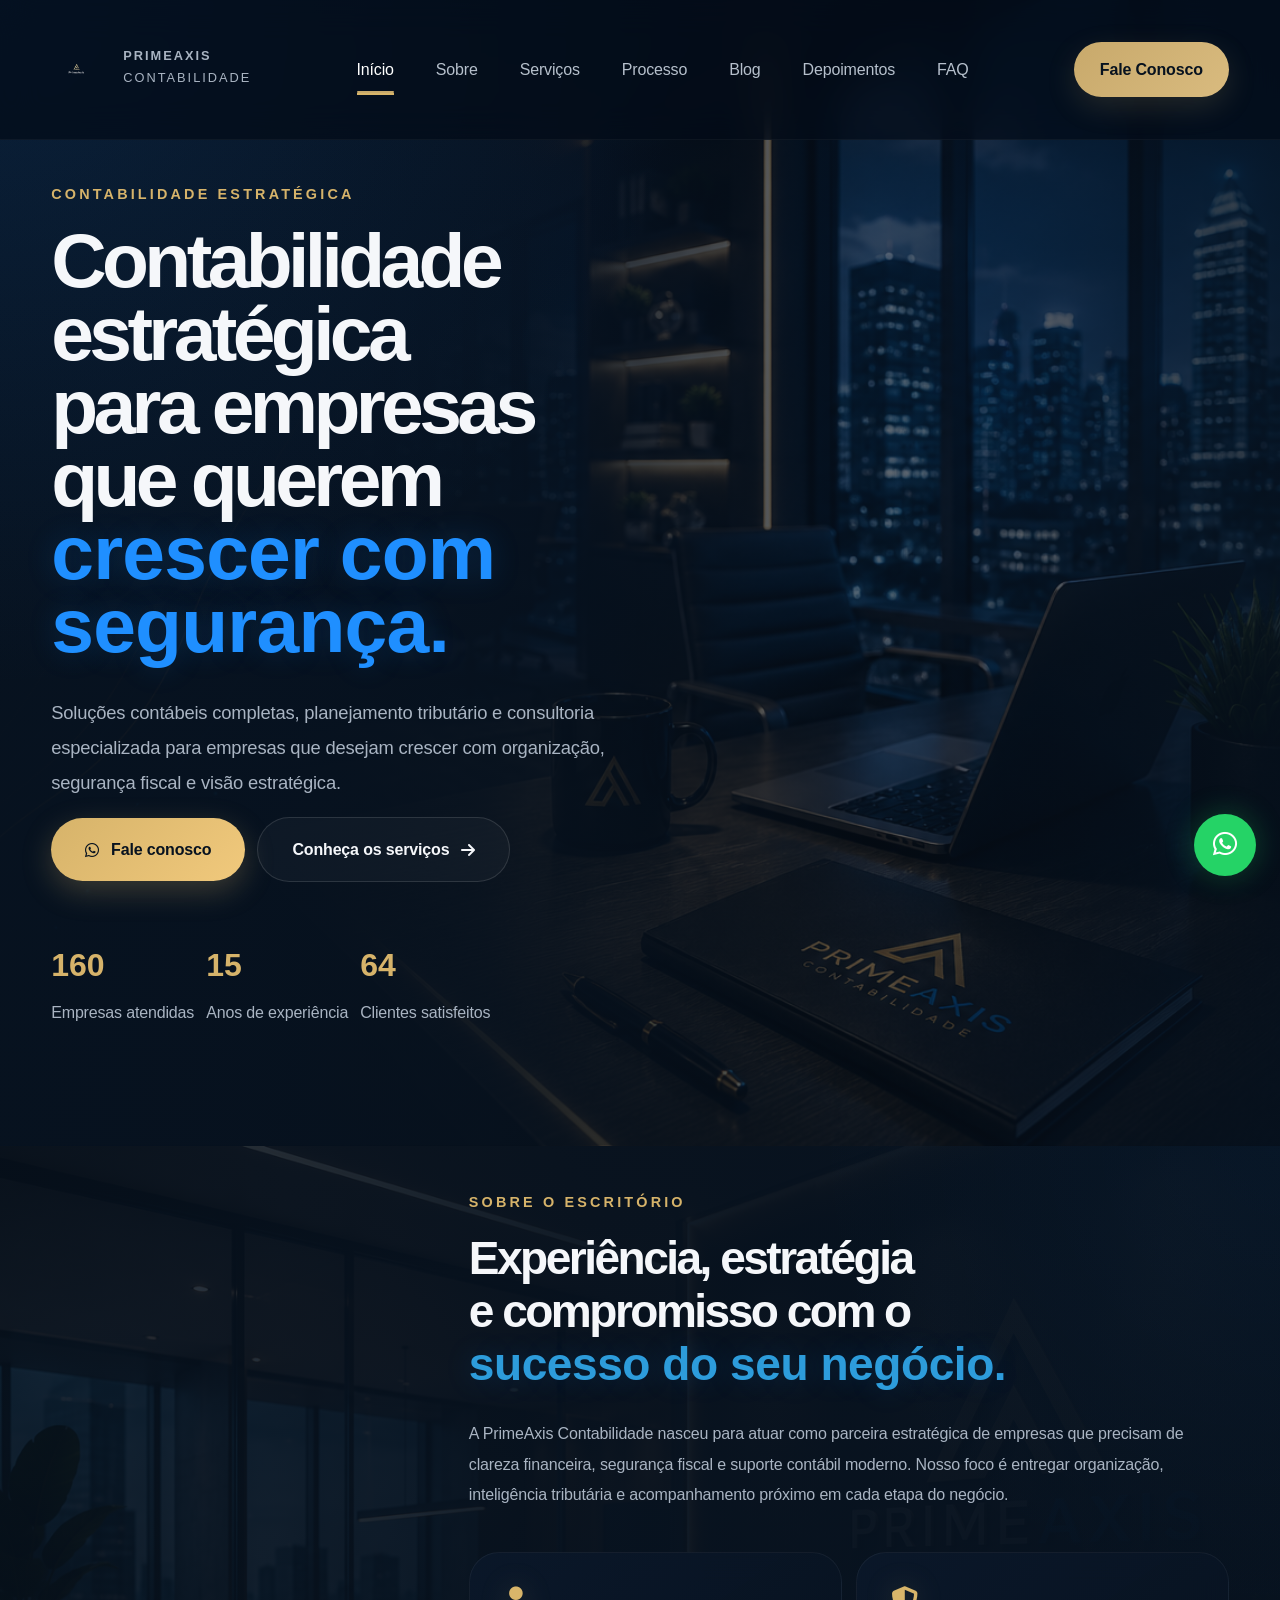
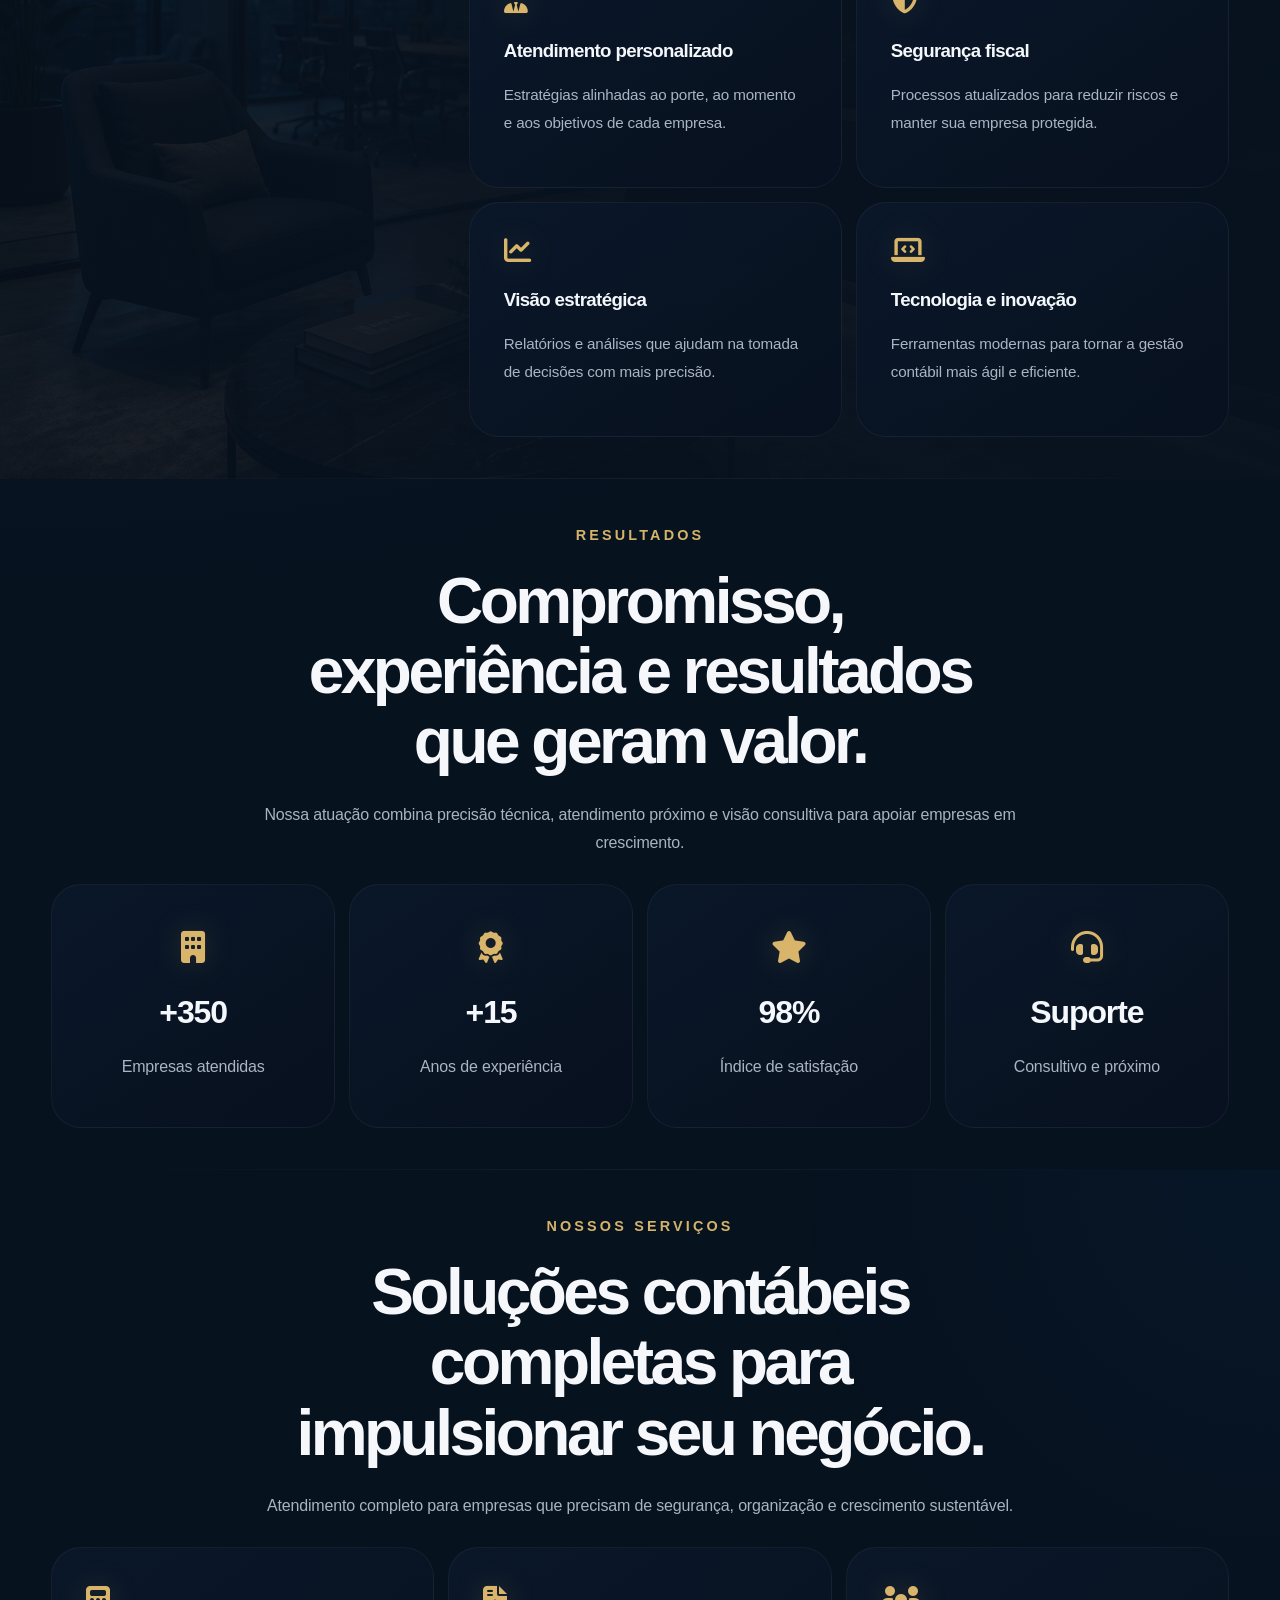
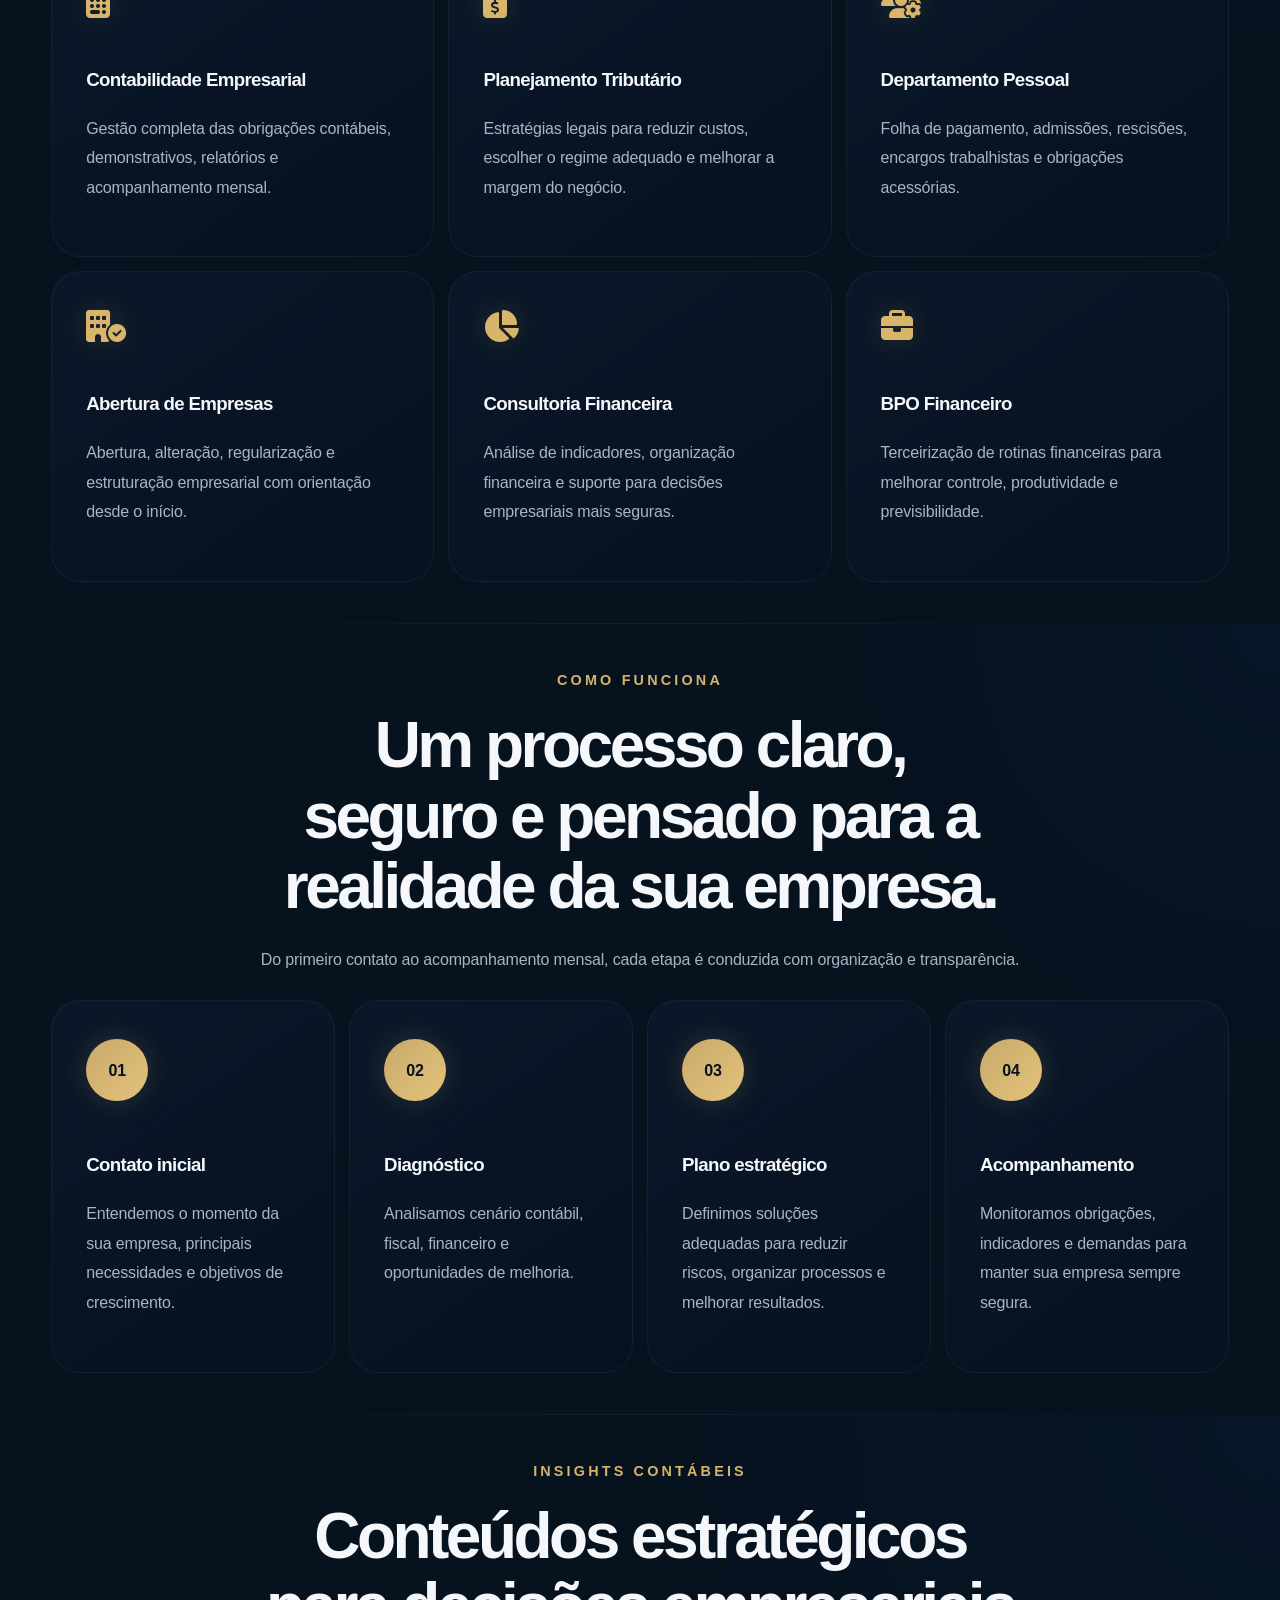
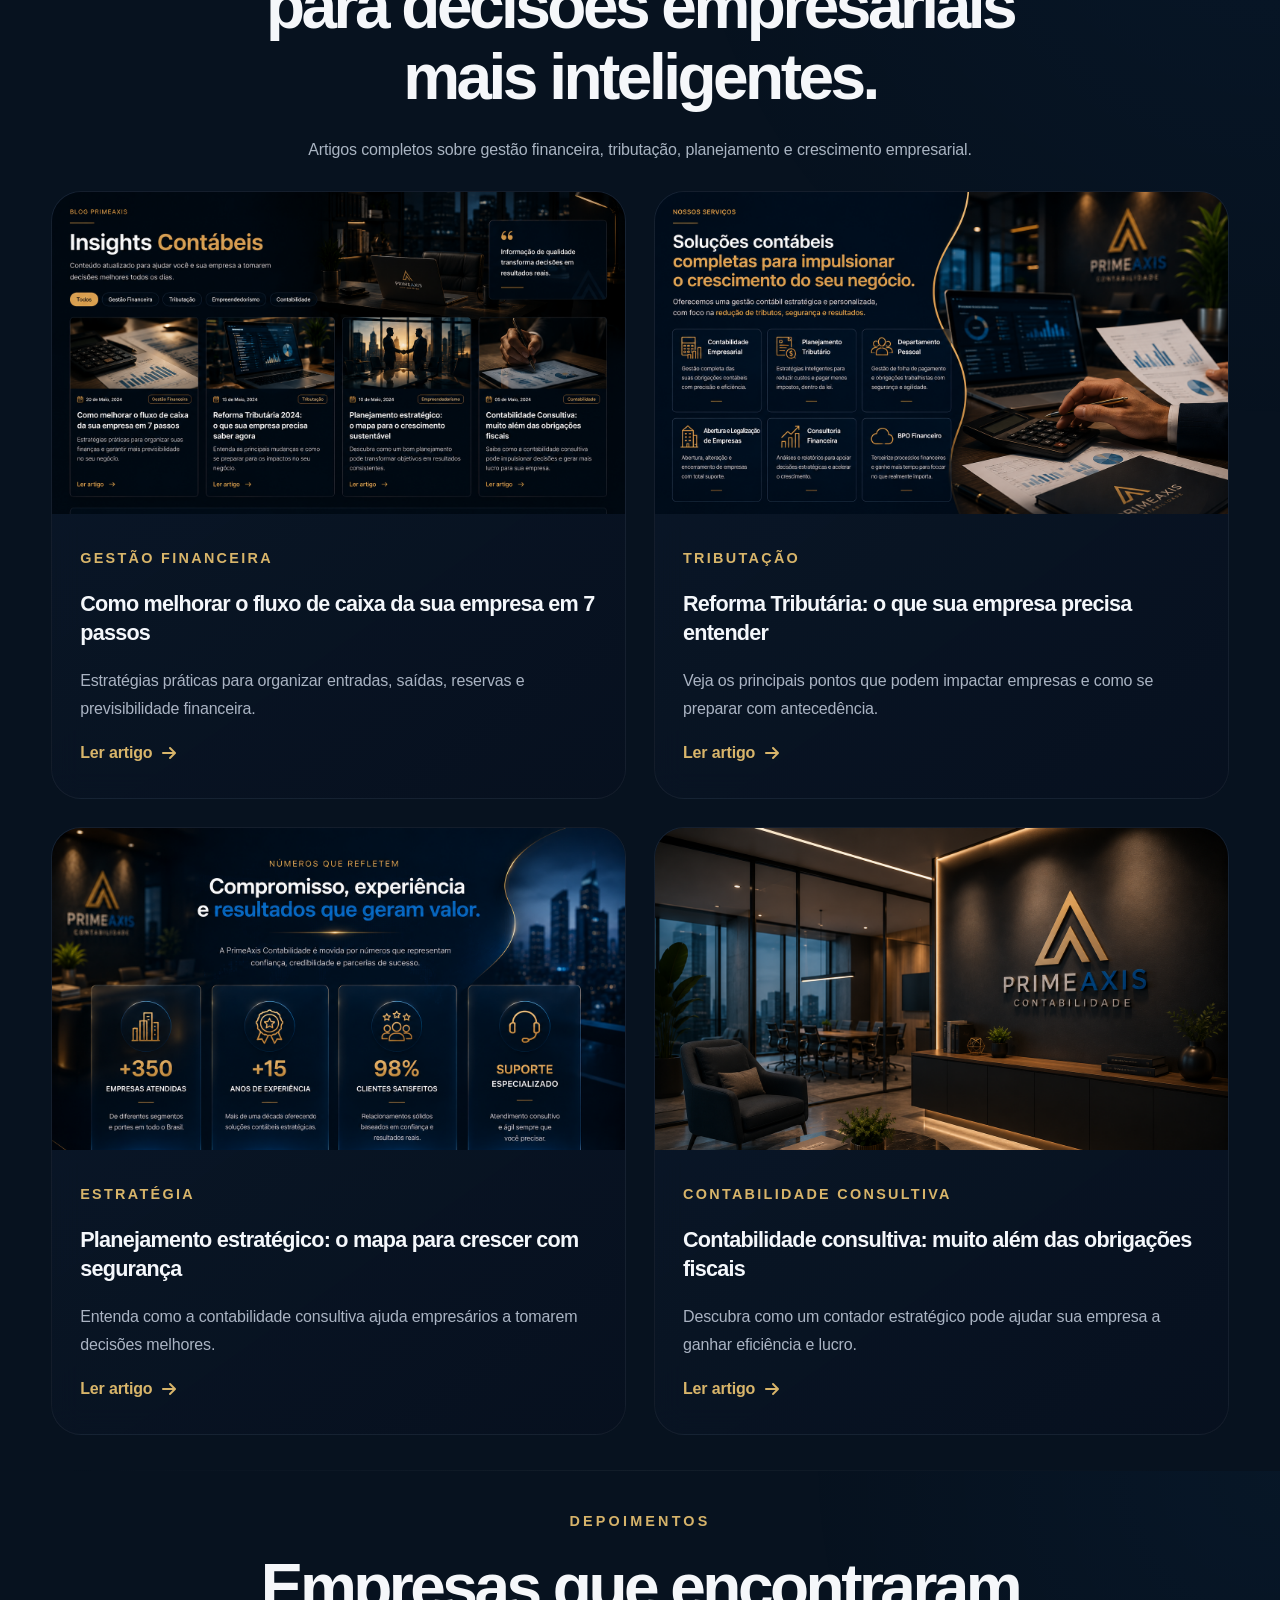
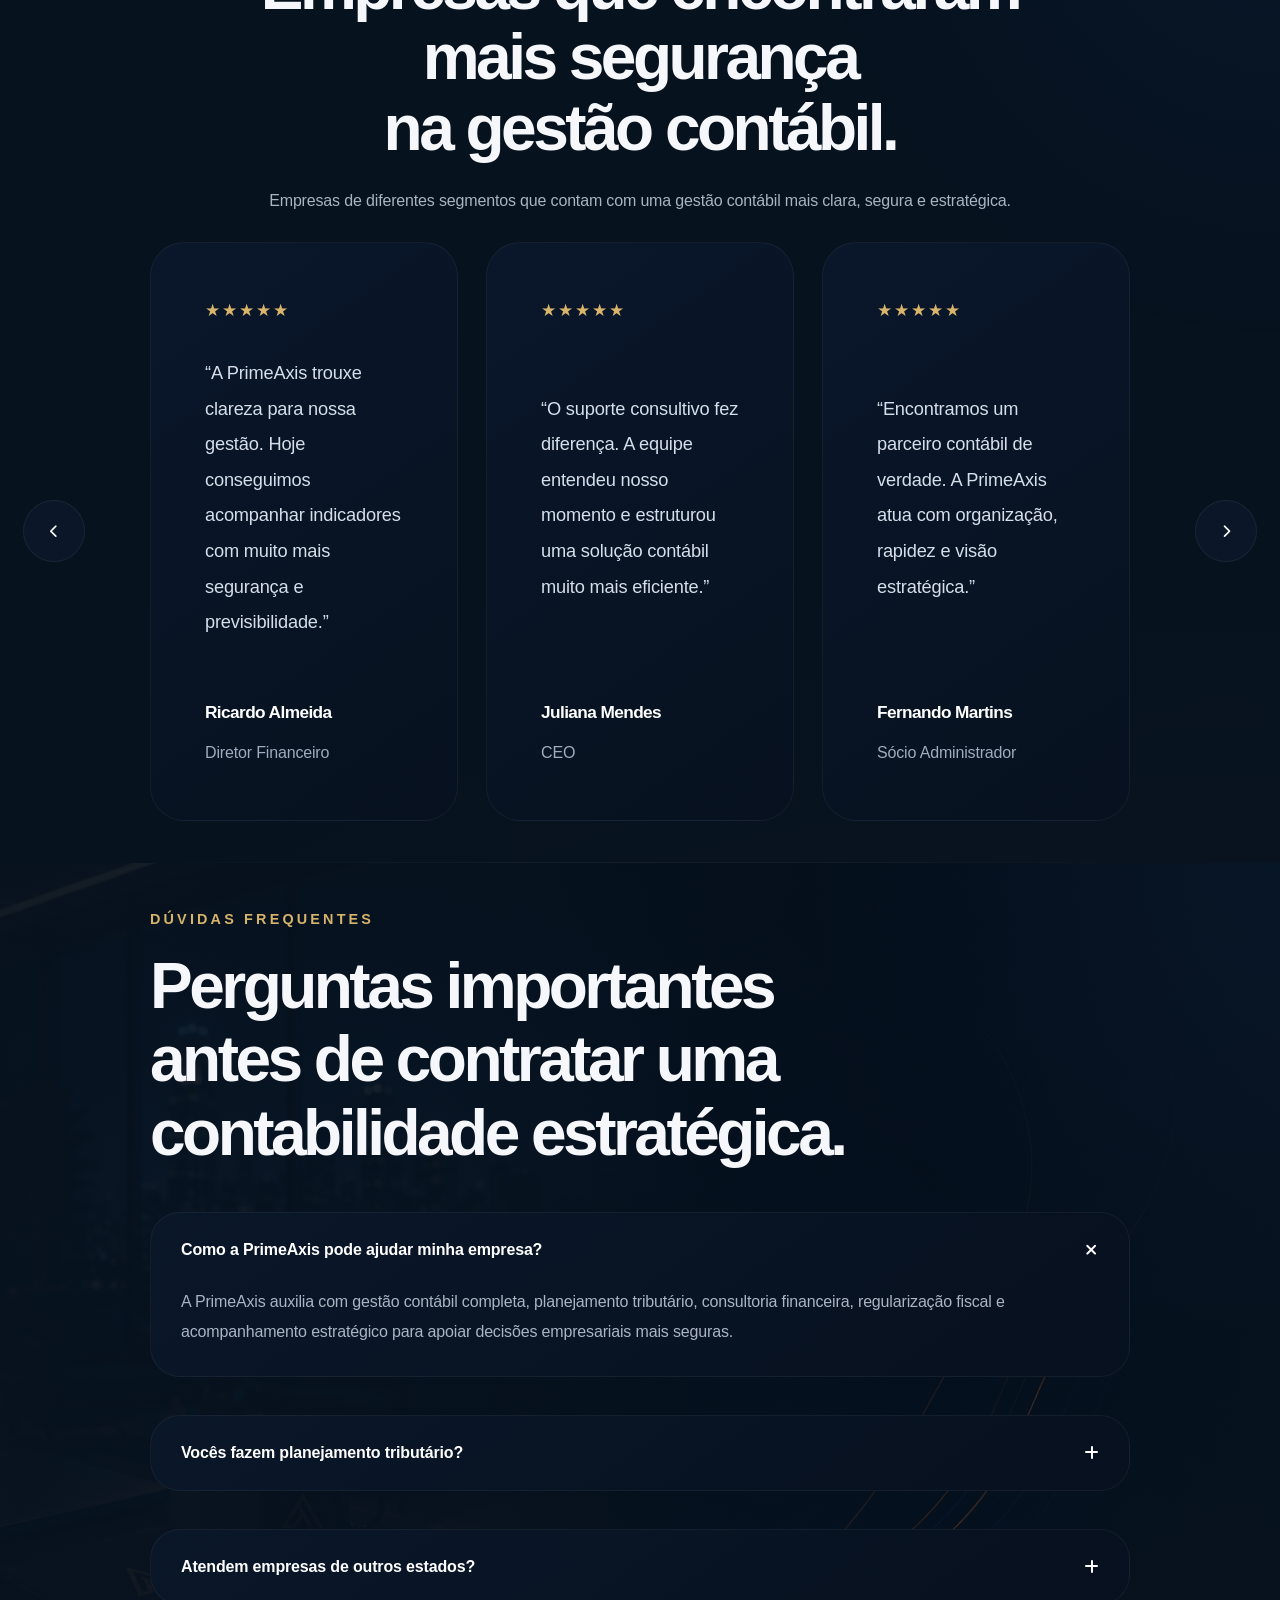
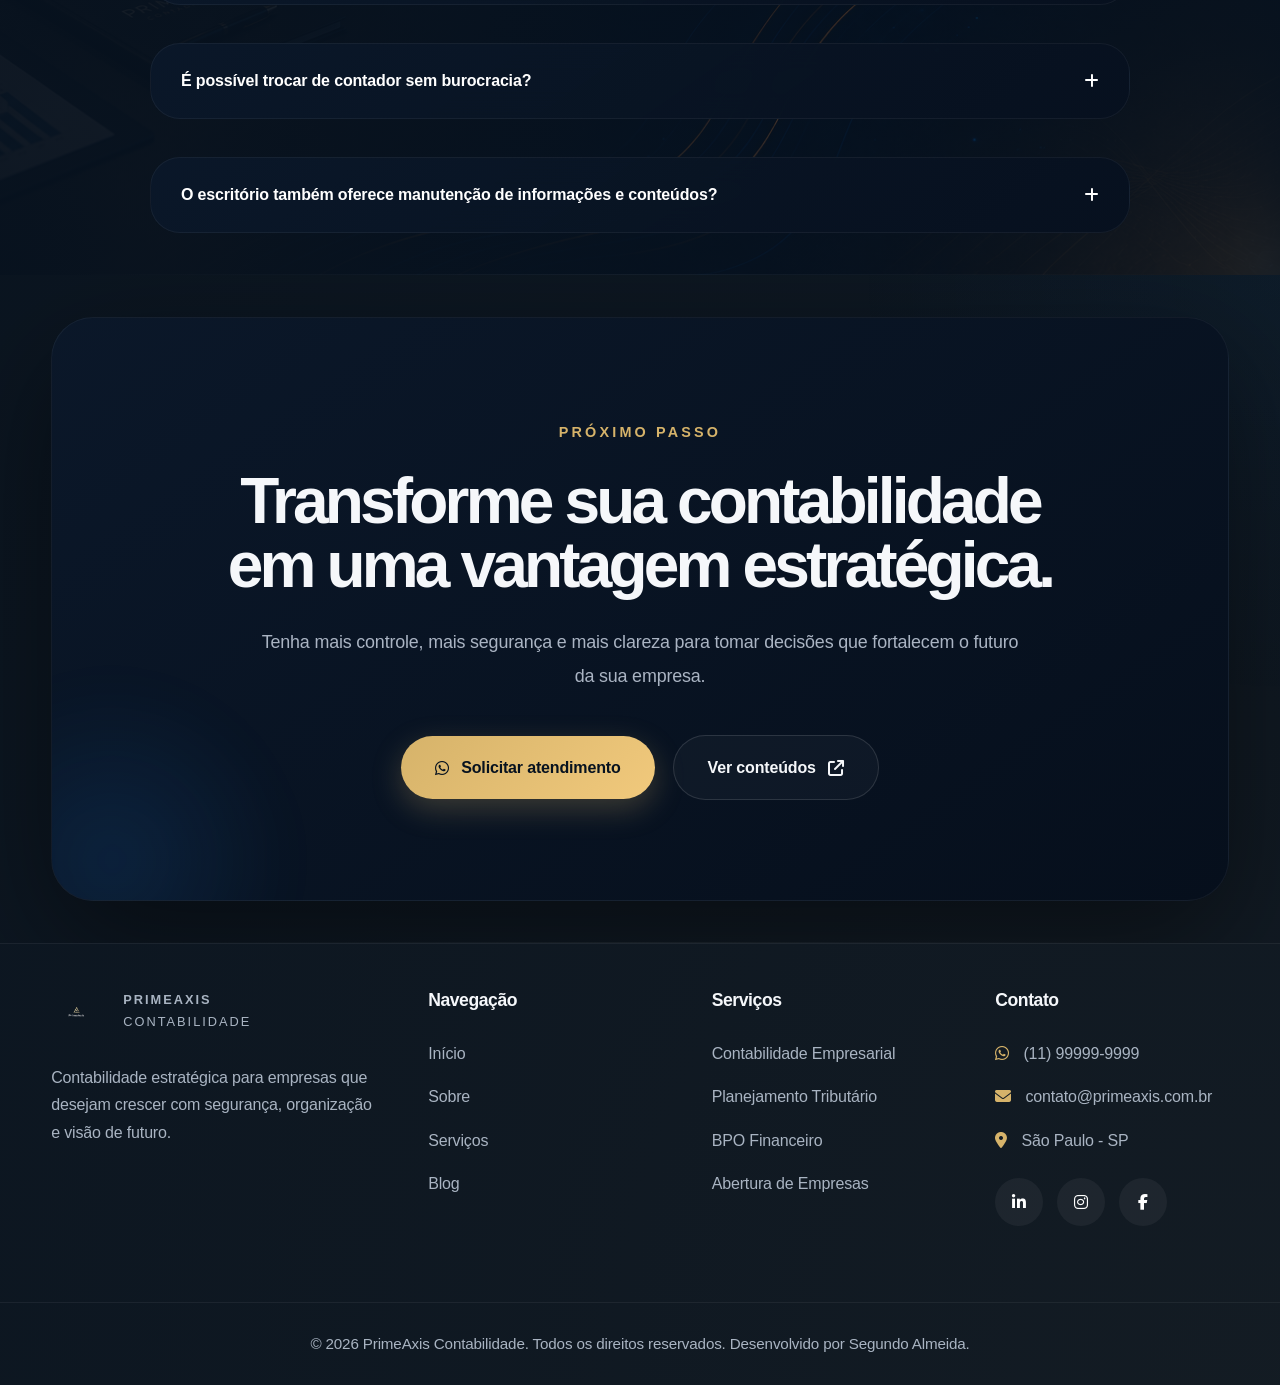
<file: index.html>
<!doctype html>
<html lang="pt-BR">
  <head>
    <meta charset="UTF-8" />
    <meta name="viewport" content="width=device-width, initial-scale=1.0" />

    <title>PrimeAxis Contabilidade | Contabilidade Estratégica</title>

    <meta
      name="description"
      content="PrimeAxis Contabilidade: soluções contábeis estratégicas, planejamento tributário, consultoria financeira, abertura de empresas e gestão empresarial."
    />

    <meta
      name="keywords"
      content="contabilidade, escritório contábil, planejamento tributário, consultoria contábil, abertura de empresa, BPO financeiro"
    />
    <link
      rel="icon"
      type="image/webp"
      href="assets/favicon/favicon-primeaxis.webp"
    />
    <link rel="stylesheet" href="css/style.css" />

    <link
      rel="stylesheet"
      href="https://cdnjs.cloudflare.com/ajax/libs/font-awesome/6.5.1/css/all.min.css"
    />

    <script defer src="js/script.js"></script>
  </head>

  <body>
    <div class="loader" id="loader">
      <div class="loader-content">
        <div class="loader-logo">A</div>
        <h2>PrimeAxis Contabilidade</h2>
        <div class="loader-bar">
          <span></span>
        </div>
      </div>
    </div>

    <header class="header" id="header">
      <div class="header-container">
        <a href="#home" class="logo" aria-label="PrimeAxis Contabilidade">
          <img
            src="assets/logo/logo-primeaxis-premium.webp"
            alt="PrimeAxis Contabilidade"
            class="logo-image"
          />

          <div class="logo-text">
            <span class="logo-title">PrimeAxis</span>
            <span class="logo-subtitle">CONTABILIDADE</span>
          </div>
        </a>

        <nav class="nav" id="nav">
          <a href="#home" class="nav-link active">Início</a>
          <a href="#about" class="nav-link">Sobre</a>
          <a href="#services" class="nav-link">Serviços</a>
          <a href="#process" class="nav-link">Processo</a>
          <a href="#blog" class="nav-link">Blog</a>
          <a href="#testimonials" class="nav-link">Depoimentos</a>
          <a href="#faq" class="nav-link">FAQ</a>
        </nav>

        <div class="header-cta">
          <a
            href="https://wa.me/5511999999999"
            target="_blank"
            class="header-button"
          >
            Fale Conosco
          </a>
        </div>

        <button class="mobile-menu-btn" id="menuToggle" aria-label="Abrir menu">
          <span></span>
        </button>
      </div>
    </header>

    <main>
      <section class="hero section" id="home">
        <div class="container hero-container">
          <div class="hero-content reveal">
            <span class="section-label">Contabilidade estratégica</span>

            <h1>
              Contabilidade estratégica para empresas que querem
              <span>crescer com segurança.</span>
            </h1>

            <p>
              Soluções contábeis completas, planejamento tributário e
              consultoria especializada para empresas que desejam crescer com
              organização, segurança fiscal e visão estratégica.
            </p>

            <div class="hero-buttons">
              <a
                href="https://wa.me/5511999999999"
                target="_blank"
                class="btn btn-primary"
              >
                <i class="fa-brands fa-whatsapp"></i>
                Fale conosco
              </a>

              <a href="#services" class="btn btn-outline">
                Conheça os serviços
                <i class="fa-solid fa-arrow-right"></i>
              </a>
            </div>

            <div class="hero-stats">
              <div class="stat-item">
                <strong data-counter="350">0</strong>
                <span>Empresas atendidas</span>
              </div>

              <div class="stat-item">
                <strong data-counter="15">0</strong>
                <span>Anos de experiência</span>
              </div>

              <div class="stat-item">
                <strong data-counter="98">0</strong>
                <span>Clientes satisfeitos</span>
              </div>
            </div>
          </div>

          <div class="hero-image reveal">
            <img
              src="assets/hero/hero-primeaxis-clean.webp"
              alt="Ambiente corporativo moderno da PrimeAxis Contabilidade"
            />
          </div>
        </div>
      </section>

      <section class="about section" id="about">
        <div class="container about-container">
          <div class="about-image reveal">
            <img
              src="assets/about/about-primeaxis-clean.webp"
              alt="Escritório premium da PrimeAxis Contabilidade"
            />
          </div>

          <div class="about-content reveal">
            <span class="section-label">Sobre o escritório</span>

            <h2>
              Experiência, estratégia e compromisso com o
              <span>sucesso do seu negócio.</span>
            </h2>

            <p>
              A PrimeAxis Contabilidade nasceu para atuar como parceira
              estratégica de empresas que precisam de clareza financeira,
              segurança fiscal e suporte contábil moderno. Nosso foco é entregar
              organização, inteligência tributária e acompanhamento próximo em
              cada etapa do negócio.
            </p>

            <div class="about-grid">
              <article class="info-card">
                <i class="fa-solid fa-user-tie"></i>
                <h3>Atendimento personalizado</h3>
                <p>
                  Estratégias alinhadas ao porte, ao momento e aos objetivos de
                  cada empresa.
                </p>
              </article>

              <article class="info-card">
                <i class="fa-solid fa-shield-halved"></i>
                <h3>Segurança fiscal</h3>
                <p>
                  Processos atualizados para reduzir riscos e manter sua empresa
                  protegida.
                </p>
              </article>

              <article class="info-card">
                <i class="fa-solid fa-chart-line"></i>
                <h3>Visão estratégica</h3>
                <p>
                  Relatórios e análises que ajudam na tomada de decisões com
                  mais precisão.
                </p>
              </article>

              <article class="info-card">
                <i class="fa-solid fa-laptop-code"></i>
                <h3>Tecnologia e inovação</h3>
                <p>
                  Ferramentas modernas para tornar a gestão contábil mais ágil e
                  eficiente.
                </p>
              </article>
            </div>
          </div>
        </div>
      </section>

      <section class="numbers section">
        <div class="container">
          <div class="section-header reveal">
            <span class="section-label">Resultados</span>

            <h2>Compromisso, experiência e resultados que geram valor.</h2>

            <p>
              Nossa atuação combina precisão técnica, atendimento próximo e
              visão consultiva para apoiar empresas em crescimento.
            </p>
          </div>

          <div class="numbers-grid">
            <article class="number-card reveal">
              <i class="fa-solid fa-building"></i>
              <strong>+350</strong>
              <span>Empresas atendidas</span>
            </article>

            <article class="number-card reveal">
              <i class="fa-solid fa-award"></i>
              <strong>+15</strong>
              <span>Anos de experiência</span>
            </article>

            <article class="number-card reveal">
              <i class="fa-solid fa-star"></i>
              <strong>98%</strong>
              <span>Índice de satisfação</span>
            </article>

            <article class="number-card reveal">
              <i class="fa-solid fa-headset"></i>
              <strong>Suporte</strong>
              <span>Consultivo e próximo</span>
            </article>
          </div>
        </div>
      </section>

      <section class="services section" id="services">
        <div class="container">
          <div class="section-header reveal">
            <span class="section-label">Nossos serviços</span>

            <h2>Soluções contábeis completas para impulsionar seu negócio.</h2>

            <p>
              Atendimento completo para empresas que precisam de segurança,
              organização e crescimento sustentável.
            </p>
          </div>

          <div class="services-grid">
            <article class="service-card reveal">
              <i class="fa-solid fa-calculator"></i>
              <h3>Contabilidade Empresarial</h3>
              <p>
                Gestão completa das obrigações contábeis, demonstrativos,
                relatórios e acompanhamento mensal.
              </p>
            </article>

            <article class="service-card reveal">
              <i class="fa-solid fa-file-invoice-dollar"></i>
              <h3>Planejamento Tributário</h3>
              <p>
                Estratégias legais para reduzir custos, escolher o regime
                adequado e melhorar a margem do negócio.
              </p>
            </article>

            <article class="service-card reveal">
              <i class="fa-solid fa-users-gear"></i>
              <h3>Departamento Pessoal</h3>
              <p>
                Folha de pagamento, admissões, rescisões, encargos trabalhistas
                e obrigações acessórias.
              </p>
            </article>

            <article class="service-card reveal">
              <i class="fa-solid fa-building-circle-check"></i>
              <h3>Abertura de Empresas</h3>
              <p>
                Abertura, alteração, regularização e estruturação empresarial
                com orientação desde o início.
              </p>
            </article>

            <article class="service-card reveal">
              <i class="fa-solid fa-chart-pie"></i>
              <h3>Consultoria Financeira</h3>
              <p>
                Análise de indicadores, organização financeira e suporte para
                decisões empresariais mais seguras.
              </p>
            </article>

            <article class="service-card reveal">
              <i class="fa-solid fa-briefcase"></i>
              <h3>BPO Financeiro</h3>
              <p>
                Terceirização de rotinas financeiras para melhorar controle,
                produtividade e previsibilidade.
              </p>
            </article>
          </div>
        </div>
      </section>

      <section class="process section" id="process">
        <div class="container">
          <div class="section-header reveal">
            <span class="section-label">Como funciona</span>

            <h2>
              Um processo claro, seguro e pensado para a realidade da sua
              empresa.
            </h2>

            <p>
              Do primeiro contato ao acompanhamento mensal, cada etapa é
              conduzida com organização e transparência.
            </p>
          </div>

          <div class="process-grid">
            <article class="process-card reveal">
              <span>01</span>
              <h3>Contato inicial</h3>
              <p>
                Entendemos o momento da sua empresa, principais necessidades e
                objetivos de crescimento.
              </p>
            </article>

            <article class="process-card reveal">
              <span>02</span>
              <h3>Diagnóstico</h3>
              <p>
                Analisamos cenário contábil, fiscal, financeiro e oportunidades
                de melhoria.
              </p>
            </article>

            <article class="process-card reveal">
              <span>03</span>
              <h3>Plano estratégico</h3>
              <p>
                Definimos soluções adequadas para reduzir riscos, organizar
                processos e melhorar resultados.
              </p>
            </article>

            <article class="process-card reveal">
              <span>04</span>
              <h3>Acompanhamento</h3>
              <p>
                Monitoramos obrigações, indicadores e demandas para manter sua
                empresa sempre segura.
              </p>
            </article>
          </div>
        </div>
      </section>

      <section class="blog section" id="blog">
        <div class="container">
          <div class="section-header reveal">
            <span class="section-label">Insights Contábeis</span>

            <h2>
              Conteúdos estratégicos para decisões empresariais mais
              inteligentes.
            </h2>

            <p>
              Artigos completos sobre gestão financeira, tributação,
              planejamento e crescimento empresarial.
            </p>
          </div>

          <div class="blog-grid">
            <article class="blog-card reveal">
              <a
                href="blog/artigo-fluxo-de-caixa.html"
                class="blog-image-link"
                aria-label="Ler artigo sobre fluxo de caixa"
              >
                <img
                  src="assets/blog/blog-insights-primeaxis.webp"
                  alt="Artigo sobre fluxo de caixa empresarial"
                />
              </a>

              <div class="blog-content">
                <span>Gestão Financeira</span>
                <h3>
                  Como melhorar o fluxo de caixa da sua empresa em 7 passos
                </h3>
                <p>
                  Estratégias práticas para organizar entradas, saídas, reservas
                  e previsibilidade financeira.
                </p>
                <a href="blog/artigo-fluxo-de-caixa.html" class="blog-link">
                  Ler artigo
                  <i class="fa-solid fa-arrow-right"></i>
                </a>
              </div>
            </article>

            <article class="blog-card reveal">
              <a
                href="blog/reforma-tributaria-2024.html"
                class="blog-image-link"
                aria-label="Ler artigo sobre reforma tributária"
              >
                <img
                  src="assets/services/services-primeaxis-premium.webp"
                  alt="Artigo sobre reforma tributária"
                />
              </a>

              <div class="blog-content">
                <span>Tributação</span>
                <h3>Reforma Tributária: o que sua empresa precisa entender</h3>
                <p>
                  Veja os principais pontos que podem impactar empresas e como
                  se preparar com antecedência.
                </p>
                <a href="blog/reforma-tributaria-2024.html" class="blog-link">
                  Ler artigo
                  <i class="fa-solid fa-arrow-right"></i>
                </a>
              </div>
            </article>

            <article class="blog-card reveal">
              <a
                href="blog/planejamento-estrategico.html"
                class="blog-image-link"
                aria-label="Ler artigo sobre planejamento estratégico"
              >
                <img
                  src="assets/about/stats-primeaxis-premium.webp"
                  alt="Artigo sobre planejamento estratégico contábil"
                />
              </a>

              <div class="blog-content">
                <span>Estratégia</span>
                <h3>
                  Planejamento estratégico: o mapa para crescer com segurança
                </h3>
                <p>
                  Entenda como a contabilidade consultiva ajuda empresários a
                  tomarem decisões melhores.
                </p>
                <a href="blog/planejamento-estrategico.html" class="blog-link">
                  Ler artigo
                  <i class="fa-solid fa-arrow-right"></i>
                </a>
              </div>
            </article>

            <article class="blog-card reveal">
              <a
                href="blog/contabilidade-consultiva.html"
                class="blog-image-link"
                aria-label="Ler artigo sobre contabilidade consultiva"
              >
                <img
                  src="assets/about/about-primeaxis-clean.webp"
                  alt="Artigo sobre contabilidade consultiva"
                />
              </a>

              <div class="blog-content">
                <span>Contabilidade Consultiva</span>
                <h3>
                  Contabilidade consultiva: muito além das obrigações fiscais
                </h3>
                <p>
                  Descubra como um contador estratégico pode ajudar sua empresa
                  a ganhar eficiência e lucro.
                </p>
                <a href="blog/contabilidade-consultiva.html" class="blog-link">
                  Ler artigo
                  <i class="fa-solid fa-arrow-right"></i>
                </a>
              </div>
            </article>
          </div>
        </div>
      </section>

      <section class="testimonials section" id="testimonials">
        <div class="container">
          <div class="section-header reveal">
            <span class="section-label">Depoimentos</span>

            <h2>Empresas que encontraram mais segurança na gestão contábil.</h2>

            <p>
              Empresas de diferentes segmentos que contam com uma gestão
              contábil mais clara, segura e estratégica.
            </p>
          </div>

          <div class="testimonial-wrapper reveal">
            <button
              class="testimonial-control prev"
              id="prevTestimonial"
              aria-label="Depoimento anterior"
            >
              <i class="fa-solid fa-chevron-left"></i>
            </button>

            <div class="testimonial-track" id="testimonialTrack">
              <article class="testimonial-card active">
                <div class="stars">★★★★★</div>
                <p>
                  “A PrimeAxis trouxe clareza para nossa gestão. Hoje
                  conseguimos acompanhar indicadores com muito mais segurança e
                  previsibilidade.”
                </p>
                <div class="testimonial-author">
                  <strong>Ricardo Almeida</strong>
                  <span>Diretor Financeiro</span>
                </div>
              </article>

              <article class="testimonial-card">
                <div class="stars">★★★★★</div>
                <p>
                  “O suporte consultivo fez diferença. A equipe entendeu nosso
                  momento e estruturou uma solução contábil muito mais
                  eficiente.”
                </p>
                <div class="testimonial-author">
                  <strong>Juliana Mendes</strong>
                  <span>CEO</span>
                </div>
              </article>

              <article class="testimonial-card">
                <div class="stars">★★★★★</div>
                <p>
                  “Encontramos um parceiro contábil de verdade. A PrimeAxis atua
                  com organização, rapidez e visão estratégica.”
                </p>
                <div class="testimonial-author">
                  <strong>Fernando Martins</strong>
                  <span>Sócio Administrador</span>
                </div>
              </article>
            </div>

            <button
              class="testimonial-control next"
              id="nextTestimonial"
              aria-label="Próximo depoimento"
            >
              <i class="fa-solid fa-chevron-right"></i>
            </button>
          </div>
        </div>
      </section>

      <section class="faq section" id="faq">
        <div class="container faq-container">
          <div class="faq-content reveal">
            <span class="section-label">Dúvidas frequentes</span>

            <h2>
              Perguntas importantes antes de contratar uma contabilidade
              estratégica.
            </h2>

            <div class="accordion">
              <article class="accordion-item active">
                <button class="accordion-header" type="button">
                  Como a PrimeAxis pode ajudar minha empresa?
                  <i class="fa-solid fa-plus"></i>
                </button>

                <div class="accordion-body">
                  <p>
                    A PrimeAxis auxilia com gestão contábil completa,
                    planejamento tributário, consultoria financeira,
                    regularização fiscal e acompanhamento estratégico para
                    apoiar decisões empresariais mais seguras.
                  </p>
                </div>
              </article>

              <article class="accordion-item">
                <button class="accordion-header" type="button">
                  Vocês fazem planejamento tributário?
                  <i class="fa-solid fa-plus"></i>
                </button>

                <div class="accordion-body">
                  <p>
                    Sim. Avaliamos regime tributário, faturamento, custos,
                    obrigações e oportunidades legais para reduzir riscos e
                    melhorar a eficiência tributária da empresa.
                  </p>
                </div>
              </article>

              <article class="accordion-item">
                <button class="accordion-header" type="button">
                  Atendem empresas de outros estados?
                  <i class="fa-solid fa-plus"></i>
                </button>

                <div class="accordion-body">
                  <p>
                    Sim. O atendimento pode ser feito de forma online, com
                    organização documental, reuniões estratégicas e suporte
                    contínuo pelos canais digitais.
                  </p>
                </div>
              </article>

              <article class="accordion-item">
                <button class="accordion-header" type="button">
                  É possível trocar de contador sem burocracia?
                  <i class="fa-solid fa-plus"></i>
                </button>

                <div class="accordion-body">
                  <p>
                    Sim. A transição pode ser conduzida com orientação técnica,
                    checklist de documentos e organização das informações para
                    evitar perda de dados ou falhas no processo.
                  </p>
                </div>
              </article>

              <article class="accordion-item">
                <button class="accordion-header" type="button">
                  O escritório também oferece manutenção de informações e
                  conteúdos?
                  <i class="fa-solid fa-plus"></i>
                </button>

                <div class="accordion-body">
                  <p>
                    Sim. Em um projeto real, o site pode receber manutenção
                    mensal para atualização de textos, serviços, conteúdos do
                    blog, melhorias visuais e ajustes pontuais conforme a
                    necessidade do cliente.
                  </p>
                </div>
              </article>
            </div>
          </div>

          <div class="faq-side reveal">
            <img
              src="assets/faq/faq-primeaxis-clean.webp"
              alt="Ambiente corporativo premium da PrimeAxis Contabilidade"
            />

            <div class="cta-box">
              <span>Atendimento consultivo</span>
              <h3>Sua empresa merece segurança, organização e crescimento.</h3>
              <p>
                Fale com um especialista e descubra como estruturar uma
                contabilidade mais estratégica para o seu negócio.
              </p>

              <a
                href="https://wa.me/5511999999999"
                target="_blank"
                class="btn btn-primary"
              >
                <i class="fa-brands fa-whatsapp"></i>
                Falar no WhatsApp
              </a>
            </div>
          </div>
        </div>
      </section>

      <section class="final-cta section">
        <div class="container">
          <div class="final-cta-box reveal">
            <span class="section-label">Próximo passo</span>

            <h2>Transforme sua contabilidade em uma vantagem estratégica.</h2>

            <p>
              Tenha mais controle, mais segurança e mais clareza para tomar
              decisões que fortalecem o futuro da sua empresa.
            </p>

            <div class="final-cta-buttons">
              <a
                href="https://wa.me/5511999999999"
                target="_blank"
                class="btn btn-primary"
              >
                <i class="fa-brands fa-whatsapp"></i>
                Solicitar atendimento
              </a>

              <a href="#blog" class="btn btn-outline">
                Ver conteúdos
                <i class="fa-solid fa-arrow-up-right-from-square"></i>
              </a>
            </div>
          </div>
        </div>
      </section>
    </main>

    <footer class="footer">
      <div class="container footer-container">
        <div class="footer-brand">
          <a href="#home" class="logo">
            <img
              src="assets/logo/logo-primeaxis-premium.webp"
              alt="PrimeAxis Contabilidade"
              class="logo-image"
            />

            <div class="logo-text">
              <span class="logo-title">PrimeAxis</span>
              <span class="logo-subtitle">CONTABILIDADE</span>
            </div>
          </a>

          <p>
            Contabilidade estratégica para empresas que desejam crescer com
            segurança, organização e visão de futuro.
          </p>
        </div>

        <div class="footer-column">
          <h3>Navegação</h3>
          <a href="#home">Início</a>
          <a href="#about">Sobre</a>
          <a href="#services">Serviços</a>
          <a href="#blog">Blog</a>
        </div>

        <div class="footer-column">
          <h3>Serviços</h3>
          <a href="#services">Contabilidade Empresarial</a>
          <a href="#services">Planejamento Tributário</a>
          <a href="#services">BPO Financeiro</a>
          <a href="#services">Abertura de Empresas</a>
        </div>

        <div class="footer-column">
          <h3>Contato</h3>
          <p><i class="fa-brands fa-whatsapp"></i> (11) 99999-9999</p>
          <p><i class="fa-solid fa-envelope"></i> contato@primeaxis.com.br</p>
          <p><i class="fa-solid fa-location-dot"></i> São Paulo - SP</p>

          <div class="social-links">
            <a href="#" aria-label="LinkedIn">
              <i class="fa-brands fa-linkedin-in"></i>
            </a>

            <a href="#" aria-label="Instagram">
              <i class="fa-brands fa-instagram"></i>
            </a>

            <a href="#" aria-label="Facebook">
              <i class="fa-brands fa-facebook-f"></i>
            </a>
          </div>
        </div>
      </div>

      <div class="footer-bottom">
        <p>
          © 2026 PrimeAxis Contabilidade. Todos os direitos reservados.
          Desenvolvido por Segundo Almeida.
        </p>
      </div>
    </footer>

    <a
      href="https://wa.me/5511999999999"
      target="_blank"
      class="whatsapp-float"
      aria-label="Chamar no WhatsApp"
    >
      <i class="fa-brands fa-whatsapp"></i>
    </a>

    <button class="back-to-top" id="backToTop" aria-label="Voltar ao topo">
      <i class="fa-solid fa-arrow-up"></i>
    </button>
  </body>
</html>
</file>
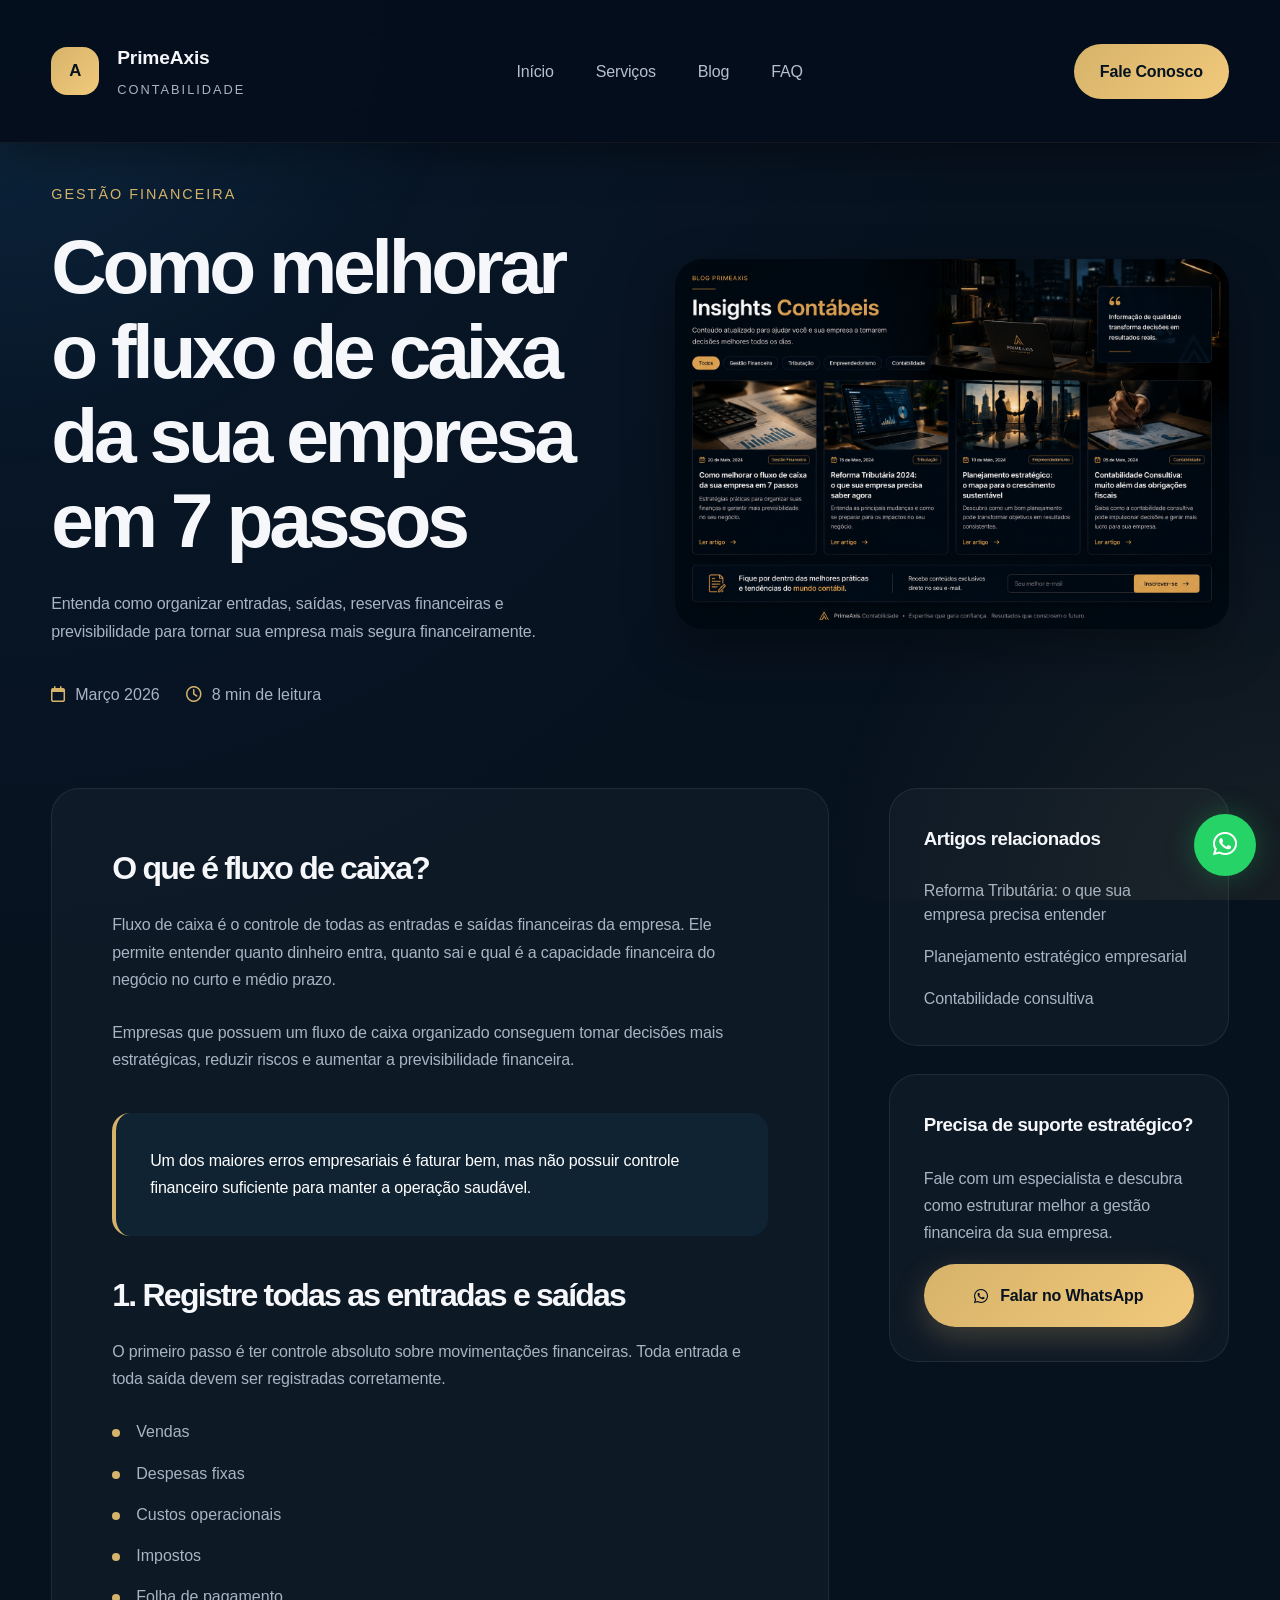
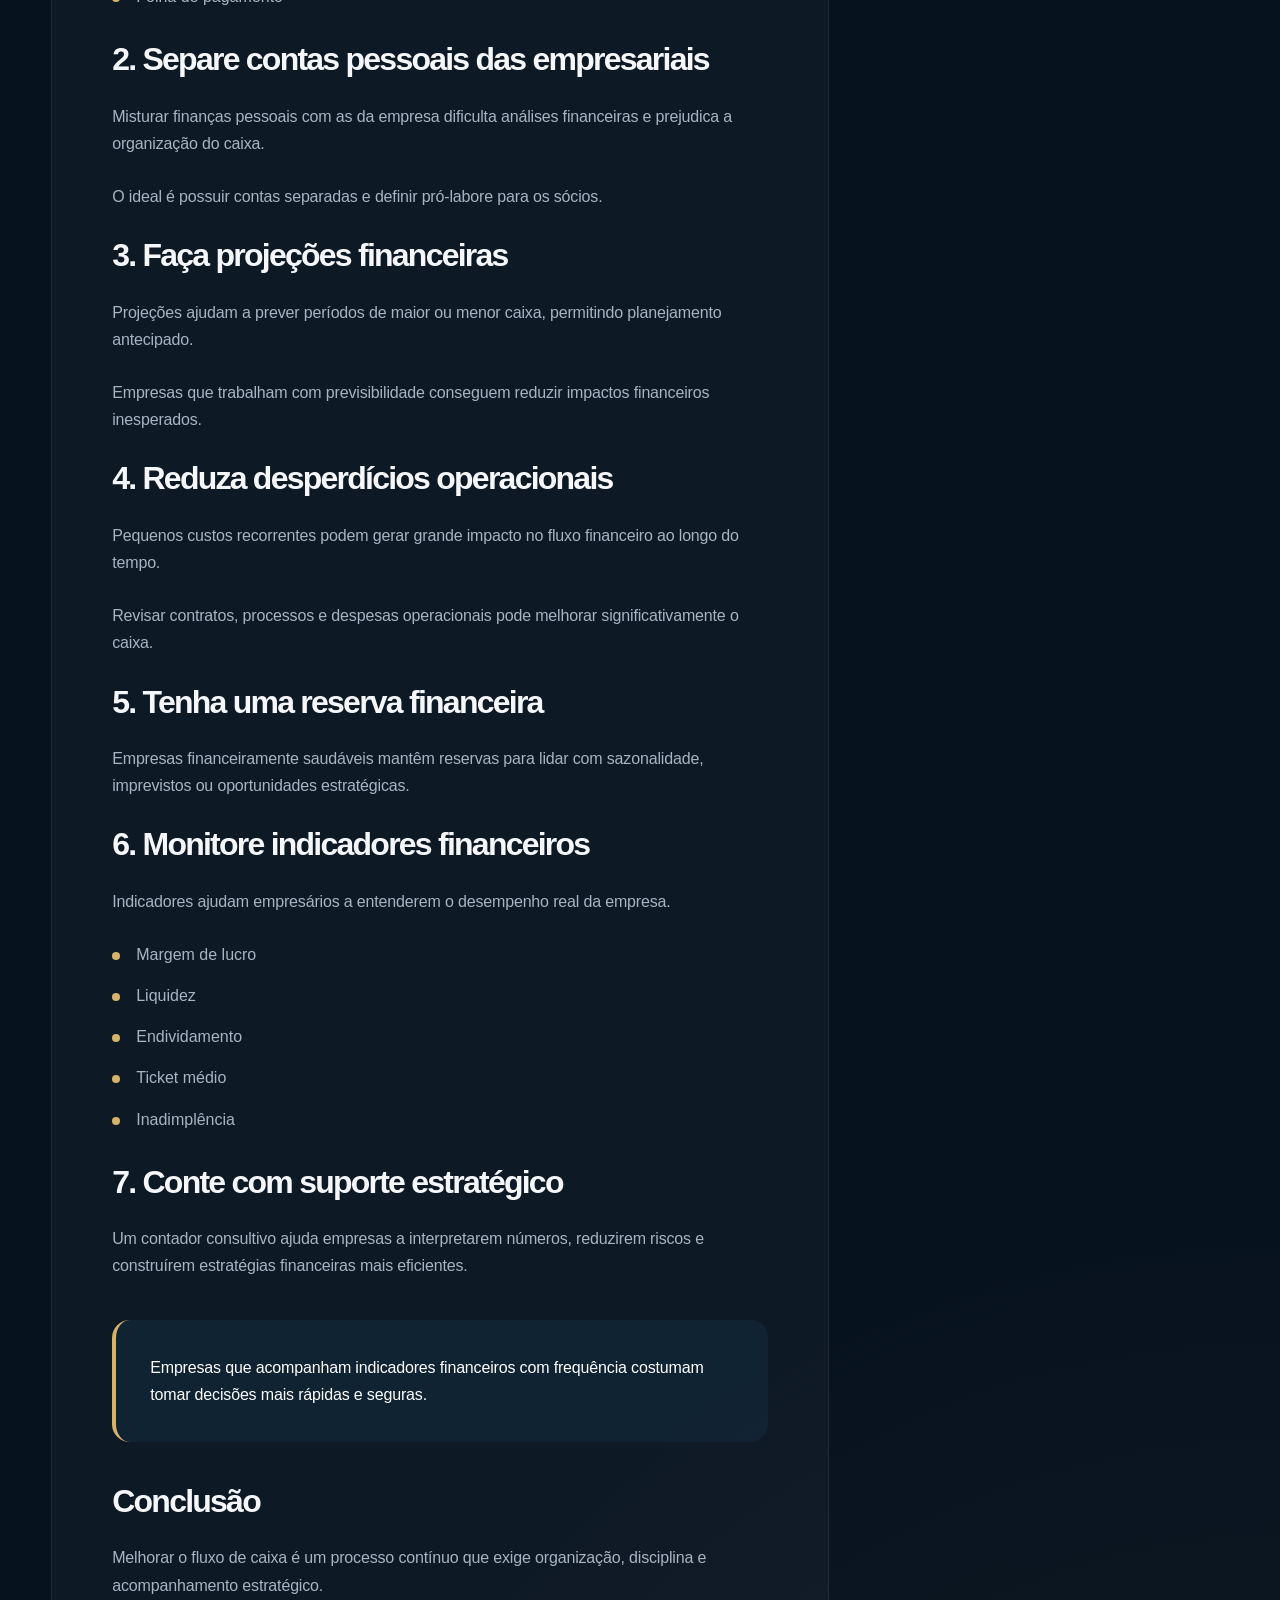
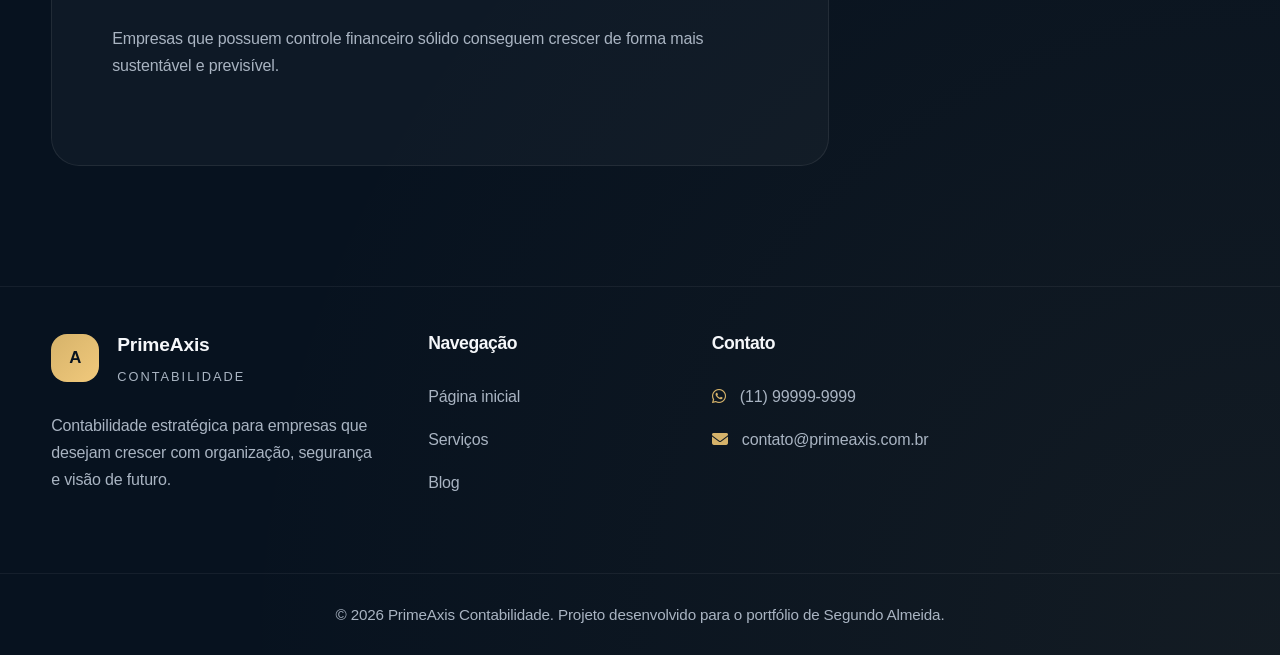
<file: blog/artigo-fluxo-de-caixa.html>
<!doctype html>
<html lang="pt-BR">
  <head>
    <meta charset="UTF-8" />

    <meta name="viewport" content="width=device-width, initial-scale=1.0" />

    <title>Como melhorar o fluxo de caixa da sua empresa | PrimeAxis</title>

    <meta
      name="description"
      content="Aprenda estratégias práticas para melhorar o fluxo de caixa da sua empresa e aumentar a previsibilidade financeira."
    />

    <link rel="stylesheet" href="../css/style.css" />
    <link rel="stylesheet" href="../css/blog.css" />

    <link
      rel="stylesheet"
      href="https://cdnjs.cloudflare.com/ajax/libs/font-awesome/6.5.1/css/all.min.css"
    />

    <script defer src="../js/blog.js"></script>
  </head>

  <body>
    <!-- PROGRESS BAR -->
    <div class="reading-progress"></div>

    <!-- HEADER -->
    <header class="header scrolled" id="header">
      <div class="container header-container">
        <a href="../index.html" class="logo">
          <div class="logo-icon">A</div>

          <div class="logo-text">
            <strong>PrimeAxis</strong>
            <span>Contabilidade</span>
          </div>
        </a>

        <nav class="nav" id="nav">
          <a href="../index.html#home" class="nav-link"> Início </a>

          <a href="../index.html#services" class="nav-link"> Serviços </a>

          <a href="../index.html#blog" class="nav-link active"> Blog </a>

          <a href="../index.html#faq" class="nav-link"> FAQ </a>
        </nav>

        <a
          href="https://wa.me/5511999999999"
          target="_blank"
          class="header-btn"
        >
          Fale Conosco
        </a>

        <button class="menu-toggle" id="menuToggle" aria-label="Abrir menu">
          <span></span>
          <span></span>
          <span></span>
        </button>
      </div>
    </header>

    <!-- MAIN -->
    <main class="blog-page">
      <!-- HERO -->
      <section class="blog-hero">
        <div class="container blog-hero-container">
          <div class="blog-hero-content reveal">
            <span> Gestão Financeira </span>

            <h1>Como melhorar o fluxo de caixa da sua empresa em 7 passos</h1>

            <p>
              Entenda como organizar entradas, saídas, reservas financeiras e
              previsibilidade para tornar sua empresa mais segura
              financeiramente.
            </p>

            <div class="blog-meta">
              <div>
                <i class="fa-regular fa-calendar"></i>
                Março 2026
              </div>

              <div>
                <i class="fa-regular fa-clock"></i>
                8 min de leitura
              </div>
            </div>
          </div>

          <div class="blog-hero-image reveal">
            <img
              src="../assets/blog/blog-insights-primeaxis.webp"
              alt="Fluxo de caixa empresarial"
            />
          </div>
        </div>
      </section>

      <!-- CONTENT -->
      <section class="blog-content-section">
        <div class="container blog-layout">
          <!-- ARTICLE -->
          <article class="blog-article reveal">
            <h2>O que é fluxo de caixa?</h2>

            <p>
              Fluxo de caixa é o controle de todas as entradas e saídas
              financeiras da empresa. Ele permite entender quanto dinheiro
              entra, quanto sai e qual é a capacidade financeira do negócio no
              curto e médio prazo.
            </p>

            <p>
              Empresas que possuem um fluxo de caixa organizado conseguem tomar
              decisões mais estratégicas, reduzir riscos e aumentar a
              previsibilidade financeira.
            </p>

            <div class="blog-highlight">
              <p>
                Um dos maiores erros empresariais é faturar bem, mas não possuir
                controle financeiro suficiente para manter a operação saudável.
              </p>
            </div>

            <h2>1. Registre todas as entradas e saídas</h2>

            <p>
              O primeiro passo é ter controle absoluto sobre movimentações
              financeiras. Toda entrada e toda saída devem ser registradas
              corretamente.
            </p>

            <ul>
              <li>Vendas</li>

              <li>Despesas fixas</li>

              <li>Custos operacionais</li>

              <li>Impostos</li>

              <li>Folha de pagamento</li>
            </ul>

            <h2>2. Separe contas pessoais das empresariais</h2>

            <p>
              Misturar finanças pessoais com as da empresa dificulta análises
              financeiras e prejudica a organização do caixa.
            </p>

            <p>
              O ideal é possuir contas separadas e definir pró-labore para os
              sócios.
            </p>

            <h2>3. Faça projeções financeiras</h2>

            <p>
              Projeções ajudam a prever períodos de maior ou menor caixa,
              permitindo planejamento antecipado.
            </p>

            <p>
              Empresas que trabalham com previsibilidade conseguem reduzir
              impactos financeiros inesperados.
            </p>

            <h2>4. Reduza desperdícios operacionais</h2>

            <p>
              Pequenos custos recorrentes podem gerar grande impacto no fluxo
              financeiro ao longo do tempo.
            </p>

            <p>
              Revisar contratos, processos e despesas operacionais pode melhorar
              significativamente o caixa.
            </p>

            <h2>5. Tenha uma reserva financeira</h2>

            <p>
              Empresas financeiramente saudáveis mantêm reservas para lidar com
              sazonalidade, imprevistos ou oportunidades estratégicas.
            </p>

            <h2>6. Monitore indicadores financeiros</h2>

            <p>
              Indicadores ajudam empresários a entenderem o desempenho real da
              empresa.
            </p>

            <ul>
              <li>Margem de lucro</li>

              <li>Liquidez</li>

              <li>Endividamento</li>

              <li>Ticket médio</li>

              <li>Inadimplência</li>
            </ul>

            <h2>7. Conte com suporte estratégico</h2>

            <p>
              Um contador consultivo ajuda empresas a interpretarem números,
              reduzirem riscos e construírem estratégias financeiras mais
              eficientes.
            </p>

            <div class="blog-highlight">
              <p>
                Empresas que acompanham indicadores financeiros com frequência
                costumam tomar decisões mais rápidas e seguras.
              </p>
            </div>

            <h2>Conclusão</h2>

            <p>
              Melhorar o fluxo de caixa é um processo contínuo que exige
              organização, disciplina e acompanhamento estratégico.
            </p>

            <p>
              Empresas que possuem controle financeiro sólido conseguem crescer
              de forma mais sustentável e previsível.
            </p>
          </article>

          <!-- SIDEBAR -->
          <aside class="blog-sidebar reveal">
            <div class="sidebar-card">
              <h3>Artigos relacionados</h3>

              <div class="sidebar-links">
                <a href="reforma-tributaria-2024.html">
                  Reforma Tributária: o que sua empresa precisa entender
                </a>

                <a href="planejamento-estrategico.html">
                  Planejamento estratégico empresarial
                </a>

                <a href="contabilidade-consultiva.html">
                  Contabilidade consultiva
                </a>
              </div>
            </div>

            <div class="sidebar-card sidebar-contact">
              <h3>Precisa de suporte estratégico?</h3>

              <p>
                Fale com um especialista e descubra como estruturar melhor a
                gestão financeira da sua empresa.
              </p>

              <a
                href="https://wa.me/5511999999999"
                target="_blank"
                class="btn btn-primary"
              >
                <i class="fa-brands fa-whatsapp"></i>

                Falar no WhatsApp
              </a>
            </div>
          </aside>
        </div>
      </section>
    </main>

    <!-- FOOTER -->
    <footer class="footer">
      <div class="container footer-container">
        <div class="footer-brand">
          <a href="../index.html" class="logo">
            <div class="logo-icon">A</div>

            <div class="logo-text">
              <strong>PrimeAxis</strong>
              <span>Contabilidade</span>
            </div>
          </a>

          <p>
            Contabilidade estratégica para empresas que desejam crescer com
            organização, segurança e visão de futuro.
          </p>
        </div>

        <div class="footer-column">
          <h3>Navegação</h3>

          <a href="../index.html"> Página inicial </a>

          <a href="../index.html#services"> Serviços </a>

          <a href="../index.html#blog"> Blog </a>
        </div>

        <div class="footer-column">
          <h3>Contato</h3>

          <p>
            <i class="fa-brands fa-whatsapp"></i>
            (11) 99999-9999
          </p>

          <p>
            <i class="fa-solid fa-envelope"></i>
            contato@primeaxis.com.br
          </p>
        </div>
      </div>

      <div class="footer-bottom">
        <p>
          © 2026 PrimeAxis Contabilidade. Projeto desenvolvido para o portfólio
          de Segundo Almeida.
        </p>
      </div>
    </footer>

    <!-- FLOATS -->
    <a
      href="https://wa.me/5511999999999"
      target="_blank"
      class="whatsapp-float"
    >
      <i class="fa-brands fa-whatsapp"></i>
    </a>

    <button class="back-to-top" id="backToTop">
      <i class="fa-solid fa-arrow-up"></i>
    </button>
  </body>
</html>
</file>
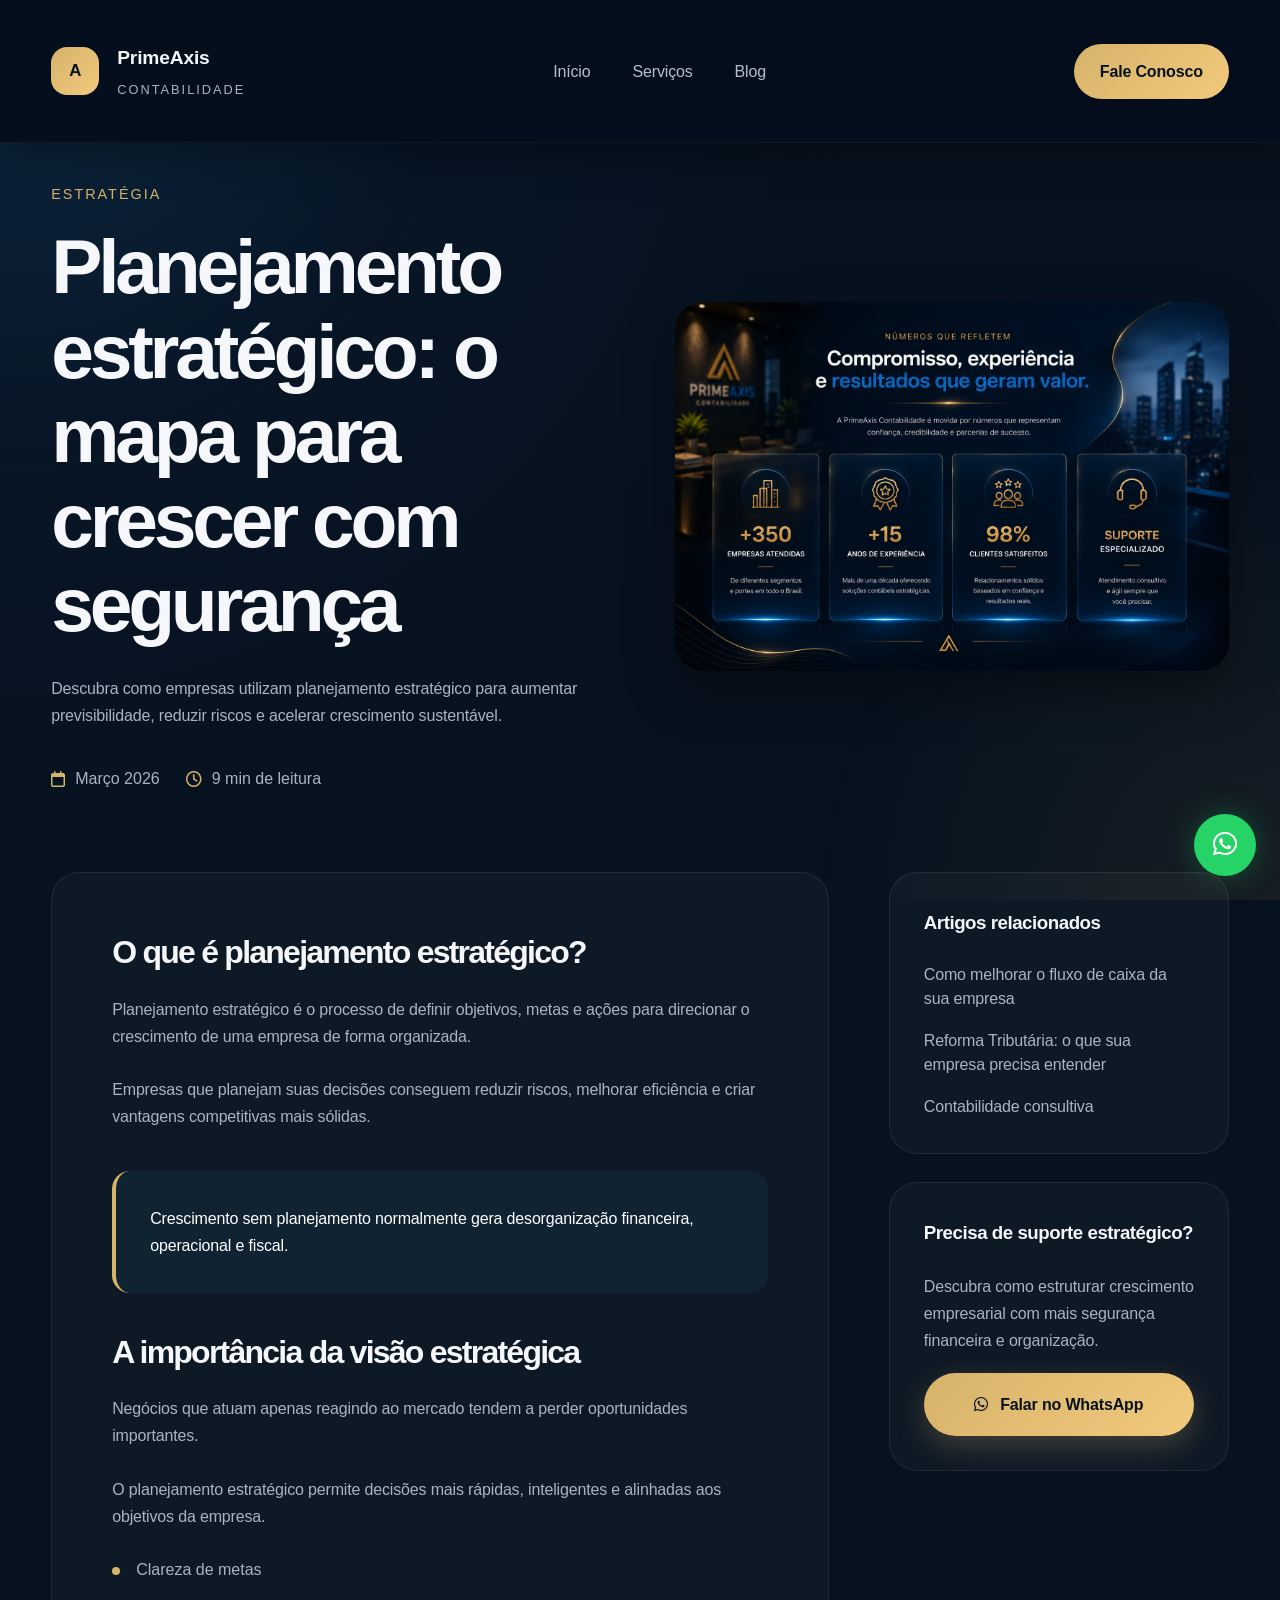
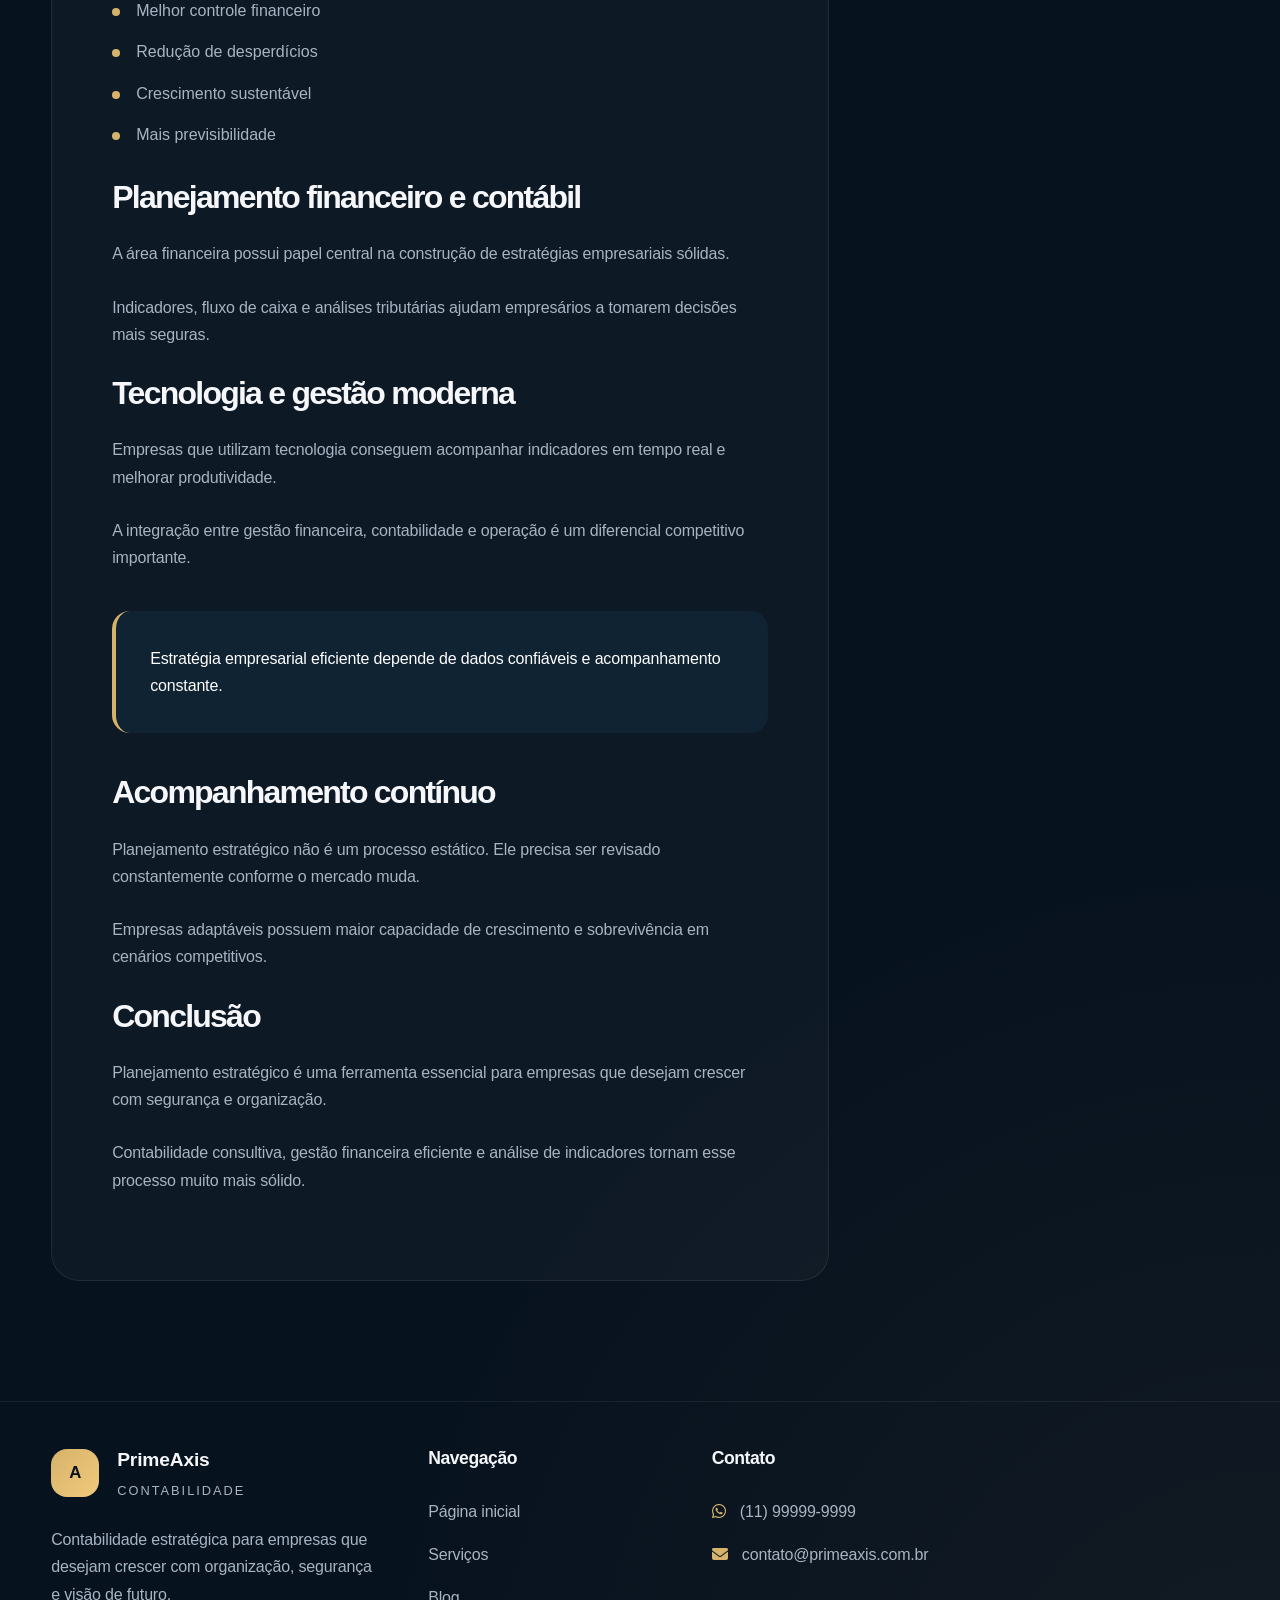
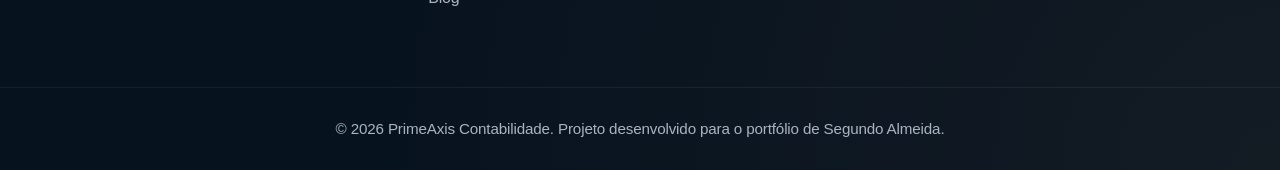
<file: blog/planejamento-estrategico.html>
<!doctype html>
<html lang="pt-BR">
  <head>
    <meta charset="UTF-8" />

    <meta name="viewport" content="width=device-width, initial-scale=1.0" />

    <title>Planejamento estratégico empresarial | PrimeAxis</title>

    <meta
      name="description"
      content="Entenda como o planejamento estratégico ajuda empresas a crescerem com mais segurança, organização e previsibilidade."
    />

    <link rel="stylesheet" href="../css/style.css" />
    <link rel="stylesheet" href="../css/blog.css" />

    <link
      rel="stylesheet"
      href="https://cdnjs.cloudflare.com/ajax/libs/font-awesome/6.5.1/css/all.min.css"
    />

    <script defer src="../js/blog.js"></script>
  </head>

  <body>
    <div class="reading-progress"></div>

    <!-- HEADER -->
    <header class="header scrolled" id="header">
      <div class="container header-container">
        <a href="../index.html" class="logo">
          <div class="logo-icon">A</div>

          <div class="logo-text">
            <strong>PrimeAxis</strong>
            <span>Contabilidade</span>
          </div>
        </a>

        <nav class="nav" id="nav">
          <a href="../index.html#home" class="nav-link"> Início </a>

          <a href="../index.html#services" class="nav-link"> Serviços </a>

          <a href="../index.html#blog" class="nav-link active"> Blog </a>
        </nav>

        <a
          href="https://wa.me/5511999999999"
          target="_blank"
          class="header-btn"
        >
          Fale Conosco
        </a>

        <button class="menu-toggle" id="menuToggle" aria-label="Abrir menu">
          <span></span>
          <span></span>
          <span></span>
        </button>
      </div>
    </header>

    <!-- MAIN -->
    <main class="blog-page">
      <!-- HERO -->
      <section class="blog-hero">
        <div class="container blog-hero-container">
          <div class="blog-hero-content reveal">
            <span> Estratégia </span>

            <h1>Planejamento estratégico: o mapa para crescer com segurança</h1>

            <p>
              Descubra como empresas utilizam planejamento estratégico para
              aumentar previsibilidade, reduzir riscos e acelerar crescimento
              sustentável.
            </p>

            <div class="blog-meta">
              <div>
                <i class="fa-regular fa-calendar"></i>
                Março 2026
              </div>

              <div>
                <i class="fa-regular fa-clock"></i>
                9 min de leitura
              </div>
            </div>
          </div>

          <div class="blog-hero-image reveal">
            <img
              src="../assets/about/stats-primeaxis-premium.webp"
              alt="Planejamento estratégico empresarial"
            />
          </div>
        </div>
      </section>

      <!-- CONTENT -->
      <section class="blog-content-section">
        <div class="container blog-layout">
          <!-- ARTICLE -->
          <article class="blog-article reveal">
            <h2>O que é planejamento estratégico?</h2>

            <p>
              Planejamento estratégico é o processo de definir objetivos, metas
              e ações para direcionar o crescimento de uma empresa de forma
              organizada.
            </p>

            <p>
              Empresas que planejam suas decisões conseguem reduzir riscos,
              melhorar eficiência e criar vantagens competitivas mais sólidas.
            </p>

            <div class="blog-highlight">
              <p>
                Crescimento sem planejamento normalmente gera desorganização
                financeira, operacional e fiscal.
              </p>
            </div>

            <h2>A importância da visão estratégica</h2>

            <p>
              Negócios que atuam apenas reagindo ao mercado tendem a perder
              oportunidades importantes.
            </p>

            <p>
              O planejamento estratégico permite decisões mais rápidas,
              inteligentes e alinhadas aos objetivos da empresa.
            </p>

            <ul>
              <li>Clareza de metas</li>

              <li>Melhor controle financeiro</li>

              <li>Redução de desperdícios</li>

              <li>Crescimento sustentável</li>

              <li>Mais previsibilidade</li>
            </ul>

            <h2>Planejamento financeiro e contábil</h2>

            <p>
              A área financeira possui papel central na construção de
              estratégias empresariais sólidas.
            </p>

            <p>
              Indicadores, fluxo de caixa e análises tributárias ajudam
              empresários a tomarem decisões mais seguras.
            </p>

            <h2>Tecnologia e gestão moderna</h2>

            <p>
              Empresas que utilizam tecnologia conseguem acompanhar indicadores
              em tempo real e melhorar produtividade.
            </p>

            <p>
              A integração entre gestão financeira, contabilidade e operação é
              um diferencial competitivo importante.
            </p>

            <div class="blog-highlight">
              <p>
                Estratégia empresarial eficiente depende de dados confiáveis e
                acompanhamento constante.
              </p>
            </div>

            <h2>Acompanhamento contínuo</h2>

            <p>
              Planejamento estratégico não é um processo estático. Ele precisa
              ser revisado constantemente conforme o mercado muda.
            </p>

            <p>
              Empresas adaptáveis possuem maior capacidade de crescimento e
              sobrevivência em cenários competitivos.
            </p>

            <h2>Conclusão</h2>

            <p>
              Planejamento estratégico é uma ferramenta essencial para empresas
              que desejam crescer com segurança e organização.
            </p>

            <p>
              Contabilidade consultiva, gestão financeira eficiente e análise de
              indicadores tornam esse processo muito mais sólido.
            </p>
          </article>

          <!-- SIDEBAR -->
          <aside class="blog-sidebar reveal">
            <div class="sidebar-card">
              <h3>Artigos relacionados</h3>

              <div class="sidebar-links">
                <a href="artigo-fluxo-de-caixa.html">
                  Como melhorar o fluxo de caixa da sua empresa
                </a>

                <a href="reforma-tributaria-2024.html">
                  Reforma Tributária: o que sua empresa precisa entender
                </a>

                <a href="contabilidade-consultiva.html">
                  Contabilidade consultiva
                </a>
              </div>
            </div>

            <div class="sidebar-card sidebar-contact">
              <h3>Precisa de suporte estratégico?</h3>

              <p>
                Descubra como estruturar crescimento empresarial com mais
                segurança financeira e organização.
              </p>

              <a
                href="https://wa.me/5511999999999"
                target="_blank"
                class="btn btn-primary"
              >
                <i class="fa-brands fa-whatsapp"></i>

                Falar no WhatsApp
              </a>
            </div>
          </aside>
        </div>
      </section>
    </main>

    <!-- FOOTER -->
    <footer class="footer">
      <div class="container footer-container">
        <div class="footer-brand">
          <a href="../index.html" class="logo">
            <div class="logo-icon">A</div>

            <div class="logo-text">
              <strong>PrimeAxis</strong>
              <span>Contabilidade</span>
            </div>
          </a>

          <p>
            Contabilidade estratégica para empresas que desejam crescer com
            organização, segurança e visão de futuro.
          </p>
        </div>

        <div class="footer-column">
          <h3>Navegação</h3>

          <a href="../index.html"> Página inicial </a>

          <a href="../index.html#services"> Serviços </a>

          <a href="../index.html#blog"> Blog </a>
        </div>

        <div class="footer-column">
          <h3>Contato</h3>

          <p>
            <i class="fa-brands fa-whatsapp"></i>
            (11) 99999-9999
          </p>

          <p>
            <i class="fa-solid fa-envelope"></i>
            contato@primeaxis.com.br
          </p>
        </div>
      </div>

      <div class="footer-bottom">
        <p>
          © 2026 PrimeAxis Contabilidade. Projeto desenvolvido para o portfólio
          de Segundo Almeida.
        </p>
      </div>
    </footer>

    <!-- FLOATS -->
    <a
      href="https://wa.me/5511999999999"
      target="_blank"
      class="whatsapp-float"
    >
      <i class="fa-brands fa-whatsapp"></i>
    </a>

    <button class="back-to-top" id="backToTop">
      <i class="fa-solid fa-arrow-up"></i>
    </button>
  </body>
</html>
</file>
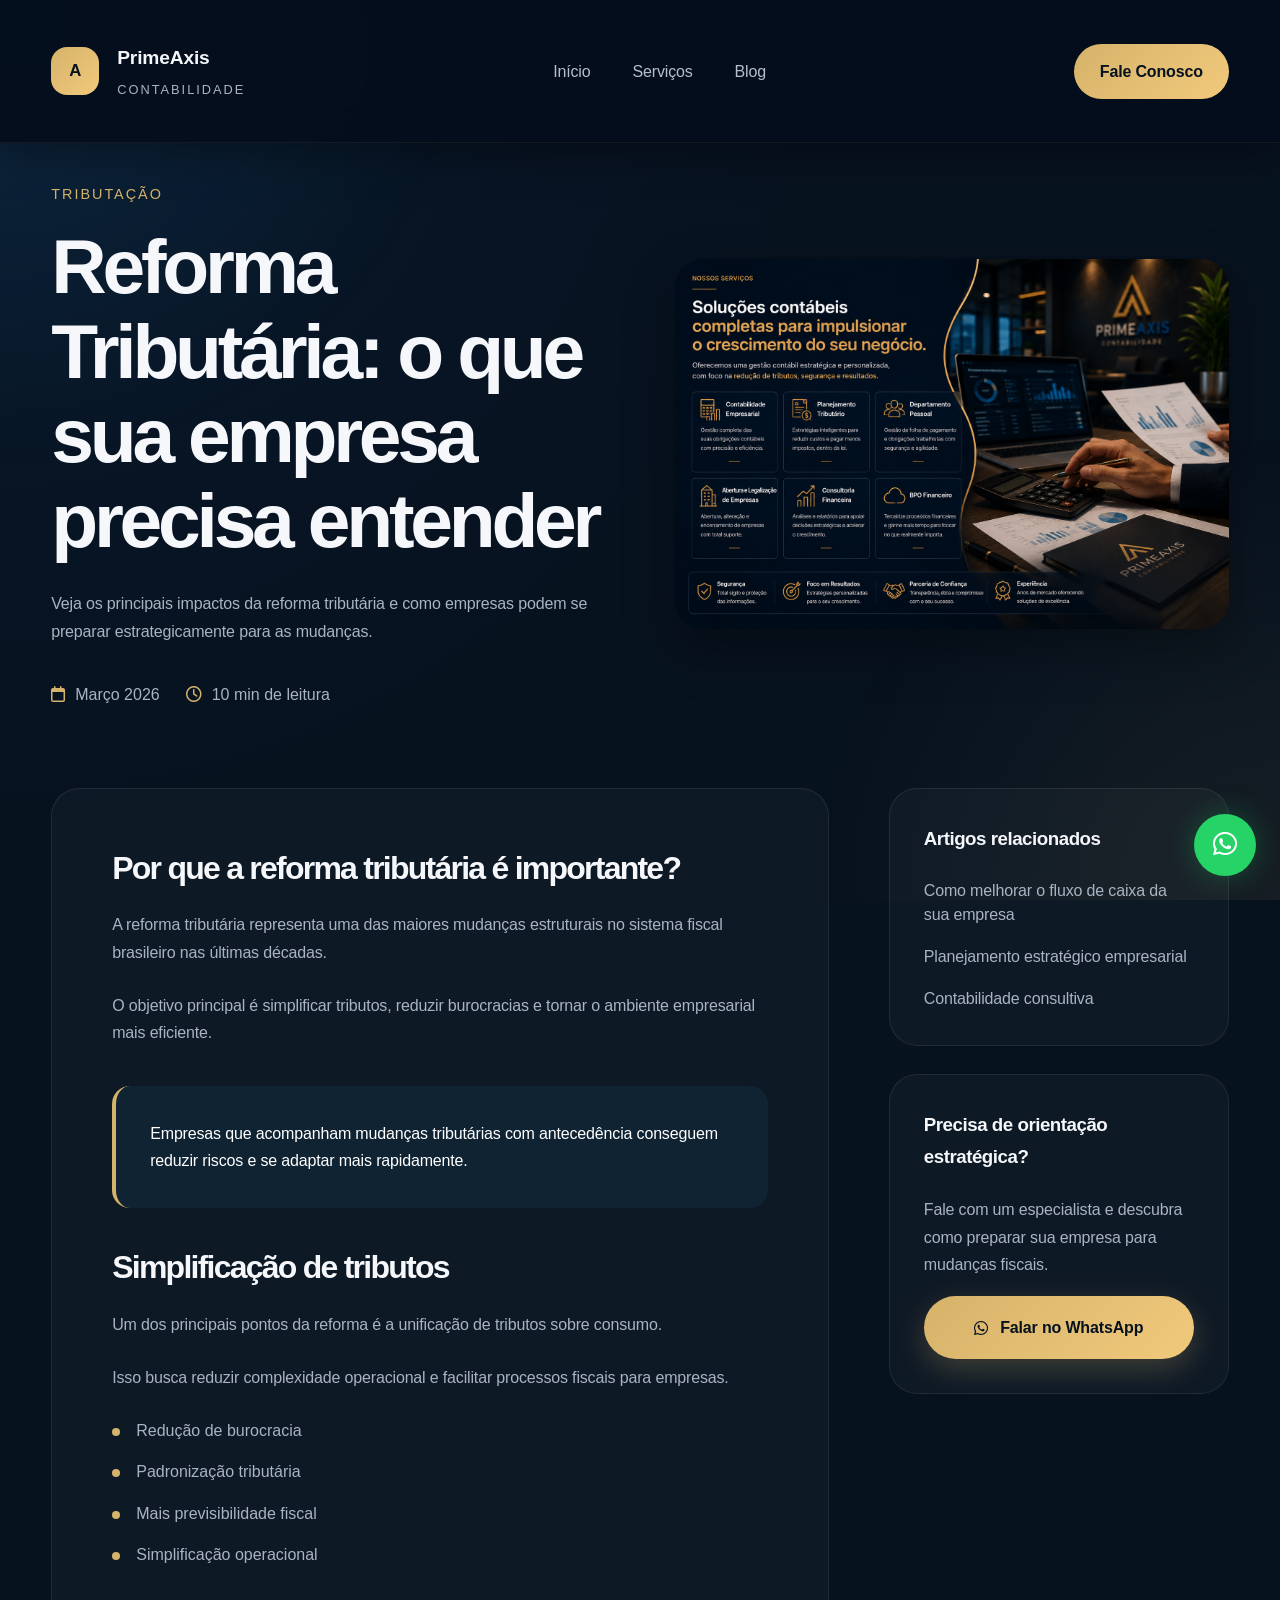
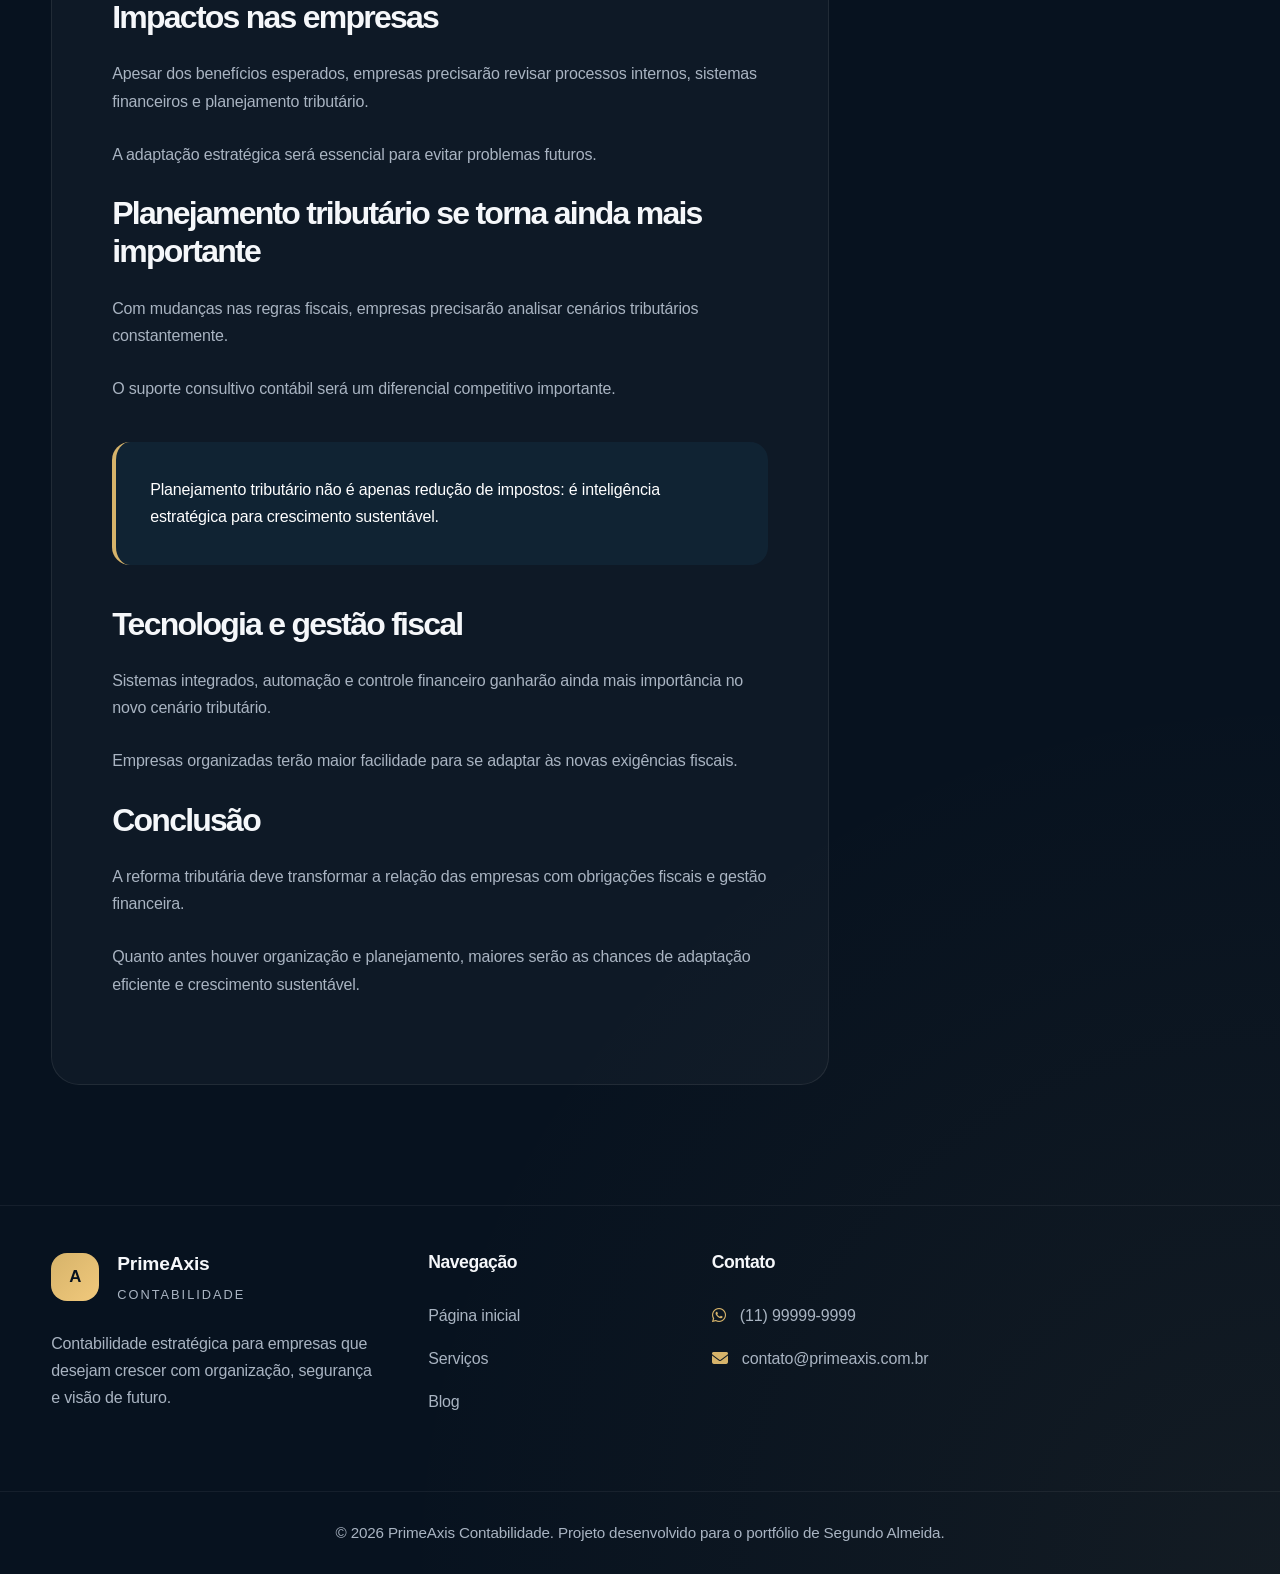
<file: blog/reforma-tributaria-2024.html>
<!doctype html>
<html lang="pt-BR">
  <head>
    <meta charset="UTF-8" />

    <meta name="viewport" content="width=device-width, initial-scale=1.0" />

    <title>
      Reforma Tributária: o que sua empresa precisa entender | PrimeAxis
    </title>

    <meta
      name="description"
      content="Entenda os principais impactos da reforma tributária e como empresas podem se preparar estrategicamente."
    />

    <link rel="stylesheet" href="../css/style.css" />
    <link rel="stylesheet" href="../css/blog.css" />

    <link
      rel="stylesheet"
      href="https://cdnjs.cloudflare.com/ajax/libs/font-awesome/6.5.1/css/all.min.css"
    />

    <script defer src="../js/blog.js"></script>
  </head>

  <body>
    <div class="reading-progress"></div>

    <!-- HEADER -->
    <header class="header scrolled" id="header">
      <div class="container header-container">
        <a href="../index.html" class="logo">
          <div class="logo-icon">A</div>

          <div class="logo-text">
            <strong>PrimeAxis</strong>
            <span>Contabilidade</span>
          </div>
        </a>

        <nav class="nav" id="nav">
          <a href="../index.html#home" class="nav-link"> Início </a>

          <a href="../index.html#services" class="nav-link"> Serviços </a>

          <a href="../index.html#blog" class="nav-link active"> Blog </a>
        </nav>

        <a
          href="https://wa.me/5511999999999"
          target="_blank"
          class="header-btn"
        >
          Fale Conosco
        </a>

        <button class="menu-toggle" id="menuToggle" aria-label="Abrir menu">
          <span></span>
          <span></span>
          <span></span>
        </button>
      </div>
    </header>

    <!-- MAIN -->
    <main class="blog-page">
      <!-- HERO -->
      <section class="blog-hero">
        <div class="container blog-hero-container">
          <div class="blog-hero-content reveal">
            <span> Tributação </span>

            <h1>Reforma Tributária: o que sua empresa precisa entender</h1>

            <p>
              Veja os principais impactos da reforma tributária e como empresas
              podem se preparar estrategicamente para as mudanças.
            </p>

            <div class="blog-meta">
              <div>
                <i class="fa-regular fa-calendar"></i>
                Março 2026
              </div>

              <div>
                <i class="fa-regular fa-clock"></i>
                10 min de leitura
              </div>
            </div>
          </div>

          <div class="blog-hero-image reveal">
            <img
              src="../assets/services/services-primeaxis-premium.webp"
              alt="Reforma tributária empresarial"
            />
          </div>
        </div>
      </section>

      <!-- CONTENT -->
      <section class="blog-content-section">
        <div class="container blog-layout">
          <!-- ARTICLE -->
          <article class="blog-article reveal">
            <h2>Por que a reforma tributária é importante?</h2>

            <p>
              A reforma tributária representa uma das maiores mudanças
              estruturais no sistema fiscal brasileiro nas últimas décadas.
            </p>

            <p>
              O objetivo principal é simplificar tributos, reduzir burocracias e
              tornar o ambiente empresarial mais eficiente.
            </p>

            <div class="blog-highlight">
              <p>
                Empresas que acompanham mudanças tributárias com antecedência
                conseguem reduzir riscos e se adaptar mais rapidamente.
              </p>
            </div>

            <h2>Simplificação de tributos</h2>

            <p>
              Um dos principais pontos da reforma é a unificação de tributos
              sobre consumo.
            </p>

            <p>
              Isso busca reduzir complexidade operacional e facilitar processos
              fiscais para empresas.
            </p>

            <ul>
              <li>Redução de burocracia</li>

              <li>Padronização tributária</li>

              <li>Mais previsibilidade fiscal</li>

              <li>Simplificação operacional</li>
            </ul>

            <h2>Impactos nas empresas</h2>

            <p>
              Apesar dos benefícios esperados, empresas precisarão revisar
              processos internos, sistemas financeiros e planejamento
              tributário.
            </p>

            <p>
              A adaptação estratégica será essencial para evitar problemas
              futuros.
            </p>

            <h2>Planejamento tributário se torna ainda mais importante</h2>

            <p>
              Com mudanças nas regras fiscais, empresas precisarão analisar
              cenários tributários constantemente.
            </p>

            <p>
              O suporte consultivo contábil será um diferencial competitivo
              importante.
            </p>

            <div class="blog-highlight">
              <p>
                Planejamento tributário não é apenas redução de impostos: é
                inteligência estratégica para crescimento sustentável.
              </p>
            </div>

            <h2>Tecnologia e gestão fiscal</h2>

            <p>
              Sistemas integrados, automação e controle financeiro ganharão
              ainda mais importância no novo cenário tributário.
            </p>

            <p>
              Empresas organizadas terão maior facilidade para se adaptar às
              novas exigências fiscais.
            </p>

            <h2>Conclusão</h2>

            <p>
              A reforma tributária deve transformar a relação das empresas com
              obrigações fiscais e gestão financeira.
            </p>

            <p>
              Quanto antes houver organização e planejamento, maiores serão as
              chances de adaptação eficiente e crescimento sustentável.
            </p>
          </article>

          <!-- SIDEBAR -->
          <aside class="blog-sidebar reveal">
            <div class="sidebar-card">
              <h3>Artigos relacionados</h3>

              <div class="sidebar-links">
                <a href="artigo-fluxo-de-caixa.html">
                  Como melhorar o fluxo de caixa da sua empresa
                </a>

                <a href="planejamento-estrategico.html">
                  Planejamento estratégico empresarial
                </a>

                <a href="contabilidade-consultiva.html">
                  Contabilidade consultiva
                </a>
              </div>
            </div>

            <div class="sidebar-card sidebar-contact">
              <h3>Precisa de orientação estratégica?</h3>

              <p>
                Fale com um especialista e descubra como preparar sua empresa
                para mudanças fiscais.
              </p>

              <a
                href="https://wa.me/5511999999999"
                target="_blank"
                class="btn btn-primary"
              >
                <i class="fa-brands fa-whatsapp"></i>

                Falar no WhatsApp
              </a>
            </div>
          </aside>
        </div>
      </section>
    </main>

    <!-- FOOTER -->
    <footer class="footer">
      <div class="container footer-container">
        <div class="footer-brand">
          <a href="../index.html" class="logo">
            <div class="logo-icon">A</div>

            <div class="logo-text">
              <strong>PrimeAxis</strong>
              <span>Contabilidade</span>
            </div>
          </a>

          <p>
            Contabilidade estratégica para empresas que desejam crescer com
            organização, segurança e visão de futuro.
          </p>
        </div>

        <div class="footer-column">
          <h3>Navegação</h3>

          <a href="../index.html"> Página inicial </a>

          <a href="../index.html#services"> Serviços </a>

          <a href="../index.html#blog"> Blog </a>
        </div>

        <div class="footer-column">
          <h3>Contato</h3>

          <p>
            <i class="fa-brands fa-whatsapp"></i>
            (11) 99999-9999
          </p>

          <p>
            <i class="fa-solid fa-envelope"></i>
            contato@primeaxis.com.br
          </p>
        </div>
      </div>

      <div class="footer-bottom">
        <p>
          © 2026 PrimeAxis Contabilidade. Projeto desenvolvido para o portfólio
          de Segundo Almeida.
        </p>
      </div>
    </footer>

    <!-- FLOATS -->
    <a
      href="https://wa.me/5511999999999"
      target="_blank"
      class="whatsapp-float"
    >
      <i class="fa-brands fa-whatsapp"></i>
    </a>

    <button class="back-to-top" id="backToTop">
      <i class="fa-solid fa-arrow-up"></i>
    </button>
  </body>
</html>
</file>
<file: css/style.css>
/* ========================================
   RESET
======================================== */

* {
  margin: 0;
  padding: 0;
  box-sizing: border-box;
}

html {
  scroll-behavior: smooth;
}

body {
  font-family: "Montserrat", sans-serif;
  background: #07121f;
  color: #f5f7fa;
  overflow-x: hidden;
  line-height: 1.7;
}

img {
  width: 100%;
  display: block;
}

a {
  text-decoration: none;
}

button,
input {
  border: none;
  outline: none;
  font-family: inherit;
}

ul {
  list-style: none;
}

/* ========================================
   VARIABLES
======================================== */

:root {
  --bg-main: #07121f;
  --bg-secondary: #0d1c2c;
  --primary: #2d9cdb;
  --gold: #d6b36a;
  --white: #f5f7fa;
  --gray: #a9b4c2;

  --border: rgba(255, 255, 255, 0.08);

  --shadow: 0 20px 50px rgba(0, 0, 0, 0.35);

  --radius-lg: 28px;
  --radius-md: 18px;
  --radius-sm: 12px;

  --transition: 0.4s ease;
}

/* ========================================
   GLOBAL
======================================== */

body::before {
  content: "";

  position: fixed;

  inset: 0;

  background:
    radial-gradient(
      circle at top left,
      rgba(45, 156, 219, 0.12),
      transparent 30%
    ),
    radial-gradient(
      circle at bottom right,
      rgba(214, 179, 106, 0.08),
      transparent 30%
    );

  z-index: -1;
}

.container {
  width: min(92%, 1320px);
  margin: 0 auto;
}

.section {
  padding: 130px 0;
  position: relative;
}

.section-label {
  display: inline-block;

  margin-bottom: 18px;

  color: var(--gold);

  text-transform: uppercase;

  letter-spacing: 2px;

  font-size: 0.9rem;
}

.section-header {
  max-width: 760px;

  margin: 0 auto 80px;

  text-align: center;
}

.section-header h2 {
  font-size: clamp(2.2rem, 5vw, 4rem);

  line-height: 1.15;

  margin-bottom: 22px;
}

.section-header p {
  color: var(--gray);
}

.reveal {
  opacity: 0;

  transform: translateY(80px);

  transition: 0.8s ease;
}

.reveal.active {
  opacity: 1;
  transform: translateY(0);
}

/* ========================================
   BUTTONS
======================================== */

.btn {
  display: inline-flex;

  align-items: center;
  justify-content: center;

  gap: 12px;

  padding: 18px 34px;

  border-radius: 999px;

  font-weight: 700;

  transition: var(--transition);

  cursor: pointer;
}

.btn-primary {
  background: linear-gradient(135deg, var(--gold), #f1c97c);

  color: #07121f;

  box-shadow: 0 10px 30px rgba(214, 179, 106, 0.25);
}

.btn-primary:hover {
  transform: translateY(-4px);
}

.btn-outline {
  border: 1px solid rgba(255, 255, 255, 0.12);

  background: rgba(255, 255, 255, 0.03);

  color: var(--white);
}

.btn-outline:hover {
  background: rgba(255, 255, 255, 0.08);
}

/* ========================================
   LOADER
======================================== */

.loader {
  position: fixed;

  inset: 0;

  background: #07121f;

  z-index: 99999;

  display: flex;

  align-items: center;
  justify-content: center;

  transition: 0.8s ease;
}

.loader.hide {
  opacity: 0;
  visibility: hidden;
}

.loader-content {
  text-align: center;
}

.loader-logo {
  width: 90px;
  height: 90px;

  border-radius: 50%;

  display: flex;

  align-items: center;
  justify-content: center;

  margin: 0 auto 24px;

  background: linear-gradient(135deg, var(--gold), #f1c97c);

  color: #07121f;

  font-size: 2rem;

  font-weight: 900;
}

.loader-content h2 {
  margin-bottom: 24px;
}

.loader-bar {
  width: 240px;

  height: 5px;

  background: rgba(255, 255, 255, 0.08);

  border-radius: 999px;

  overflow: hidden;
}

.loader-bar span {
  display: block;

  width: 0;

  height: 100%;

  background: linear-gradient(90deg, var(--gold), var(--primary));

  animation: loading 2s ease forwards;
}

@keyframes loading {
  100% {
    width: 100%;
  }
}

/* ========================================
   HEADER
======================================== */

.header {
  position: fixed;

  top: 0;

  width: 100%;

  z-index: 999;

  padding: 24px 0;

  transition: var(--transition);
}

.header.scrolled {
  background: rgba(7, 18, 31, 0.88);

  backdrop-filter: blur(18px);

  border-bottom: 1px solid rgba(255, 255, 255, 0.05);
}

.header-container {
  display: flex;

  align-items: center;
  justify-content: space-between;

  gap: 40px;
}

/* ========================================
   LOGO
======================================== */

.logo {
  display: flex;

  align-items: center;

  gap: 14px;

  color: var(--white);
}

.logo-icon {
  width: 56px;
  height: 56px;

  border-radius: 50%;

  display: flex;

  align-items: center;
  justify-content: center;

  background: linear-gradient(135deg, var(--gold), #f1c97c);

  color: #07121f;

  font-weight: 900;

  font-size: 1.3rem;
}

.logo-text strong {
  display: block;

  font-size: 1.2rem;
}

.logo-text span {
  color: var(--gray);

  letter-spacing: 2px;

  text-transform: uppercase;

  font-size: 0.8rem;
}

/* ========================================
   NAV
======================================== */

.nav {
  display: flex;

  align-items: center;

  gap: 36px;
}

.nav-link {
  color: var(--gray);

  transition: var(--transition);

  position: relative;
}

.nav-link:hover,
.nav-link.active {
  color: var(--white);
}

.nav-link::after {
  content: "";

  position: absolute;

  left: 0;
  bottom: -8px;

  width: 0;
  height: 2px;

  background: var(--gold);

  transition: var(--transition);
}

.nav-link:hover::after,
.nav-link.active::after {
  width: 100%;
}

/* ========================================
   HEADER BUTTON
======================================== */

.header-btn {
  padding: 14px 26px;

  border-radius: 999px;

  background: linear-gradient(135deg, var(--gold), #f1c97c);

  color: #07121f;

  font-weight: 700;

  transition: var(--transition);
}

.header-btn:hover {
  transform: translateY(-4px);
}

/* ========================================
   MENU MOBILE
======================================== */

.menu-toggle {
  display: none;

  background: transparent;

  cursor: pointer;
}

.menu-toggle span {
  width: 30px;
  height: 3px;

  background: white;

  display: block;

  margin: 6px 0;
}

/* ========================================
   HERO
======================================== */

.hero {
  padding-top: 210px;
}

.hero-container {
  display: grid;

  grid-template-columns: 1.1fr 1fr;

  align-items: center;

  gap: 80px;
}

.hero-content h1 {
  font-size: clamp(3rem, 6vw, 5.8rem);

  line-height: 1.05;

  margin-bottom: 28px;
}

.hero-content h1 span {
  color: var(--primary);
}

.hero-content p {
  color: var(--gray);

  max-width: 620px;

  margin-bottom: 42px;

  font-size: 1.05rem;
}

.hero-buttons {
  display: flex;

  align-items: center;

  gap: 20px;

  flex-wrap: wrap;

  margin-bottom: 56px;
}

.hero-stats {
  display: flex;

  align-items: center;

  gap: 60px;

  flex-wrap: wrap;
}

.stat-item {
  display: flex;

  flex-direction: column;

  gap: 6px;
}

.stat-item strong {
  font-size: 2rem;

  color: var(--gold);
}

.stat-item span {
  color: var(--gray);
}

.hero-image img {
  border-radius: var(--radius-lg);

  box-shadow: var(--shadow);

  border: 1px solid rgba(255, 255, 255, 0.06);
}
/* ========================================
   ABOUT
======================================== */

.about-container {
  display: grid;

  grid-template-columns: 1fr 1fr;

  align-items: center;

  gap: 90px;
}

.about-image img {
  border-radius: var(--radius-lg);

  box-shadow: var(--shadow);
}

.about-content h2 {
  font-size: clamp(2.3rem, 5vw, 4rem);

  line-height: 1.15;

  margin-bottom: 28px;
}

.about-content h2 span {
  color: var(--primary);
}

.about-content p {
  color: var(--gray);

  margin-bottom: 48px;
}

.about-grid {
  display: grid;

  grid-template-columns: repeat(2, 1fr);

  gap: 26px;
}

.info-card {
  padding: 34px;

  border-radius: var(--radius-md);

  background: rgba(255, 255, 255, 0.03);

  border: 1px solid var(--border);

  transition: var(--transition);
}

.info-card:hover {
  transform: translateY(-8px);

  border-color: rgba(214, 179, 106, 0.25);
}

.info-card i {
  font-size: 1.7rem;

  color: var(--gold);

  margin-bottom: 20px;
}

.info-card h3 {
  margin-bottom: 14px;
}

.info-card p {
  margin: 0;

  font-size: 0.95rem;
}

/* ========================================
   NUMBERS
======================================== */

.numbers-grid {
  display: grid;

  grid-template-columns: repeat(4, 1fr);

  gap: 28px;
}

.number-card {
  padding: 46px 36px;

  border-radius: var(--radius-lg);

  background: rgba(255, 255, 255, 0.03);

  border: 1px solid var(--border);

  text-align: center;

  transition: var(--transition);
}

.number-card:hover {
  transform: translateY(-8px);
}

.number-card i {
  font-size: 2rem;

  color: var(--gold);

  margin-bottom: 22px;
}

.number-card strong {
  display: block;

  margin-bottom: 12px;

  font-size: 2rem;
}

.number-card span {
  color: var(--gray);
}

/* ========================================
   SERVICES
======================================== */

.services-grid {
  display: grid;

  grid-template-columns: repeat(3, 1fr);

  gap: 28px;
}

.service-card {
  padding: 42px 36px;

  border-radius: var(--radius-lg);

  background: rgba(255, 255, 255, 0.03);

  border: 1px solid var(--border);

  transition: var(--transition);
}

.service-card:hover {
  transform: translateY(-8px);

  border-color: rgba(214, 179, 106, 0.28);
}

.service-card i {
  font-size: 2rem;

  color: var(--gold);

  margin-bottom: 22px;
}

.service-card h3 {
  margin-bottom: 18px;
}

.service-card p {
  color: var(--gray);
}

/* ========================================
   PROCESS
======================================== */

.process-grid {
  display: grid;

  grid-template-columns: repeat(4, 1fr);

  gap: 28px;
}

.process-card {
  padding: 42px 36px;

  border-radius: var(--radius-lg);

  background: rgba(255, 255, 255, 0.03);

  border: 1px solid var(--border);

  transition: var(--transition);
}

.process-card:hover {
  transform: translateY(-8px);
}

.process-card span {
  display: inline-flex;

  width: 62px;
  height: 62px;

  border-radius: 50%;

  align-items: center;
  justify-content: center;

  margin-bottom: 24px;

  background: linear-gradient(135deg, var(--gold), #f1c97c);

  color: #07121f;

  font-weight: 800;
}

.process-card h3 {
  margin-bottom: 16px;
}

.process-card p {
  color: var(--gray);
} /* ========================================
   BLOG
======================================== */

.blog-grid {
  display: grid;

  grid-template-columns: repeat(2, 1fr);

  gap: 32px;
}

.blog-card {
  overflow: hidden;

  border-radius: var(--radius-lg);

  background: rgba(255, 255, 255, 0.03);

  border: 1px solid var(--border);

  transition: var(--transition);
}

.blog-card:hover {
  transform: translateY(-8px);

  border-color: rgba(214, 179, 106, 0.24);
}

.blog-image-link {
  display: block;
}

.blog-card img {
  height: 280px;

  object-fit: cover;
}

.blog-content {
  padding: 34px;
}

.blog-content span {
  display: inline-block;

  margin-bottom: 18px;

  color: var(--gold);

  font-size: 0.9rem;

  text-transform: uppercase;

  letter-spacing: 1px;
}

.blog-content h3 {
  margin-bottom: 18px;

  line-height: 1.4;
}

.blog-content p {
  color: var(--gray);

  margin-bottom: 28px;
}

.blog-link {
  display: inline-flex;

  align-items: center;

  gap: 10px;

  color: var(--gold);

  font-weight: 700;

  transition: var(--transition);
}

.blog-link:hover {
  gap: 14px;
}

/* ========================================
   TESTIMONIALS
======================================== */

.testimonial-wrapper {
  position: relative;
}

.testimonial-track {
  display: grid;

  grid-template-columns: repeat(3, 1fr);

  gap: 28px;
}

.testimonial-card {
  padding: 42px 38px;

  border-radius: var(--radius-lg);

  background: rgba(255, 255, 255, 0.03);

  border: 1px solid var(--border);

  transition: var(--transition);
}

.testimonial-card:hover {
  transform: translateY(-8px);
}

.stars {
  color: var(--gold);

  margin-bottom: 24px;

  font-size: 1.1rem;
}

.testimonial-card p {
  color: var(--gray);

  margin-bottom: 28px;
}

.testimonial-author strong {
  display: block;

  margin-bottom: 6px;
}

.testimonial-author span {
  color: var(--gold);
}

.testimonial-control {
  position: absolute;

  top: 50%;

  transform: translateY(-50%);

  width: 60px;
  height: 60px;

  border-radius: 50%;

  background: rgba(255, 255, 255, 0.05);

  color: white;

  display: flex;

  align-items: center;
  justify-content: center;

  cursor: pointer;

  transition: var(--transition);
}

.testimonial-control:hover {
  background: var(--gold);

  color: #07121f;
}

.prev {
  left: -28px;
}

.next {
  right: -28px;
}

/* ========================================
   FAQ
======================================== */

.faq-container {
  display: grid;

  grid-template-columns: 1fr 1fr;

  gap: 70px;

  align-items: start;
}

.faq-content h2 {
  font-size: clamp(2.2rem, 5vw, 4rem);

  line-height: 1.15;

  margin-bottom: 50px;
}

.accordion {
  display: flex;

  flex-direction: column;

  gap: 18px;
}

.accordion-item {
  border-radius: var(--radius-md);

  overflow: hidden;

  background: rgba(255, 255, 255, 0.03);

  border: 1px solid var(--border);
}

.accordion-header {
  width: 100%;

  display: flex;

  align-items: center;
  justify-content: space-between;

  padding: 28px 30px;

  background: transparent;

  color: white;

  font-size: 1rem;

  font-weight: 700;

  cursor: pointer;

  text-align: left;
}

.accordion-header i {
  transition: var(--transition);
}

.accordion-item.active .accordion-header i {
  transform: rotate(45deg);
}

.accordion-body {
  max-height: 0;

  overflow: hidden;

  transition: 0.4s ease;
}

.accordion-body p {
  padding: 0 30px 30px;

  color: var(--gray);
}

.faq-side img {
  border-radius: var(--radius-lg);

  margin-bottom: 32px;

  box-shadow: var(--shadow);
}

.cta-box {
  padding: 42px 38px;

  border-radius: var(--radius-lg);

  background: rgba(255, 255, 255, 0.03);

  border: 1px solid var(--border);
}

.cta-box span {
  display: inline-block;

  margin-bottom: 18px;

  color: var(--gold);

  text-transform: uppercase;

  letter-spacing: 2px;

  font-size: 0.85rem;
}

.cta-box h3 {
  font-size: 2rem;

  line-height: 1.2;

  margin-bottom: 22px;
}

.cta-box p {
  color: var(--gray);

  margin-bottom: 30px;
}
/* ========================================
   FINAL CTA
======================================== */

.final-cta-box {
  padding: 90px 70px;

  border-radius: var(--radius-lg);

  background: linear-gradient(
    135deg,
    rgba(13, 28, 44, 0.96),
    rgba(7, 18, 31, 0.96)
  );

  border: 1px solid rgba(255, 255, 255, 0.08);

  text-align: center;

  position: relative;

  overflow: hidden;
}

.final-cta-box::before {
  content: "";

  position: absolute;

  inset: 0;

  background:
    radial-gradient(
      circle at top left,
      rgba(45, 156, 219, 0.14),
      transparent 30%
    ),
    radial-gradient(
      circle at bottom right,
      rgba(214, 179, 106, 0.12),
      transparent 30%
    );

  z-index: 0;
}

.final-cta-box > * {
  position: relative;
  z-index: 2;
}

.final-cta-box h2 {
  font-size: clamp(2.5rem, 5vw, 4.5rem);

  line-height: 1.12;

  max-width: 900px;

  margin: 0 auto 28px;
}

.final-cta-box p {
  max-width: 760px;

  margin: 0 auto 40px;

  color: var(--gray);

  font-size: 1.05rem;
}

.final-cta-buttons {
  display: flex;

  align-items: center;
  justify-content: center;

  gap: 20px;

  flex-wrap: wrap;
}

/* ========================================
   FOOTER
======================================== */

.footer {
  padding-top: 120px;

  border-top: 1px solid rgba(255, 255, 255, 0.06);
}

.footer-container {
  display: grid;

  grid-template-columns: 1.4fr 1fr 1fr 1fr;

  gap: 50px;

  padding-bottom: 60px;
}

.footer-brand p {
  margin-top: 24px;

  color: var(--gray);

  max-width: 360px;
}

.footer-column h3 {
  margin-bottom: 24px;

  font-size: 1.1rem;
}

.footer-column a,
.footer-column p {
  display: block;

  margin-bottom: 16px;

  color: var(--gray);

  transition: var(--transition);
}

.footer-column a:hover {
  color: var(--gold);
}

.footer-column p i {
  margin-right: 10px;

  color: var(--gold);
}

.social-links {
  display: flex;

  align-items: center;

  gap: 14px;

  margin-top: 24px;
}

.social-links a {
  width: 48px;
  height: 48px;

  border-radius: 50%;

  display: flex;

  align-items: center;
  justify-content: center;

  background: rgba(255, 255, 255, 0.05);

  color: white;

  transition: var(--transition);
}

.social-links a:hover {
  background: var(--gold);

  color: #07121f;

  transform: translateY(-4px);
}

.footer-bottom {
  padding: 28px 0;

  border-top: 1px solid rgba(255, 255, 255, 0.06);

  text-align: center;

  color: var(--gray);

  font-size: 0.95rem;
}

/* ========================================
   FLOAT BUTTONS
======================================== */

.whatsapp-float,
.back-to-top {
  position: fixed;

  right: 24px;

  width: 62px;
  height: 62px;

  border-radius: 50%;

  display: flex;

  align-items: center;
  justify-content: center;

  z-index: 999;

  cursor: pointer;

  transition: var(--transition);
}

.whatsapp-float {
  bottom: 24px;

  background: #25d366;

  color: white;

  font-size: 1.7rem;

  box-shadow: 0 10px 30px rgba(37, 211, 102, 0.3);
}

.whatsapp-float:hover {
  transform: translateY(-5px);
}

.back-to-top {
  bottom: 100px;

  background: var(--gold);

  color: #07121f;

  opacity: 0;

  visibility: hidden;
}

.back-to-top.show {
  opacity: 1;

  visibility: visible;
}

/* ========================================
   RESPONSIVE 1200
======================================== */

@media (max-width: 1200px) {
  .hero-container,
  .about-container,
  .faq-container {
    grid-template-columns: 1fr;
  }

  .services-grid,
  .numbers-grid,
  .process-grid,
  .testimonial-track {
    grid-template-columns: repeat(2, 1fr);
  }

  .hero-image {
    order: -1;
  }
}

/* ========================================
   RESPONSIVE 992
======================================== */

@media (max-width: 992px) {
  .nav {
    position: fixed;

    top: 92px;
    right: -100%;

    width: 320px;

    height: calc(100vh - 92px);

    background: rgba(7, 18, 31, 0.98);

    backdrop-filter: blur(18px);

    flex-direction: column;

    padding: 50px 30px;

    transition: 0.5s ease;
  }

  .nav.active {
    right: 0;
  }

  .menu-toggle {
    display: block;
  }

  .header-btn {
    display: none;
  }

  .services-grid,
  .numbers-grid,
  .process-grid,
  .blog-grid,
  .testimonial-track,
  .about-grid,
  .footer-container {
    grid-template-columns: 1fr;
  }

  .testimonial-control {
    display: none;
  }

  .hero-content,
  .about-content,
  .faq-content {
    text-align: center;
  }

  .hero-buttons,
  .hero-stats,
  .final-cta-buttons {
    justify-content: center;
  }

  .stat-item {
    align-items: center;
  }
}

/* ========================================
   RESPONSIVE 768
======================================== */

@media (max-width: 768px) {
  .section {
    padding: 100px 0;
  }

  .hero {
    padding-top: 170px;
  }

  .hero-buttons {
    flex-direction: column;

    align-items: stretch;
  }

  .btn {
    width: 100%;
  }

  .hero-stats {
    gap: 34px;
  }

  .final-cta-box {
    padding: 70px 30px;
  }

  .cta-box {
    padding: 36px 28px;
  }

  .accordion-header {
    font-size: 0.95rem;
  }
}

/* ========================================
   RESPONSIVE 576
======================================== */

@media (max-width: 576px) {
  .container {
    width: 92%;
  }

  .hero-content h1,
  .section-header h2,
  .about-content h2,
  .faq-content h2,
  .final-cta-box h2 {
    line-height: 1.15;
  }

  .hero-stats {
    flex-direction: column;

    align-items: center;
  }

  .blog-content,
  .service-card,
  .number-card,
  .process-card,
  .testimonial-card {
    padding: 30px 24px;
  }

  .blog-card img {
    height: 230px;
  }

  .faq-side img {
    margin-bottom: 24px;
  }

  .footer-container {
    gap: 40px;
  }

  .footer-bottom {
    font-size: 0.85rem;
  }
}
/* ========================================
   REFINAMENTO PREMIUM - AJUSTES FINAIS
======================================== */

.logo-icon,
.loader-logo {
  width: 48px;
  height: 48px;
  font-size: 1.05rem;
  border-radius: 16px;
}

.hero-container {
  grid-template-columns: 0.95fr 1.05fr;
  gap: 70px;
}

.hero-content h1 {
  font-size: clamp(2.8rem, 5vw, 5rem);
}

.hero-image img {
  min-height: 560px;
  object-fit: cover;
}

.about-container {
  grid-template-columns: 1.05fr 0.95fr;
  gap: 70px;
}

.about-content h2 {
  font-size: clamp(2.1rem, 4vw, 3.4rem);
}

.about-image img {
  min-height: 560px;
  object-fit: cover;
}

.blog-card img {
  height: 340px;
  object-fit: cover;
  object-position: center;
}

.blog-card {
  display: flex;
  flex-direction: column;
  height: 100%;
}

.blog-content {
  flex: 1;
  display: flex;
  flex-direction: column;
}

.blog-link {
  margin-top: auto;
}

/* MOBILE REFINADO */
@media (max-width: 768px) {
  .section {
    padding: 78px 0;
  }

  .hero {
    padding-top: 130px;
  }

  .hero-container,
  .about-container,
  .faq-container {
    gap: 42px;
  }

  .hero-content h1 {
    font-size: clamp(2.45rem, 12vw, 3.5rem);
    line-height: 1.08;
  }

  .section-header {
    margin-bottom: 44px;
  }

  .section-header h2 {
    font-size: clamp(2rem, 10vw, 2.8rem);
    line-height: 1.12;
  }

  .hero-image img,
  .about-image img {
    min-height: auto;
    height: auto;
  }

  .blog-card img {
    height: 240px;
    object-fit: cover;
  }

  .blog-content {
    padding: 28px 22px;
  }

  .blog-content h3 {
    font-size: 1.15rem;
    line-height: 1.35;
  }

  .blog-content p {
    font-size: 0.95rem;
  }

  .whatsapp-float,
  .back-to-top {
    width: 52px;
    height: 52px;
    right: 18px;
  }

  .whatsapp-float {
    bottom: 22px;
  }

  .back-to-top {
    bottom: 86px;
  }
}

@media (max-width: 576px) {
  .section {
    padding: 68px 0;
  }

  .blog {
    padding-top: 58px;
  }

  .section-label {
    font-size: 0.75rem;
    letter-spacing: 1.6px;
  }

  .blog-card img {
    height: 210px;
  }

  .footer {
    overflow-x: hidden;
  }

  .footer-container {
    width: 92%;
    margin: 0 auto;
  }
}
/* ========================================
   CORREÇÃO REAL DE LAYOUT - IMAGENS, HERO, MOBILE
======================================== */

.hero-container,
.about-container {
  align-items: center;
}

.hero-container {
  grid-template-columns: minmax(0, 0.95fr) minmax(460px, 1.05fr);
  gap: 64px;
}

.hero-content h1 {
  font-size: clamp(3.2rem, 4.9vw, 5.05rem);
  line-height: 1.08;
  max-width: 760px;
}

.hero-content p {
  max-width: 680px;
}

.hero-image,
.about-image,
.faq-side {
  width: 100%;
  min-width: 0;
}

.hero-image img,
.about-image img,
.faq-side img {
  width: 100%;
  height: auto;
  max-height: none;
  object-fit: contain;
  object-position: center;
}

.about-container {
  grid-template-columns: minmax(480px, 1.05fr) minmax(0, 0.95fr);
  gap: 72px;
}

.about-content h2 {
  font-size: clamp(2.4rem, 3.7vw, 3.7rem);
  max-width: 760px;
}

/* BLOG: não deixar imagem esmagada/cortada demais */
.blog-card img {
  width: 100%;
  height: auto;
  aspect-ratio: 16 / 9;
  object-fit: cover;
  object-position: top center;
}

/* FOOTER: evita vazamento horizontal */
.footer,
.footer-container,
.footer-bottom {
  max-width: 100%;
  overflow-x: hidden;
}

/* ========================================
   MOBILE PREMIUM CENTRALIZADO
======================================== */

@media (max-width: 992px) {
  .hero-container,
  .about-container,
  .faq-container {
    grid-template-columns: 1fr;
    gap: 48px;
  }

  .hero-image {
    order: 2;
  }

  .hero-content,
  .about-content,
  .faq-content,
  .section-header {
    text-align: center;
  }

  .hero-content h1,
  .hero-content p,
  .about-content h2,
  .about-content p {
    margin-left: auto;
    margin-right: auto;
  }

  .hero-buttons,
  .hero-stats,
  .final-cta-buttons {
    justify-content: center;
  }

  .stat-item {
    align-items: center;
    text-align: center;
  }

  .about-grid {
    justify-items: center;
  }

  .info-card,
  .service-card,
  .number-card,
  .process-card,
  .testimonial-card,
  .blog-card {
    text-align: center;
  }

  .blog-link {
    justify-content: center;
  }
}

@media (max-width: 768px) {
  .header {
    padding: 16px 0;
  }

  .section {
    padding: 78px 0;
  }

  .hero {
    padding-top: 125px;
  }

  .hero-content h1 {
    font-size: clamp(2.25rem, 10vw, 3.25rem);
    line-height: 1.12;
  }

  .hero-content p {
    font-size: 0.98rem;
  }

  .hero-buttons {
    width: 100%;
    flex-direction: column;
    align-items: stretch;
  }

  .hero-buttons .btn {
    width: 100%;
  }

  .hero-stats {
    display: grid;
    grid-template-columns: repeat(2, 1fr);
    gap: 26px;
    width: 100%;
  }

  .hero-image img,
  .about-image img,
  .faq-side img {
    border-radius: 22px;
  }

  .about-grid {
    grid-template-columns: 1fr;
  }

  .blog-grid {
    grid-template-columns: 1fr;
  }

  .blog-card img {
    aspect-ratio: 16 / 10;
    object-fit: cover;
    object-position: top center;
  }

  .blog-content {
    padding: 28px 22px;
  }

  .whatsapp-float,
  .back-to-top {
    width: 50px;
    height: 50px;
    right: 16px;
  }

  .back-to-top {
    bottom: 84px;
  }

  .whatsapp-float {
    bottom: 20px;
  }
}

@media (max-width: 576px) {
  .container {
    width: min(92%, 420px);
  }

  .logo-icon {
    width: 42px;
    height: 42px;
    border-radius: 14px;
    font-size: 0.95rem;
  }

  .logo-text strong {
    font-size: 1rem;
  }

  .logo-text span {
    font-size: 0.68rem;
  }

  .hero-content h1,
  .section-header h2,
  .about-content h2,
  .faq-content h2 {
    text-align: center;
  }

  .hero-stats {
    grid-template-columns: 1fr 1fr;
  }

  .stat-item strong {
    font-size: 1.55rem;
  }

  .stat-item span {
    font-size: 0.82rem;
  }

  .blog-card img {
    aspect-ratio: 4 / 3;
  }

  .footer-container {
    grid-template-columns: 1fr;
    text-align: center;
  }

  .footer-brand p {
    margin-left: auto;
    margin-right: auto;
  }

  .social-links {
    justify-content: center;
  }
}
/* ========================================
   CORREÇÃO DEFINITIVA - SEM IMAGENS COM TEXTO NO HERO/ABOUT
======================================== */

.hero-image,
.about-image {
  display: none;
}

.hero-visual,
.about-visual {
  width: 100%;
  min-width: 0;
}

.hero-panel,
.about-panel {
  width: 100%;
  border-radius: 32px;
  background: linear-gradient(
    145deg,
    rgba(13, 28, 44, 0.96),
    rgba(7, 18, 31, 0.96)
  );
  border: 1px solid rgba(255, 255, 255, 0.08);
  box-shadow: 0 30px 80px rgba(0, 0, 0, 0.35);
  position: relative;
  overflow: hidden;
}

.hero-panel {
  min-height: 560px;
  padding: 42px;
  display: flex;
  flex-direction: column;
  justify-content: space-between;
}

.hero-panel::before,
.about-panel::before {
  content: "";
  position: absolute;
  inset: 0;
  background:
    radial-gradient(
      circle at top right,
      rgba(45, 156, 219, 0.22),
      transparent 34%
    ),
    radial-gradient(
      circle at bottom left,
      rgba(214, 179, 106, 0.14),
      transparent 32%
    );
  pointer-events: none;
}

.hero-panel > *,
.about-panel > * {
  position: relative;
  z-index: 2;
}

.hero-panel-header {
  display: flex;
  justify-content: space-between;
  align-items: center;
  gap: 22px;
  padding-bottom: 28px;
  border-bottom: 1px solid rgba(255, 255, 255, 0.08);
}

.hero-panel-header span,
.about-panel span {
  color: var(--gold);
  text-transform: uppercase;
  letter-spacing: 2px;
  font-size: 0.82rem;
}

.hero-panel-header strong {
  font-size: 1.05rem;
}

.hero-panel-grid {
  display: grid;
  grid-template-columns: 1fr;
  gap: 22px;
}

.hero-panel-grid div {
  padding: 30px;
  border-radius: 22px;
  background: rgba(255, 255, 255, 0.035);
  border: 1px solid rgba(255, 255, 255, 0.075);
}

.hero-panel-grid i,
.about-panel-list i {
  color: var(--gold);
}

.hero-panel-grid i {
  font-size: 2rem;
  margin-bottom: 18px;
}

.hero-panel-grid h3 {
  margin-bottom: 10px;
  font-size: 1.25rem;
}

.hero-panel-grid p {
  color: var(--gray);
  font-size: 0.96rem;
  margin: 0;
}

.about-panel {
  min-height: 560px;
  padding: 52px;
  display: flex;
  flex-direction: column;
  justify-content: center;
}

.about-panel h3 {
  font-size: clamp(2rem, 4vw, 3.2rem);
  line-height: 1.12;
  margin: 20px 0 22px;
}

.about-panel p {
  color: var(--gray);
  margin-bottom: 34px;
}

.about-panel-list {
  display: grid;
  gap: 18px;
}

.about-panel-list div {
  display: flex;
  align-items: center;
  gap: 14px;
  padding: 18px 20px;
  border-radius: 16px;
  background: rgba(255, 255, 255, 0.04);
}

/* Espaçamento mobile mais premium */
@media (max-width: 768px) {
  .section {
    padding: 64px 0;
  }

  .hero {
    padding-top: 118px;
  }

  .hero-container,
  .about-container,
  .faq-container {
    gap: 36px;
  }

  .hero-content {
    text-align: center;
  }

  .hero-content h1 {
    font-size: clamp(2.05rem, 9vw, 2.8rem);
    line-height: 1.12;
    max-width: 420px;
    margin-left: auto;
    margin-right: auto;
  }

  .hero-content p {
    max-width: 390px;
    margin-left: auto;
    margin-right: auto;
  }

  .hero-panel {
    min-height: auto;
    padding: 28px;
  }

  .hero-panel-header {
    flex-direction: column;
    text-align: center;
  }

  .hero-panel-grid div {
    text-align: center;
    padding: 24px 20px;
  }

  .about-panel {
    min-height: auto;
    padding: 34px 24px;
    text-align: center;
  }

  .about-panel-list div {
    justify-content: center;
    text-align: center;
  }

  .services {
    padding-top: 58px;
  }

  .section-header {
    margin-bottom: 38px;
  }

  .section-header h2 {
    font-size: clamp(1.9rem, 8vw, 2.45rem);
  }
}

@media (max-width: 576px) {
  .hero-stats {
    margin-top: 34px;
  }

  .number-card,
  .service-card,
  .process-card,
  .blog-card,
  .testimonial-card {
    border-radius: 22px;
  }
}
/* CORREÇÃO FINAL HERO/ABOUT COM IMAGEM PREMIUM */

.hero-visual,
.about-visual,
.hero-panel,
.about-panel {
  display: none !important;
}

.hero-image,
.about-image {
  display: block !important;
  width: 100%;
  min-width: 0;
  overflow: hidden;
  border-radius: 32px;
}

.hero-image img,
.about-image img {
  width: 100%;
  height: 620px;
  object-fit: cover;
  border-radius: 32px;
  box-shadow: var(--shadow);
  border: 1px solid rgba(255, 255, 255, 0.08);
}

.hero-image img {
  object-position: 72% center;
}

.about-image img {
  object-position: 78% center;
}

.hero-container {
  grid-template-columns: 0.92fr 1.08fr;
  align-items: center;
  gap: 72px;
}

.about-container {
  grid-template-columns: 1.05fr 0.95fr;
  align-items: center;
  gap: 72px;
}

.hero-content h1 {
  font-size: clamp(3rem, 4.7vw, 5rem);
  line-height: 1.08;
}

.about-content h2 {
  font-size: clamp(2.4rem, 3.6vw, 3.7rem);
  line-height: 1.15;
}

/* MOBILE CENTRALIZADO PREMIUM */
@media (max-width: 992px) {
  .hero-container,
  .about-container {
    grid-template-columns: 1fr;
    gap: 42px;
  }

  .hero-image {
    order: 2;
  }

  .hero-content,
  .about-content {
    text-align: center;
  }

  .hero-content h1,
  .hero-content p,
  .about-content h2,
  .about-content p {
    margin-left: auto;
    margin-right: auto;
  }

  .hero-buttons,
  .hero-stats {
    justify-content: center;
  }

  .about-grid {
    grid-template-columns: 1fr;
  }

  .info-card {
    text-align: center;
  }
}

@media (max-width: 768px) {
  .section {
    padding: 72px 0;
  }

  .hero {
    padding-top: 125px;
  }

  .hero-content h1 {
    font-size: clamp(2.1rem, 9vw, 3rem);
  }

  .hero-image img,
  .about-image img {
    height: auto;
    max-height: none;
    object-fit: contain;
    object-position: center;
    background: rgba(255, 255, 255, 0.03);
  }

  .hero-stats {
    display: grid;
    grid-template-columns: repeat(2, 1fr);
    gap: 18px;
  }

  .hero-buttons {
    flex-direction: column;
    align-items: stretch;
  }

  .btn {
    width: 100%;
  }
}
/* ========================================
   HERO COM IMAGEM DE FUNDO REAL
======================================== */

.hero {
  min-height: 100vh;
  padding-top: 190px;
  padding-bottom: 120px;
  background:
    linear-gradient(
      90deg,
      rgba(7, 18, 31, 0.98) 0%,
      rgba(7, 18, 31, 0.92) 38%,
      rgba(7, 18, 31, 0.58) 68%,
      rgba(7, 18, 31, 0.82) 100%
    ),
    url("../assets/hero/hero-primeaxis-clean.webp");
  background-size: cover;
  background-position: center right;
  background-repeat: no-repeat;
}

.hero-container {
  display: block;
}

.hero-content {
  max-width: 760px;
}

.hero-image {
  display: none !important;
}

/* ========================================
   ABOUT COM IMAGEM DE FUNDO PREMIUM
======================================== */

.about {
  background:
    linear-gradient(
      90deg,
      rgba(7, 18, 31, 0.82) 0%,
      rgba(7, 18, 31, 0.96) 46%,
      rgba(7, 18, 31, 0.98) 100%
    ),
    url("../assets/about/about-primeaxis-clean.webp");
  background-size: cover;
  background-position: center left;
  background-repeat: no-repeat;
}

.about-container {
  display: flex;
  justify-content: flex-end;
}

.about-image {
  display: none !important;
}

.about-content {
  max-width: 760px;
}

/* ========================================
   MOBILE CENTRALIZADO
======================================== */

@media (max-width: 992px) {
  .hero {
    min-height: auto;
    padding-top: 140px;
    padding-bottom: 90px;
    background:
      linear-gradient(rgba(7, 18, 31, 0.92), rgba(7, 18, 31, 0.96)),
      url("../assets/hero/hero-primeaxis-clean.webp");
    background-size: cover;
    background-position: center;
  }

  .hero-content,
  .about-content {
    max-width: 100%;
    text-align: center;
    margin: 0 auto;
  }

  .hero-buttons,
  .hero-stats {
    justify-content: center;
  }

  .about {
    background:
      linear-gradient(rgba(7, 18, 31, 0.9), rgba(7, 18, 31, 0.98)),
      url("../assets/about/about-primeaxis-clean.webp");
    background-size: cover;
    background-position: center;
  }

  .about-container {
    display: block;
  }
}
/* ========================================
   FAQ PREMIUM COM IMAGEM DE FUNDO
======================================== */

.faq {
  position: relative;
  overflow: hidden;
  background:
    linear-gradient(
      90deg,
      rgba(7, 18, 31, 0.95) 0%,
      rgba(7, 18, 31, 0.9) 42%,
      rgba(7, 18, 31, 0.62) 72%,
      rgba(7, 18, 31, 0.92) 100%
    ),
    url("../assets/faq/faq-primeaxis-clean.webp");
  background-size: cover;
  background-position: center right;
  background-repeat: no-repeat;
}

.faq-side {
  display: none !important;
}

.faq-container {
  display: block;
}

.faq-content {
  max-width: 820px;
}

.faq-content h2 {
  max-width: 760px;
}

.accordion {
  margin-top: 52px;
}

.accordion-item {
  background: rgba(10, 20, 35, 0.74);
  backdrop-filter: blur(12px);
  border: 1px solid rgba(255, 255, 255, 0.08);
}

.accordion-item:hover {
  border-color: rgba(214, 179, 106, 0.22);
}

@media (max-width: 992px) {
  .faq {
    background:
      linear-gradient(rgba(7, 18, 31, 0.93), rgba(7, 18, 31, 0.97)),
      url("../assets/faq/faq-primeaxis-clean.webp");
    background-size: cover;
    background-position: center;
  }

  .faq-content {
    max-width: 100%;
    text-align: center;
  }

  .accordion-header {
    text-align: left;
  }
}
/* ========================================
   REFINAMENTO MOBILE PREMIUM FINAL
======================================== */

@media (max-width: 768px) {
  body {
    background: #07121f;
  }

  .section {
    padding: 86px 0;
  }

  .hero {
    padding-top: 135px;
    padding-bottom: 88px;
    background-position: center top;
  }

  .about,
  .faq {
    background-attachment: scroll;
  }

  .about {
    background-position: center center;
  }

  .about::before,
  .hero::before,
  .faq::before {
    display: none;
  }

  .section-header {
    max-width: 360px;
    margin: 0 auto 52px;
  }

  .section-header h2 {
    font-size: clamp(2rem, 8.8vw, 2.8rem);
    line-height: 1.16;
  }

  .section-header p {
    font-size: 0.95rem;
    line-height: 1.8;
  }

  .about-content {
    padding-top: 20px;
  }

  .about-grid,
  .services-grid,
  .process-grid,
  .blog-grid,
  .numbers-grid {
    gap: 24px;
  }

  .info-card,
  .service-card,
  .process-card,
  .number-card {
    padding: 34px 24px;
  }

  .blog-card {
    overflow: hidden;
    border-radius: 24px;
  }

  .blog-image-link {
    display: block;
    height: auto;
    overflow: hidden;
  }

  .blog-card img {
    width: 100%;
    height: auto;
    aspect-ratio: 16 / 11;
    object-fit: cover;
    object-position: center top;
    display: block;
  }

  .blog-content {
    padding: 32px 24px 36px;
    text-align: center;
  }

  .blog-content span {
    margin-bottom: 18px;
  }

  .blog-content h3 {
    font-size: 1.22rem;
    line-height: 1.36;
    margin-bottom: 18px;
  }

  .blog-content p {
    font-size: 0.95rem;
    line-height: 1.75;
    margin-bottom: 26px;
  }

  .blog-link {
    justify-content: center;
  }

  .whatsapp-float,
  .back-to-top {
    right: 14px;
  }
}

@media (max-width: 480px) {
  .container {
    width: 92%;
  }

  .section {
    padding: 78px 0;
  }

  .hero-content h1 {
    font-size: clamp(2.1rem, 10vw, 2.75rem);
    line-height: 1.14;
  }

  .about-content h2,
  .faq-content h2,
  .section-header h2 {
    font-size: clamp(1.9rem, 9vw, 2.45rem);
  }

  .blog-card img {
    aspect-ratio: 16 / 10;
    object-position: center top;
  }
}
/* ========================================
   SISTEMA GLOBAL DE ESPAÇAMENTO PREMIUM
======================================== */

.section {
  padding: 100px 0;
}

.container {
  width: min(92%, 1280px);
  margin: 0 auto;
}

/* ========================================
   HEADERS DAS SEÇÕES
======================================== */

.section-header {
  margin-bottom: 64px;
}

.section-header h2 {
  margin-bottom: 24px;
  line-height: 1.1;
}

.section-header p {
  max-width: 760px;
  line-height: 1.8;
}

/* ========================================
   HERO
======================================== */

.hero {
  padding-top: 180px;
  padding-bottom: 120px;
}

.hero-content {
  max-width: 760px;
}

.hero-content h1 {
  margin-bottom: 32px;
  line-height: 1.02;
}

.hero-content p {
  margin-bottom: 40px;
  line-height: 1.8;
}

.hero-buttons {
  gap: 20px;
  margin-bottom: 48px;
}

.hero-stats {
  gap: 24px;
}

/* ========================================
   ABOUT
======================================== */

.about-container {
  gap: 72px;
}

.about-content h2 {
  margin-bottom: 28px;
}

.about-content p {
  margin-bottom: 42px;
  line-height: 1.9;
}

.about-grid {
  gap: 28px;
  margin-top: 42px;
}

/* ========================================
   SERVICES
======================================== */

.services-grid {
  gap: 28px;
}

.service-card {
  padding: 38px 34px;
}

.service-card h3 {
  margin: 24px 0 18px;
}

.service-card p {
  line-height: 1.8;
}

/* ========================================
   PROCESS
======================================== */

.process-grid {
  gap: 28px;
}

.process-card {
  padding: 38px 34px;
}

.process-card h3 {
  margin: 24px 0 18px;
}

.process-card p {
  line-height: 1.8;
}

/* ========================================
   BLOG
======================================== */

.blog.section {
  padding-bottom: 80px;
}

.blog-grid {
  gap: 32px;
  align-items: stretch;
}

.blog-card {
  overflow: hidden;
  border-radius: 28px;
}

.blog-card img {
  width: 100%;
  height: auto;
  aspect-ratio: 16 / 10;
  object-fit: cover;
  display: block;
}

.blog-content {
  padding: 36px 32px 40px;
}

.blog-content span {
  margin-bottom: 18px;
}

.blog-content h3 {
  margin-bottom: 20px;
  line-height: 1.35;
}

.blog-content p {
  margin-bottom: 28px;
  line-height: 1.8;
}

/* ========================================
   TESTIMONIALS
======================================== */

.testimonials.section {
  padding-top: 80px;
}

.testimonials-grid {
  gap: 28px;
}

.testimonial-card {
  padding: 38px 34px;
}

.testimonial-card p {
  line-height: 1.9;
  margin-bottom: 28px;
}

/* ========================================
   FAQ
======================================== */

.faq-content {
  max-width: 760px;
}

.faq-content h2 {
  margin-bottom: 28px;
}

.accordion {
  margin-top: 52px;
}

.accordion-item + .accordion-item {
  margin-top: 20px;
}

.accordion-header {
  padding: 28px 30px;
}

.accordion-content {
  padding: 0 30px 28px;
}

.accordion-content p {
  line-height: 1.9;
}

/* ========================================
   CTA FINAL
======================================== */

.cta {
  padding: 110px 0;
}

.cta-content {
  gap: 40px;
}

.cta h2 {
  margin-bottom: 24px;
}

.cta p {
  line-height: 1.9;
}

/* ========================================
   FOOTER
======================================== */

.footer {
  padding-top: 90px;
}

.footer-top {
  gap: 60px;
  padding-bottom: 54px;
}

.footer-column ul {
  gap: 18px;
}

.footer-bottom {
  padding: 28px 0;
}

/* ========================================
   MOBILE PREMIUM
======================================== */

@media (max-width: 992px) {
  .section {
    padding: 82px 0;
  }

  .container {
    width: 92%;
  }

  .section-header {
    margin-bottom: 52px;
    text-align: center;
  }

  .section-header h2 {
    margin-bottom: 22px;
    line-height: 1.14;
  }

  .section-header p {
    line-height: 1.85;
  }

  .hero {
    padding-top: 135px;
    padding-bottom: 90px;
  }

  .hero-content,
  .about-content,
  .faq-content {
    text-align: center;
    margin: 0 auto;
  }

  .hero-buttons,
  .hero-stats {
    justify-content: center;
  }

  .about-grid,
  .services-grid,
  .process-grid,
  .blog-grid,
  .testimonials-grid {
    gap: 24px;
  }

  .service-card,
  .process-card,
  .testimonial-card,
  .info-card {
    padding: 34px 26px;
  }

  .blog-content {
    padding: 30px 24px 34px;
    text-align: center;
  }

  .blog-content p {
    line-height: 1.85;
  }

  .blog-link {
    justify-content: center;
  }

  .accordion-header {
    padding: 24px;
  }

  .accordion-content {
    padding: 0 24px 24px;
  }

  .footer-top {
    gap: 42px;
  }
}

@media (max-width: 480px) {
  .section {
    padding: 72px 0;
  }

  .hero-content h1 {
    line-height: 1.08;
  }

  .section-header h2,
  .about-content h2,
  .faq-content h2 {
    line-height: 1.12;
  }

  .hero-content p,
  .about-content p,
  .faq-content p,
  .blog-content p {
    line-height: 1.9;
  }

  .service-card,
  .process-card,
  .testimonial-card,
  .info-card {
    padding: 30px 22px;
  }

  .blog-card img {
    aspect-ratio: 16 / 11;
  }
}
/* ========================================
   AJUSTE FINAL DE ESPAÇAMENTO PREMIUM
======================================== */

/* DESKTOP */

.section {
  padding: 78px 0 !important;
}

.hero {
  padding-top: 165px !important;
  padding-bottom: 95px !important;
}

.blog.section {
  padding-bottom: 60px !important;
}

.testimonials.section {
  padding-top: 60px !important;
}

.section-header {
  margin-bottom: 52px !important;
}

.about-grid,
.services-grid,
.process-grid,
.blog-grid,
.testimonials-grid {
  gap: 24px !important;
}

/* MOBILE */

@media (max-width: 992px) {
  .section {
    padding: 68px 0 !important;
  }

  .hero {
    padding-top: 130px !important;
    padding-bottom: 78px !important;
  }

  .section-header {
    margin-bottom: 42px !important;
  }

  .about-grid,
  .services-grid,
  .process-grid,
  .blog-grid,
  .testimonials-grid {
    gap: 20px !important;
  }
}

@media (max-width: 480px) {
  .section {
    padding: 60px 0 !important;
  }

  .hero {
    padding-top: 118px !important;
    padding-bottom: 70px !important;
  }

  .container {
    width: 91% !important;
  }
}
/* ========================================
   REMOVER FAIXA/SOMBRA NO MOBILE
======================================== */

@media (max-width: 768px) {
  .about {
    background:
      linear-gradient(rgba(7, 18, 31, 0.94), rgba(7, 18, 31, 0.96)),
      url("../assets/about/about-primeaxis-clean.webp") !important;

    background-size: cover !important;
    background-position: center center !important;
    background-repeat: no-repeat !important;
  }

  .about::before,
  .about::after {
    display: none !important;
    opacity: 0 !important;
    background: none !important;
  }

  .about * {
    position: relative;
    z-index: 2;
  }
}
/* ========================================
   MOBILE COMPACTO PREMIUM
======================================== */

@media (max-width: 768px) {
  .section {
    padding: 52px 0 !important;
  }

  .section-header {
    margin-bottom: 30px !important;
  }

  .section-header h2 {
    margin-bottom: 16px !important;
    line-height: 1.12 !important;
  }

  .section-header p {
    line-height: 1.7 !important;
  }

  .hero {
    padding-top: 110px !important;
    padding-bottom: 60px !important;
  }

  .hero-content h1 {
    margin-bottom: 22px !important;
  }

  .hero-content p {
    margin-bottom: 26px !important;
  }

  .hero-buttons {
    margin-bottom: 30px !important;
    gap: 14px !important;
  }

  .hero-stats {
    gap: 14px !important;
  }

  .about-content p,
  .faq-content p,
  .blog-content p,
  .service-card p,
  .process-card p,
  .testimonial-card p {
    line-height: 1.7 !important;
  }

  .about-grid,
  .services-grid,
  .process-grid,
  .blog-grid,
  .testimonials-grid,
  .numbers-grid {
    gap: 16px !important;
  }

  .info-card,
  .service-card,
  .process-card,
  .testimonial-card,
  .number-card {
    padding: 26px 20px !important;
  }

  .blog-content {
    padding: 24px 20px 28px !important;
  }

  .accordion {
    margin-top: 30px !important;
  }

  .accordion-item + .accordion-item {
    margin-top: 12px !important;
  }

  .accordion-header {
    padding: 18px 20px !important;
  }

  .accordion-content {
    padding: 0 20px 18px !important;
  }

  .footer {
    padding-top: 52px !important;
  }

  .footer-top {
    gap: 28px !important;
    padding-bottom: 32px !important;
  }
}
/* ========================================
   FAQ CENTRALIZADA NO DESKTOP
======================================== */

@media (min-width: 993px) {
  .faq {
    display: flex;
    align-items: center;
  }

  .faq-container {
    width: 100%;
    max-width: 1280px;
    margin: 0 auto;
    display: flex;
    justify-content: center;
  }

  .faq-content {
    width: 100%;
    max-width: 980px;
    margin: 0 auto;
  }

  .faq-content .section-header {
    max-width: 860px;
    margin-left: auto;
    margin-right: auto;
  }

  .faq-content h2 {
    max-width: 860px;
  }

  .accordion {
    width: 100%;
    max-width: 980px;
    margin: 42px auto 0;
  }
}
/* REMOVER LISTRA DO ABOUT NO MOBILE */

@media (max-width: 768px) {
  .about {
    background: linear-gradient(
      180deg,
      #07121f 0%,
      #0a1726 50%,
      #07121f 100%
    ) !important;
  }
}
/* ========================================
   REDUÇÃO GLOBAL DE ESPAÇAMENTO
======================================== */

/* DESKTOP */

.section {
  padding: 42px 0 !important;
}

.hero {
  padding-top: 125px !important;
  padding-bottom: 58px !important;
}

.section-header {
  margin-bottom: 26px !important;
}

.about-grid,
.services-grid,
.process-grid,
.blog-grid,
.testimonials-grid,
.numbers-grid {
  gap: 14px !important;
}

.hero-buttons,
.hero-stats {
  gap: 12px !important;
}

.about-content p,
.hero-content p,
.section-header p,
.blog-content p,
.service-card p,
.process-card p,
.testimonial-card p {
  margin-bottom: 16px !important;
}

.blog.section {
  padding-bottom: 36px !important;
}

.testimonials.section {
  padding-top: 36px !important;
}

.footer {
  padding-top: 42px !important;
}

.footer-top {
  padding-bottom: 24px !important;
  gap: 20px !important;
}

/* MOBILE */

@media (max-width: 992px) {
  .section {
    padding: 34px 0 !important;
  }

  .hero {
    padding-top: 100px !important;
    padding-bottom: 46px !important;
  }

  .section-header {
    margin-bottom: 22px !important;
  }

  .about-grid,
  .services-grid,
  .process-grid,
  .blog-grid,
  .testimonials-grid,
  .numbers-grid {
    gap: 12px !important;
  }

  .service-card,
  .process-card,
  .testimonial-card,
  .info-card,
  .number-card {
    padding: 20px 18px !important;
  }

  .blog-content {
    padding: 18px 18px 22px !important;
  }

  .accordion {
    margin-top: 18px !important;
  }

  .accordion-item + .accordion-item {
    margin-top: 8px !important;
  }

  .footer {
    padding-top: 34px !important;
  }
}

@media (max-width: 480px) {
  .section {
    padding: 28px 0 !important;
  }

  .hero {
    padding-top: 90px !important;
    padding-bottom: 38px !important;
  }

  .container {
    width: 93% !important;
  }
}
/* =========================================================
   HEADER PREMIUM INTERNACIONAL
========================================================= */

.header {
  position: fixed;
  top: 0;
  left: 0;
  width: 100%;
  z-index: 9999;

  background: rgba(4, 12, 24, 0.72);

  backdrop-filter: blur(18px);
  -webkit-backdrop-filter: blur(18px);

  border-bottom: 1px solid rgba(255, 255, 255, 0.04);

  transition:
    background 0.4s ease,
    border 0.4s ease,
    padding 0.4s ease,
    box-shadow 0.4s ease;
}

.header.scrolled {
  background: rgba(5, 14, 28, 0.92);

  box-shadow: 0 10px 40px rgba(0, 0, 0, 0.35);

  border-bottom: 1px solid rgba(200, 169, 107, 0.08);
}

.header-container {
  width: 100%;
  max-width: 1440px;

  margin: 0 auto;

  padding: 20px 80px;

  display: flex;
  align-items: center;
  justify-content: space-between;

  gap: 40px;

  transition: padding 0.4s ease;
}

.header.scrolled .header-container {
  padding: 16px 80px;
}

/* =========================================================
   LOGO PREMIUM
========================================================= */

.logo {
  display: flex;
  align-items: center;
  gap: 18px;

  text-decoration: none;

  position: relative;
}

.logo-image {
  width: 54px;
  height: 54px;

  object-fit: contain;

  filter: drop-shadow(0 0 18px rgba(200, 169, 107, 0.14));

  transition:
    transform 0.4s ease,
    filter 0.4s ease;
}

.logo:hover .logo-image {
  transform: translateY(-2px);

  filter: drop-shadow(0 0 26px rgba(200, 169, 107, 0.24));
}

.logo-text {
  display: flex;
  flex-direction: column;
  justify-content: center;

  gap: 4px;
}

.logo-title {
  font-size: 2rem;
  font-weight: 700;
  letter-spacing: -0.04em;

  color: #f5f7fa;

  line-height: 1;
}

.logo-subtitle {
  font-size: 0.78rem;
  font-weight: 500;

  letter-spacing: 0.28em;

  color: #9fa9b7;
}

/* =========================================================
   MENU PREMIUM
========================================================= */

.nav {
  display: flex;
  align-items: center;
  gap: 42px;
}

.nav a {
  position: relative;

  font-size: 1rem;
  font-weight: 500;

  color: #b6c0cc;

  text-decoration: none;

  transition:
    color 0.35s ease,
    transform 0.35s ease;
}

.nav a::after {
  content: "";

  position: absolute;
  left: 0;
  bottom: -10px;

  width: 0%;
  height: 2px;

  background: #c8a96b;

  border-radius: 999px;

  transition: width 0.35s ease;
}

.nav a:hover {
  color: #ffffff;

  transform: translateY(-2px);
}

.nav a:hover::after,
.nav a.active::after {
  width: 100%;
}

.nav a.active {
  color: #ffffff;
}

/* =========================================================
   CTA PREMIUM
========================================================= */

.header-cta {
  display: flex;
  align-items: center;
}

.header-button {
  display: inline-flex;
  align-items: center;
  justify-content: center;

  padding: 18px 34px;

  border-radius: 999px;

  background: linear-gradient(135deg, #c8a96b, #d9bb7f);

  color: #07121f;

  font-size: 1rem;
  font-weight: 700;

  text-decoration: none;

  box-shadow: 0 10px 30px rgba(200, 169, 107, 0.16);

  transition:
    transform 0.35s ease,
    box-shadow 0.35s ease,
    opacity 0.35s ease;
}

.header-button:hover {
  transform: translateY(-3px);

  box-shadow: 0 18px 40px rgba(200, 169, 107, 0.22);

  opacity: 0.96;
}

/* =========================================================
   MOBILE PREMIUM
========================================================= */

.mobile-menu-btn {
  width: 52px;
  height: 52px;

  border-radius: 16px;

  background: rgba(255, 255, 255, 0.03);

  border: 1px solid rgba(255, 255, 255, 0.06);

  display: none;
  align-items: center;
  justify-content: center;

  cursor: pointer;

  transition:
    background 0.3s ease,
    border 0.3s ease,
    transform 0.3s ease;
}

.mobile-menu-btn:hover {
  background: rgba(255, 255, 255, 0.06);

  border: 1px solid rgba(200, 169, 107, 0.16);

  transform: translateY(-2px);
}

.mobile-menu-btn span {
  width: 24px;
  height: 2px;

  background: #ffffff;

  border-radius: 999px;

  position: relative;

  display: block;
}

.mobile-menu-btn span::before,
.mobile-menu-btn span::after {
  content: "";

  position: absolute;
  left: 0;

  width: 24px;
  height: 2px;

  background: #ffffff;

  border-radius: 999px;
}

.mobile-menu-btn span::before {
  top: -7px;
}

.mobile-menu-btn span::after {
  top: 7px;
}

/* =========================================================
   RESPONSIVO
========================================================= */

@media (max-width: 1200px) {
  .header-container {
    padding: 20px 40px;
  }

  .header.scrolled .header-container {
    padding: 16px 40px;
  }

  .nav {
    gap: 28px;
  }
}

@media (max-width: 980px) {
  .nav,
  .header-cta {
    display: none;
  }

  .mobile-menu-btn {
    display: flex;
  }

  .header-container {
    padding: 18px 24px;
  }

  .header.scrolled .header-container {
    padding: 14px 24px;
  }

  .logo-image {
    width: 48px;
    height: 48px;
  }

  .logo-title {
    font-size: 1.5rem;
  }

  .logo-subtitle {
    font-size: 0.7rem;
    letter-spacing: 0.24em;
  }
}
/* HEADER PREMIUM - AJUSTE FINAL */

.header-container {
  width: min(92%, 1320px) !important;
  margin: 0 auto !important;
  padding: 18px 0 !important;
}

.header-button {
  padding: 14px 26px !important;
}

.mobile-menu-btn {
  display: none;
  background: rgba(255, 255, 255, 0.04);
}

@media (max-width: 980px) {
  .nav {
    position: fixed;
    top: 82px;
    right: -100%;
    width: 86%;
    max-width: 340px;
    height: calc(100vh - 82px);
    background: rgba(7, 18, 31, 0.98);
    backdrop-filter: blur(18px);
    flex-direction: column;
    align-items: flex-start;
    padding: 42px 28px;
    gap: 26px;
    transition: 0.45s ease;
    border-left: 1px solid rgba(255, 255, 255, 0.08);
  }

  .nav.active {
    right: 0;
  }

  .header-cta {
    display: none;
  }

  .mobile-menu-btn {
    display: flex;
  }

  .logo-image {
    width: 44px !important;
    height: 44px !important;
  }

  .logo-title {
    font-size: 1.35rem !important;
  }

  .logo-subtitle {
    font-size: 0.62rem !important;
  }
}
/* =========================================================
   HERO CINEMATOGRÁFICO PREMIUM
========================================================= */

.hero {
  position: relative;

  overflow: hidden;

  padding-top: 180px !important;
  padding-bottom: 120px !important;
}

.hero::before {
  content: "";

  position: absolute;
  inset: 0;

  background: radial-gradient(
    circle at top left,
    rgba(25, 98, 180, 0.18),
    transparent 40%
  );

  pointer-events: none;
}

.hero-container {
  width: min(92%, 1320px);

  margin: 0 auto;

  display: grid;
  grid-template-columns: 1.05fr 1fr;

  align-items: center;

  gap: 72px;

  position: relative;
  z-index: 2;
}

.hero-content {
  max-width: 760px;
}

.hero-content h1 {
  font-size: clamp(4rem, 6vw, 7rem);

  line-height: 0.95;

  letter-spacing: -0.06em;

  margin-bottom: 34px;

  color: #f5f7fa;
}

.hero-content h1 span {
  color: #1f8fff;
}

.hero-content p {
  max-width: 650px;

  font-size: 1.15rem;

  line-height: 1.9;

  color: #a9b4c2;

  margin-bottom: 42px;
}

.hero-buttons {
  display: flex;
  align-items: center;
  gap: 18px;

  margin-bottom: 56px;
}

.hero-image {
  position: relative;

  display: flex;
  justify-content: center;
  align-items: center;
}

.hero-image::before {
  content: "";

  position: absolute;

  width: 110%;
  height: 110%;

  background: radial-gradient(
    circle,
    rgba(31, 143, 255, 0.14),
    transparent 70%
  );

  filter: blur(40px);

  z-index: -1;
}

.hero-image img {
  width: 100%;
  max-width: 760px;

  border-radius: 36px;

  border: 1px solid rgba(255, 255, 255, 0.06);

  box-shadow: 0 30px 90px rgba(0, 0, 0, 0.45);

  transform: perspective(1800px) rotateY(-5deg) rotateX(2deg);

  transition:
    transform 0.6s ease,
    box-shadow 0.6s ease;
}

.hero-image img:hover {
  transform: perspective(1800px) rotateY(-2deg) rotateX(0deg) translateY(-8px);

  box-shadow: 0 40px 120px rgba(0, 0, 0, 0.55);
}

/* =========================================================
   HERO MOBILE PREMIUM
========================================================= */

@media (max-width: 980px) {
  .hero {
    padding-top: 140px !important;
    padding-bottom: 80px !important;
  }

  .hero-container {
    grid-template-columns: 1fr;

    gap: 52px;
  }

  .hero-content {
    text-align: center;

    max-width: 100%;
  }

  .hero-content h1 {
    font-size: clamp(2.8rem, 11vw, 4.5rem);

    line-height: 1.02;
  }

  .hero-content p {
    margin-inline: auto;

    font-size: 1rem;

    line-height: 1.8;
  }

  .hero-buttons {
    justify-content: center;

    flex-wrap: wrap;
  }

  .hero-image img {
    max-width: 100%;

    transform: none;
  }
}
/* =========================================================
   TIPOGRAFIA PREMIUM GLOBAL
========================================================= */

@import url("https://fonts.googleapis.com/css2?family=Inter:wght@400;500;600;700;800;900&family=Space+Grotesk:wght@500;600;700&display=swap");

body {
  font-family: "Inter", sans-serif !important;
}

h1,
h2,
h3,
.logo-title,
.section-header h2,
.hero-content h1 {
  font-family: "Space Grotesk", sans-serif !important;
}

h1,
h2 {
  letter-spacing: -0.055em;
}

h3 {
  letter-spacing: -0.025em;
}

p,
a,
span,
button {
  letter-spacing: -0.01em;
}

.section-label {
  letter-spacing: 0.22em !important;
  font-weight: 700 !important;
}

.hero-content h1,
.section-header h2,
.about-content h2,
.faq-content h2,
.final-cta-box h2 {
  text-wrap: balance;
}

.hero-content p,
.section-header p,
.about-content p,
.blog-content p,
.service-card p,
.process-card p,
.testimonial-card p,
.accordion-body p {
  color: #a9b4c2;
  font-weight: 400;
}

/* MOBILE */
@media (max-width: 768px) {
  h1,
  h2 {
    letter-spacing: -0.04em;
  }

  .hero-content h1 {
    font-size: clamp(2.45rem, 10vw, 3.4rem) !important;
  }

  .section-header h2,
  .about-content h2,
  .faq-content h2 {
    font-size: clamp(2rem, 8vw, 2.7rem) !important;
  }
}
/* =========================================================
   CARDS PREMIUM INTERNACIONAIS
========================================================= */

.service-card,
.process-card,
.blog-card,
.number-card,
.info-card,
.testimonial-card,
.accordion-item,
.cta-box,
.final-cta-box {
  position: relative;

  overflow: hidden;

  background: linear-gradient(
    145deg,
    rgba(11, 24, 42, 0.92),
    rgba(7, 17, 31, 0.96)
  ) !important;

  border: 1px solid rgba(255, 255, 255, 0.05);

  border-radius: 30px !important;

  backdrop-filter: blur(14px);

  transition:
    transform 0.45s ease,
    border 0.45s ease,
    box-shadow 0.45s ease,
    background 0.45s ease;
}

/* Glow interno premium */
.service-card::before,
.process-card::before,
.blog-card::before,
.number-card::before,
.info-card::before,
.testimonial-card::before,
.accordion-item::before,
.cta-box::before,
.final-cta-box::before {
  content: "";

  position: absolute;
  inset: 0;

  background: radial-gradient(
    circle at top left,
    rgba(31, 143, 255, 0.08),
    transparent 40%
  );

  opacity: 0;

  transition: opacity 0.45s ease;

  pointer-events: none;
}

/* Hover premium */
.service-card:hover,
.process-card:hover,
.blog-card:hover,
.number-card:hover,
.info-card:hover,
.testimonial-card:hover,
.accordion-item:hover,
.cta-box:hover,
.final-cta-box:hover {
  transform: translateY(-10px);

  border: 1px solid rgba(200, 169, 107, 0.18);

  box-shadow:
    0 25px 60px rgba(0, 0, 0, 0.38),
    0 0 40px rgba(31, 143, 255, 0.06);
}

.service-card:hover::before,
.process-card:hover::before,
.blog-card:hover::before,
.number-card:hover::before,
.info-card:hover::before,
.testimonial-card:hover::before,
.accordion-item:hover::before,
.cta-box:hover::before,
.final-cta-box:hover::before {
  opacity: 1;
}

/* =========================================================
   ICONES MAIS PREMIUM
========================================================= */

.service-card i,
.info-card i,
.number-card i,
.process-card span {
  color: #d8b56a !important;

  filter: drop-shadow(0 0 14px rgba(216, 181, 106, 0.18));
}

/* =========================================================
   TITULOS DOS CARDS
========================================================= */

.service-card h3,
.info-card h3,
.blog-content h3,
.process-card h3,
.number-card strong,
.testimonial-author strong {
  color: #f4f7fb;

  letter-spacing: -0.035em;
}

/* =========================================================
   PARÁGRAFOS
========================================================= */

.service-card p,
.info-card p,
.blog-content p,
.process-card p,
.number-card span,
.testimonial-card p,
.accordion-body p {
  color: #aab4c3;

  line-height: 1.85;
}

/* =========================================================
   BLOG PREMIUM
========================================================= */

.blog-card img {
  transition:
    transform 0.7s ease,
    filter 0.7s ease;
}

.blog-card:hover img {
  transform: scale(1.05);

  filter: brightness(1.05);
}

/* =========================================================
   TESTIMONIAL PREMIUM
========================================================= */

.testimonial-card {
  padding: 42px !important;
}

.testimonial-card .stars {
  color: #d8b56a;

  letter-spacing: 0.12em;
}

/* =========================================================
   FAQ PREMIUM
========================================================= */

.accordion-header {
  font-weight: 700;

  transition: color 0.35s ease;
}

.accordion-item:hover .accordion-header {
  color: #ffffff;
}

/* =========================================================
   CTA FINAL MAIS CARO
========================================================= */

.final-cta-box {
  padding: 80px 60px !important;
}

/* =========================================================
   MOBILE PREMIUM
========================================================= */

@media (max-width: 768px) {
  .service-card,
  .process-card,
  .blog-card,
  .number-card,
  .info-card,
  .testimonial-card,
  .accordion-item,
  .cta-box,
  .final-cta-box {
    border-radius: 24px !important;
  }

  .final-cta-box {
    padding: 52px 26px !important;
  }

  .testimonial-card {
    padding: 30px !important;
  }
}
/* =========================================================
   MICROINTERAÇÕES PREMIUM
========================================================= */

/* Reveal */
.reveal {
  opacity: 0;

  transform: translateY(60px);

  transition:
    opacity 1s ease,
    transform 1s ease;
}

.reveal.active {
  opacity: 1;

  transform: translateY(0);
}

/* =========================================================
   BOTÕES PREMIUM
========================================================= */

.btn,
.header-button,
.blog-link {
  transition:
    transform 0.35s ease,
    box-shadow 0.35s ease,
    background 0.35s ease,
    border 0.35s ease,
    color 0.35s ease;
}

.btn:hover,
.header-button:hover,
.blog-link:hover {
  transform: translateY(-4px);

  box-shadow: 0 18px 40px rgba(0, 0, 0, 0.24);
}

/* =========================================================
   HOVER DAS IMAGENS
========================================================= */

.hero-image img,
.about-image img,
.faq-side img,
.blog-card img {
  transition:
    transform 0.7s ease,
    filter 0.7s ease;
}

.hero-image:hover img,
.about-image:hover img,
.faq-side:hover img {
  transform: scale(1.02);

  filter: brightness(1.03);
}

/* =========================================================
   FLOATING EFFECT
========================================================= */

.hero-image {
  animation: floatingHero 7s ease-in-out infinite;
}

@keyframes floatingHero {
  0% {
    transform: translateY(0px);
  }

  50% {
    transform: translateY(-10px);
  }

  100% {
    transform: translateY(0px);
  }
}

/* =========================================================
   GLOW PREMIUM
========================================================= */

.hero-content h1 span,
.about-content h2 span,
.section-header h2 span {
  text-shadow: 0 0 30px rgba(31, 143, 255, 0.18);
}

/* =========================================================
   MENU PREMIUM
========================================================= */

.nav-link {
  position: relative;
}

.nav-link::before {
  content: "";

  position: absolute;

  left: 50%;
  bottom: -12px;

  width: 0;
  height: 2px;

  background: #d8b56a;

  transition:
    width 0.35s ease,
    left 0.35s ease;
}

.nav-link:hover::before,
.nav-link.active::before {
  width: 100%;

  left: 0;
}

/* =========================================================
   SCROLL SUAVE
========================================================= */

html {
  scroll-behavior: smooth;
}

/* =========================================================
   WHATSAPP PREMIUM
========================================================= */

.whatsapp-float {
  box-shadow: 0 0 30px rgba(37, 211, 102, 0.28);

  transition:
    transform 0.35s ease,
    box-shadow 0.35s ease;
}

.whatsapp-float:hover {
  transform: scale(1.08);

  box-shadow: 0 0 45px rgba(37, 211, 102, 0.45);
}

/* =========================================================
   BACK TO TOP PREMIUM
========================================================= */

.back-to-top {
  transition:
    transform 0.35s ease,
    background 0.35s ease;
}

.back-to-top:hover {
  transform: translateY(-4px);

  background: #e0be77;
}

/* =========================================================
   MOBILE REFINADO
========================================================= */

@media (max-width: 768px) {
  .reveal {
    transform: translateY(35px);
  }

  .hero-image {
    animation: none;
  }

  .btn:hover,
  .header-button:hover,
  .blog-link:hover,
  .whatsapp-float:hover,
  .back-to-top:hover {
    transform: none;
  }
}
/* =========================================================
   BLOG EDITORIAL PREMIUM
========================================================= */

.blog {
  position: relative;
}

.blog-grid {
  display: grid !important;
  grid-template-columns: 1.15fr 0.85fr !important;
  gap: 26px !important;
  align-items: stretch;
}

.blog-card:first-child {
  grid-row: span 2;
}

.blog-card:first-child .blog-card img,
.blog-card:first-child img {
  aspect-ratio: 16 / 12 !important;
}

.blog-card:first-child .blog-content {
  padding: 42px 38px !important;
}

.blog-card:first-child .blog-content h3 {
  font-size: clamp(1.7rem, 3vw, 2.4rem);
  line-height: 1.18;
}

.blog-card:not(:first-child) {
  display: grid;
  grid-template-columns: 180px 1fr;
  min-height: 220px;
}

.blog-card:not(:first-child) .blog-image-link {
  height: 100%;
}

.blog-card:not(:first-child) img {
  height: 100% !important;
  aspect-ratio: auto !important;
  object-fit: cover !important;
}

.blog-card:not(:first-child) .blog-content {
  padding: 28px 26px !important;
}

.blog-card:not(:first-child) .blog-content h3 {
  font-size: 1.12rem;
  line-height: 1.32;
}

.blog-card:not(:first-child) .blog-content p {
  font-size: 0.92rem;
  line-height: 1.65;
}

.blog-content span {
  color: #d8b56a !important;
  font-weight: 800;
  letter-spacing: 0.16em;
}

.blog-link {
  color: #d8b56a !important;
}

/* MOBILE BLOG PREMIUM */
@media (max-width: 992px) {
  .blog-grid {
    grid-template-columns: 1fr !important;
  }

  .blog-card:first-child {
    grid-row: auto;
  }

  .blog-card:not(:first-child) {
    grid-template-columns: 1fr;
    min-height: auto;
  }

  .blog-card:not(:first-child) .blog-image-link {
    height: auto;
  }

  .blog-card:not(:first-child) img,
  .blog-card:first-child img {
    height: auto !important;
    aspect-ratio: 16 / 10 !important;
  }

  .blog-card:first-child .blog-content,
  .blog-card:not(:first-child) .blog-content {
    padding: 28px 22px !important;
  }

  .blog-card:first-child .blog-content h3 {
    font-size: 1.35rem;
  }
}
/* =========================================================
   TESTIMONIALS PREMIUM INTERNACIONAIS
========================================================= */

.testimonials {
  position: relative;
}

.testimonial-wrapper {
  position: relative;

  display: flex;
  align-items: center;
  justify-content: center;

  gap: 24px;
}

.testimonial-track {
  width: 100%;
  max-width: 980px;

  position: relative;
}

.testimonial-card {
  position: relative;

  overflow: hidden;

  min-height: 340px;

  display: flex;
  flex-direction: column;
  justify-content: space-between;

  padding: 54px !important;

  background: linear-gradient(
    145deg,
    rgba(10, 24, 44, 0.96),
    rgba(7, 17, 31, 1)
  ) !important;

  border: 1px solid rgba(255, 255, 255, 0.05);

  border-radius: 34px !important;
}

.testimonial-card::before {
  content: "“";

  position: absolute;

  top: 22px;
  right: 34px;

  font-size: 9rem;

  line-height: 1;

  color: rgba(216, 181, 106, 0.08);

  font-family: serif;

  pointer-events: none;
}

.stars {
  font-size: 1.05rem;

  margin-bottom: 30px;

  color: #d8b56a;

  letter-spacing: 0.16em;
}

.testimonial-card p {
  font-size: 1.14rem;

  line-height: 1.95;

  color: #d6deea;

  max-width: 760px;
}

.testimonial-author {
  margin-top: 42px;

  display: flex;
  flex-direction: column;

  gap: 6px;
}

.testimonial-author strong {
  font-size: 1.08rem;

  color: #ffffff;
}

.testimonial-author span {
  color: #9eacbd;
}

/* =========================================================
   BOTÕES PREMIUM
========================================================= */

.testimonial-control {
  width: 62px;
  height: 62px;

  border-radius: 50%;

  border: 1px solid rgba(255, 255, 255, 0.06);

  background: rgba(12, 24, 42, 0.92);

  color: #ffffff;

  cursor: pointer;

  transition:
    transform 0.35s ease,
    background 0.35s ease,
    border 0.35s ease;
}

.testimonial-control:hover {
  transform: translateY(-4px);

  background: rgba(19, 38, 66, 1);

  border: 1px solid rgba(216, 181, 106, 0.18);
}

/* =========================================================
   MOBILE
========================================================= */

@media (max-width: 768px) {
  .testimonial-wrapper {
    gap: 14px;
  }

  .testimonial-card {
    min-height: auto;

    padding: 34px 24px !important;

    border-radius: 26px !important;
  }

  .testimonial-card::before {
    font-size: 6rem;

    top: 16px;
    right: 20px;
  }

  .testimonial-card p {
    font-size: 1rem;

    line-height: 1.8;
  }

  .testimonial-author {
    margin-top: 26px;
  }

  .testimonial-control {
    width: 48px;
    height: 48px;
  }
}
/* =========================================================
   CTA FINAL CINEMATOGRÁFICO PREMIUM
========================================================= */

.final-cta {
  position: relative;

  overflow: hidden;
}

.final-cta::before {
  content: "";

  position: absolute;
  inset: 0;

  background: radial-gradient(
    circle at top left,
    rgba(31, 143, 255, 0.12),
    transparent 38%
  );

  pointer-events: none;
}

.final-cta-box {
  position: relative;

  overflow: hidden;

  max-width: 1180px;

  margin: 0 auto;

  padding: 100px 80px !important;

  border-radius: 42px !important;

  background: linear-gradient(
    145deg,
    rgba(11, 24, 42, 0.98),
    rgba(6, 15, 28, 1)
  ) !important;

  border: 1px solid rgba(255, 255, 255, 0.05);

  box-shadow: 0 40px 120px rgba(0, 0, 0, 0.45);
}

.final-cta-box::before {
  content: "";

  position: absolute;

  width: 420px;
  height: 420px;

  top: -120px;
  right: -120px;

  background: radial-gradient(
    circle,
    rgba(216, 181, 106, 0.14),
    transparent 70%
  );

  filter: blur(20px);

  pointer-events: none;
}

.final-cta-box::after {
  content: "";

  position: absolute;

  width: 360px;
  height: 360px;

  bottom: -140px;
  left: -120px;

  background: radial-gradient(
    circle,
    rgba(31, 143, 255, 0.12),
    transparent 70%
  );

  filter: blur(24px);

  pointer-events: none;
}

.final-cta-box .section-label {
  margin-bottom: 24px;
}

.final-cta-box h2 {
  position: relative;
  z-index: 2;

  max-width: 860px;

  margin: 0 auto 28px;

  font-size: clamp(2.8rem, 5vw, 5rem);

  line-height: 1;

  letter-spacing: -0.06em;

  text-align: center;

  color: #f5f7fa;
}

.final-cta-box p {
  position: relative;
  z-index: 2;

  max-width: 760px;

  margin: 0 auto 42px;

  text-align: center;

  font-size: 1.12rem;

  line-height: 1.9;

  color: #aab4c3;
}

.final-cta-buttons {
  position: relative;
  z-index: 2;

  display: flex;
  justify-content: center;
  align-items: center;

  gap: 18px;

  flex-wrap: wrap;
}

/* =========================================================
   MOBILE
========================================================= */

@media (max-width: 768px) {
  .final-cta-box {
    padding: 58px 26px !important;

    border-radius: 28px !important;
  }

  .final-cta-box h2 {
    font-size: clamp(2rem, 9vw, 3rem);

    line-height: 1.05;
  }

  .final-cta-box p {
    font-size: 1rem;

    line-height: 1.8;
  }

  .final-cta-buttons {
    gap: 14px;
  }
}
/* =========================================================
   DEPTH + SCROLL EXPERIENCE PREMIUM
========================================================= */

html {
  scroll-padding-top: 120px;
}

body {
  background:
    radial-gradient(
      circle at top left,
      rgba(22, 73, 140, 0.12),
      transparent 24%
    ),
    radial-gradient(
      circle at bottom right,
      rgba(216, 181, 106, 0.06),
      transparent 26%
    ),
    #07121f;
}

/* =========================================================
   TRANSIÇÃO ENTRE SEÇÕES
========================================================= */

.section {
  position: relative;
}

.section::after {
  content: "";

  position: absolute;

  left: 50%;
  bottom: 0;

  transform: translateX(-50%);

  width: min(92%, 1180px);
  height: 1px;

  background: linear-gradient(
    90deg,
    transparent,
    rgba(255, 255, 255, 0.05),
    transparent
  );
}

/* Hero sem linha */
.hero::after {
  display: none;
}

/* Footer sem linha */
.footer::after {
  display: none;
}

/* =========================================================
   OVERLAY PREMIUM GLOBAL
========================================================= */

.hero,
.about,
.services,
.process,
.blog,
.testimonials,
.faq,
.final-cta {
  isolation: isolate;
}

/* =========================================================
   MELHORAR PROFUNDIDADE DAS IMAGENS
========================================================= */

.hero-image img,
.about-image img,
.faq-side img {
  filter: brightness(0.98) contrast(1.02) saturate(1.02);
}

/* =========================================================
   SCROLLBAR PREMIUM
========================================================= */

::-webkit-scrollbar {
  width: 12px;
}

::-webkit-scrollbar-track {
  background: #07121f;
}

::-webkit-scrollbar-thumb {
  background: linear-gradient(180deg, #1d4d88, #d8b56a);

  border-radius: 999px;

  border: 2px solid #07121f;
}

::-webkit-scrollbar-thumb:hover {
  background: linear-gradient(180deg, #2b6ab3, #e7c57d);
}

/* =========================================================
   EFEITO DE PROFUNDIDADE NOS FUNDOS
========================================================= */

.about::before,
.services::before,
.process::before,
.blog::before,
.testimonials::before,
.faq::before,
.final-cta::before {
  content: "";

  position: absolute;
  inset: 0;

  background: radial-gradient(
    circle at top right,
    rgba(31, 143, 255, 0.04),
    transparent 30%
  );

  pointer-events: none;

  z-index: -1;
}

/* =========================================================
   MOBILE
========================================================= */

@media (max-width: 768px) {
  html {
    scroll-padding-top: 90px;
  }

  .section::after {
    width: 92%;
  }

  ::-webkit-scrollbar {
    width: 8px;
  }
}
/* CORREÇÃO PROCESSO + BLOG DESKTOP */

/* Números do processo visíveis */
.process-card > span {
  color: #07121f !important;
  background: linear-gradient(135deg, #c8a96b, #e3c37a) !important;
  opacity: 1 !important;
  font-weight: 900 !important;
  text-shadow: none !important;
}

/* Corrigir blog bagunçado */
.blog-grid {
  display: grid !important;
  grid-template-columns: repeat(2, minmax(0, 1fr)) !important;
  gap: 28px !important;
}

.blog-card,
.blog-card:first-child,
.blog-card:not(:first-child) {
  display: flex !important;
  flex-direction: column !important;
  grid-row: auto !important;
  min-height: auto !important;
  width: 100% !important;
  overflow: hidden !important;
}

.blog-image-link {
  width: 100% !important;
  height: auto !important;
  display: block !important;
  overflow: hidden !important;
}

.blog-card img,
.blog-card:first-child img,
.blog-card:not(:first-child) img {
  width: 100% !important;
  height: auto !important;
  aspect-ratio: 16 / 9 !important;
  object-fit: cover !important;
  object-position: center top !important;
  display: block !important;
}

.blog-content,
.blog-card:first-child .blog-content,
.blog-card:not(:first-child) .blog-content {
  padding: 32px 28px !important;
}

.blog-content h3,
.blog-card:first-child .blog-content h3,
.blog-card:not(:first-child) .blog-content h3 {
  font-size: 1.35rem !important;
  line-height: 1.35 !important;
}

.blog-content p,
.blog-card:not(:first-child) .blog-content p {
  font-size: 1rem !important;
  line-height: 1.75 !important;
}

/* Mobile */
@media (max-width: 768px) {
  .blog-grid {
    grid-template-columns: 1fr !important;
    gap: 20px !important;
  }

  .blog-card img,
  .blog-card:first-child img,
  .blog-card:not(:first-child) img {
    aspect-ratio: 16 / 10 !important;
  }

  .blog-content,
  .blog-card:first-child .blog-content,
  .blog-card:not(:first-child) .blog-content {
    padding: 24px 20px !important;
    text-align: center !important;
  }
}
</file>
<file: css/blog.css>
/* ========================================
   BLOG PAGE
======================================== */

.blog-page {
  padding-top: 180px;
}

.blog-hero {
  margin-bottom: 80px;
}

.blog-hero-container {
  display: grid;

  grid-template-columns: 1fr 1fr;

  gap: 70px;

  align-items: center;
}

.blog-hero-content span {
  display: inline-block;

  margin-bottom: 18px;

  color: var(--gold);

  text-transform: uppercase;

  letter-spacing: 2px;

  font-size: 0.9rem;
}

.blog-hero-content h1 {
  font-size: clamp(2.8rem, 6vw, 5rem);

  line-height: 1.1;

  margin-bottom: 28px;
}

.blog-hero-content p {
  color: var(--gray);

  margin-bottom: 36px;

  max-width: 620px;
}

.blog-meta {
  display: flex;

  align-items: center;

  gap: 26px;

  flex-wrap: wrap;
}

.blog-meta div {
  display: flex;

  align-items: center;

  gap: 10px;

  color: var(--gray);
}

.blog-meta i {
  color: var(--gold);
}

.blog-hero-image img {
  border-radius: var(--radius-lg);

  box-shadow: var(--shadow);
}

/* ========================================
   BLOG CONTENT
======================================== */

.blog-content-section {
  padding-bottom: 120px;
}

.blog-layout {
  display: grid;

  grid-template-columns: 1fr 340px;

  gap: 60px;
}

.blog-article {
  background: rgba(255, 255, 255, 0.03);

  border: 1px solid var(--border);

  border-radius: var(--radius-lg);

  padding: 60px;
}

.blog-article h2 {
  font-size: 2rem;

  margin-bottom: 24px;

  line-height: 1.2;
}

.blog-article p {
  color: var(--gray);

  margin-bottom: 26px;
}

.blog-article ul {
  margin-bottom: 30px;
}

.blog-article ul li {
  color: var(--gray);

  margin-bottom: 14px;

  padding-left: 24px;

  position: relative;
}

.blog-article ul li::before {
  content: "";

  position: absolute;

  left: 0;
  top: 11px;

  width: 8px;
  height: 8px;

  border-radius: 50%;

  background: var(--gold);
}

.blog-highlight {
  padding: 34px;

  border-radius: var(--radius-md);

  background: rgba(45, 156, 219, 0.08);

  border-left: 4px solid var(--gold);

  margin: 40px 0;
}

.blog-highlight p {
  margin: 0;

  color: white;
}

/* ========================================
   SIDEBAR
======================================== */

.blog-sidebar {
  display: flex;

  flex-direction: column;

  gap: 28px;
}

.sidebar-card {
  padding: 34px;

  border-radius: var(--radius-lg);

  background: rgba(255, 255, 255, 0.03);

  border: 1px solid var(--border);
}

.sidebar-card h3 {
  margin-bottom: 24px;
}

.sidebar-links {
  display: flex;

  flex-direction: column;

  gap: 18px;
}

.sidebar-links a {
  color: var(--gray);

  transition: var(--transition);

  line-height: 1.5;
}

.sidebar-links a:hover {
  color: var(--gold);

  transform: translateX(4px);
}

.sidebar-contact p {
  color: var(--gray);

  margin-bottom: 18px;
}

.sidebar-contact a {
  width: 100%;
}

/* ========================================
   RELATED POSTS
======================================== */

.related-posts {
  margin-top: 80px;
}

.related-posts h2 {
  margin-bottom: 40px;

  text-align: center;
}

.related-grid {
  display: grid;

  grid-template-columns: repeat(3, 1fr);

  gap: 28px;
}

.related-card {
  overflow: hidden;

  border-radius: var(--radius-lg);

  background: rgba(255, 255, 255, 0.03);

  border: 1px solid var(--border);

  transition: var(--transition);
}

.related-card:hover {
  transform: translateY(-8px);
}

.related-card img {
  height: 220px;

  object-fit: cover;
}

.related-content {
  padding: 28px;
}

.related-content span {
  display: inline-block;

  margin-bottom: 16px;

  color: var(--gold);

  font-size: 0.85rem;

  text-transform: uppercase;
}

.related-content h3 {
  margin-bottom: 18px;

  line-height: 1.4;
}

.related-content a {
  display: inline-flex;

  align-items: center;

  gap: 10px;

  color: var(--gold);

  font-weight: 700;
}

/* ========================================
   PROGRESS BAR
======================================== */

.reading-progress {
  position: fixed;

  top: 0;
  left: 0;

  width: 0;
  height: 4px;

  background: linear-gradient(90deg, var(--gold), var(--primary));

  z-index: 9999;
}

/* ========================================
   RESPONSIVE
======================================== */

@media (max-width: 1200px) {
  .blog-layout,
  .blog-hero-container {
    grid-template-columns: 1fr;
  }

  .related-grid {
    grid-template-columns: repeat(2, 1fr);
  }
}

@media (max-width: 768px) {
  .blog-page {
    padding-top: 160px;
  }

  .blog-article {
    padding: 40px 28px;
  }

  .blog-meta {
    gap: 18px;
  }

  .related-grid {
    grid-template-columns: 1fr;
  }
}

@media (max-width: 576px) {
  .blog-article {
    padding: 32px 22px;
  }

  .sidebar-card {
    padding: 28px 22px;
  }
}
</file>
